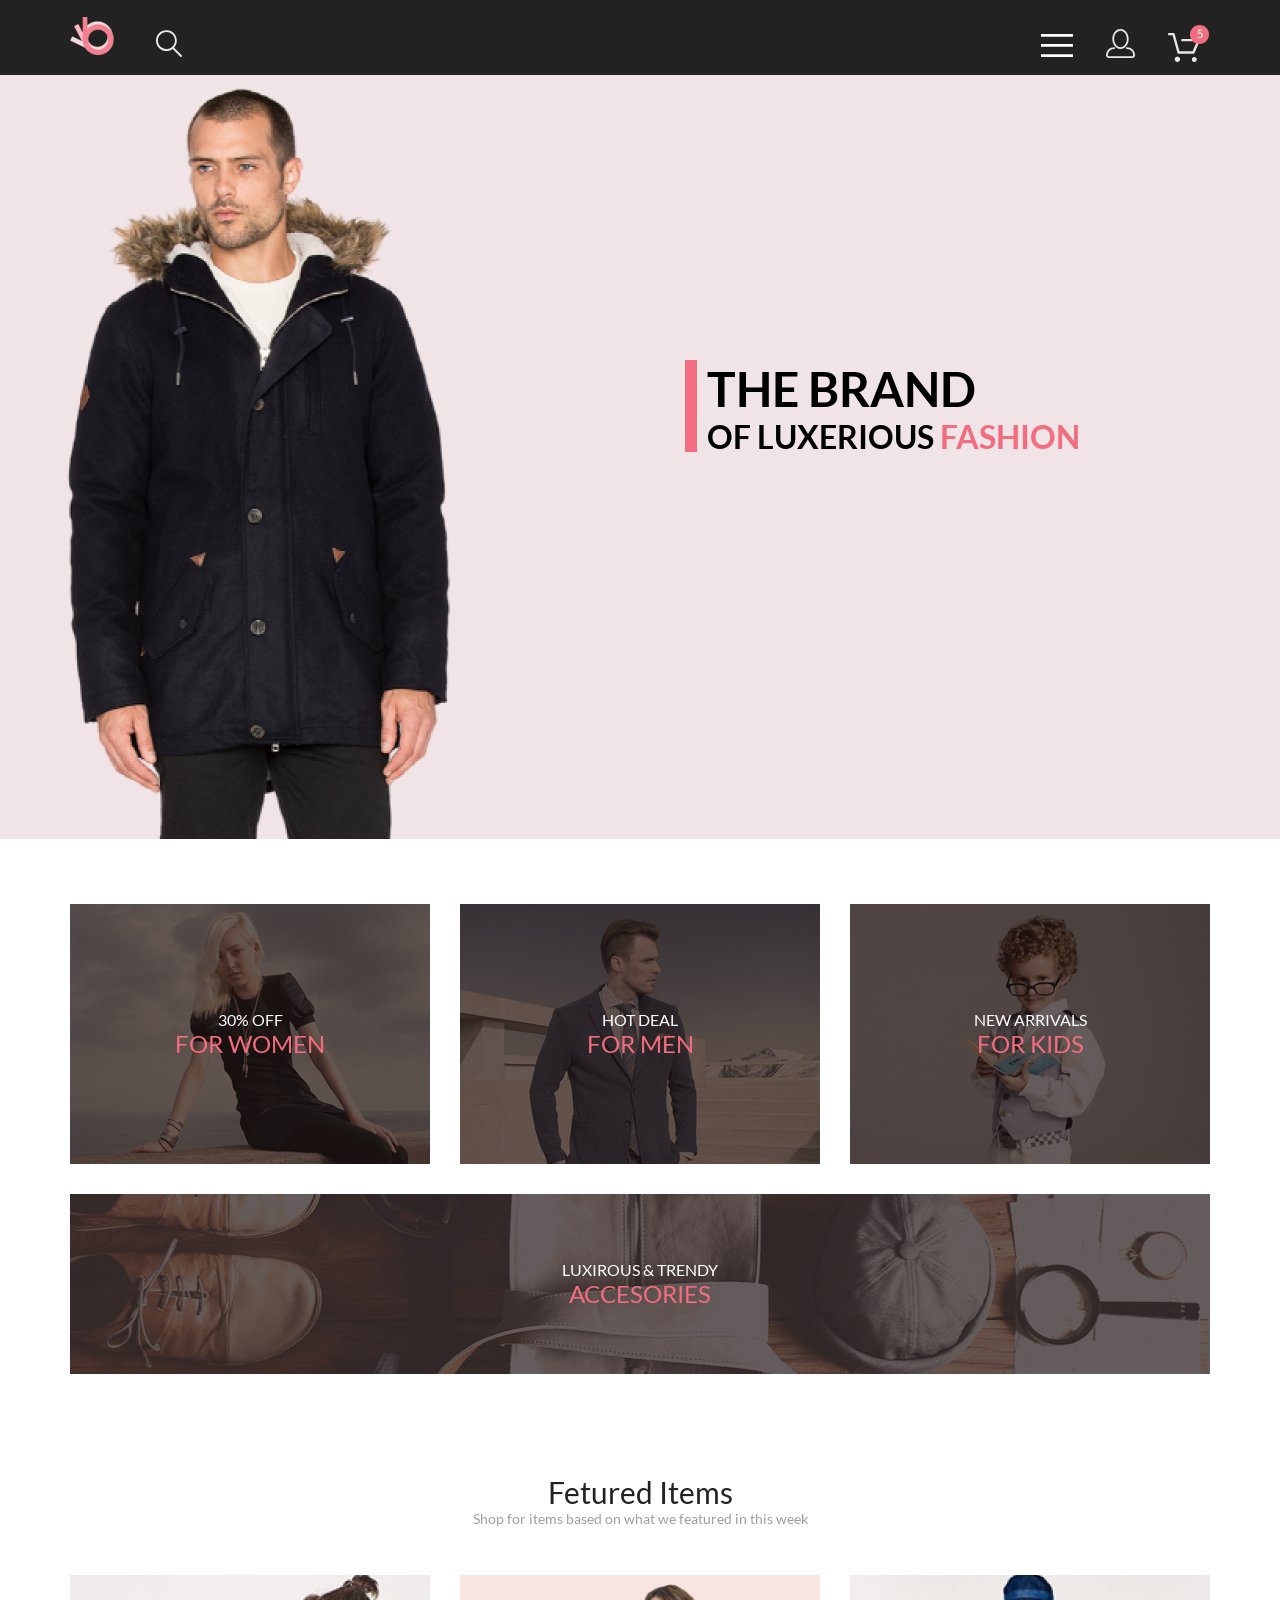
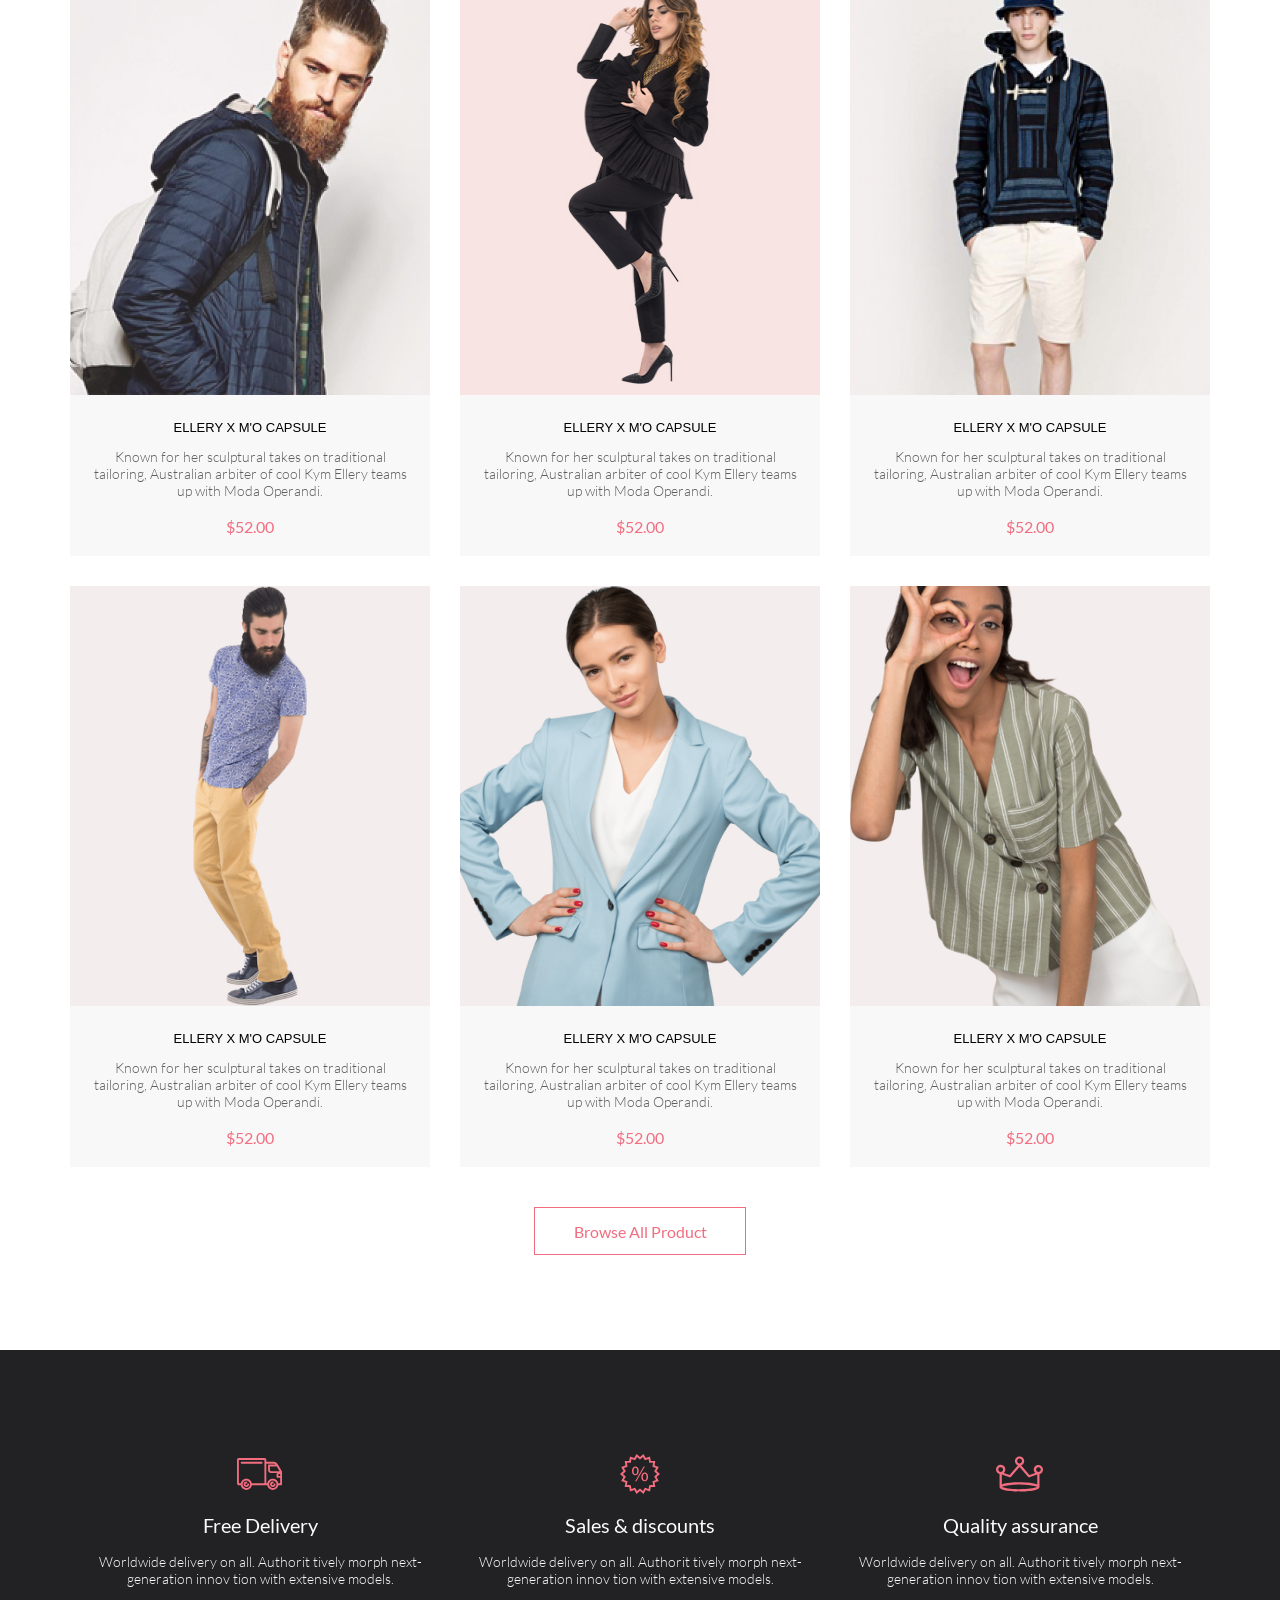
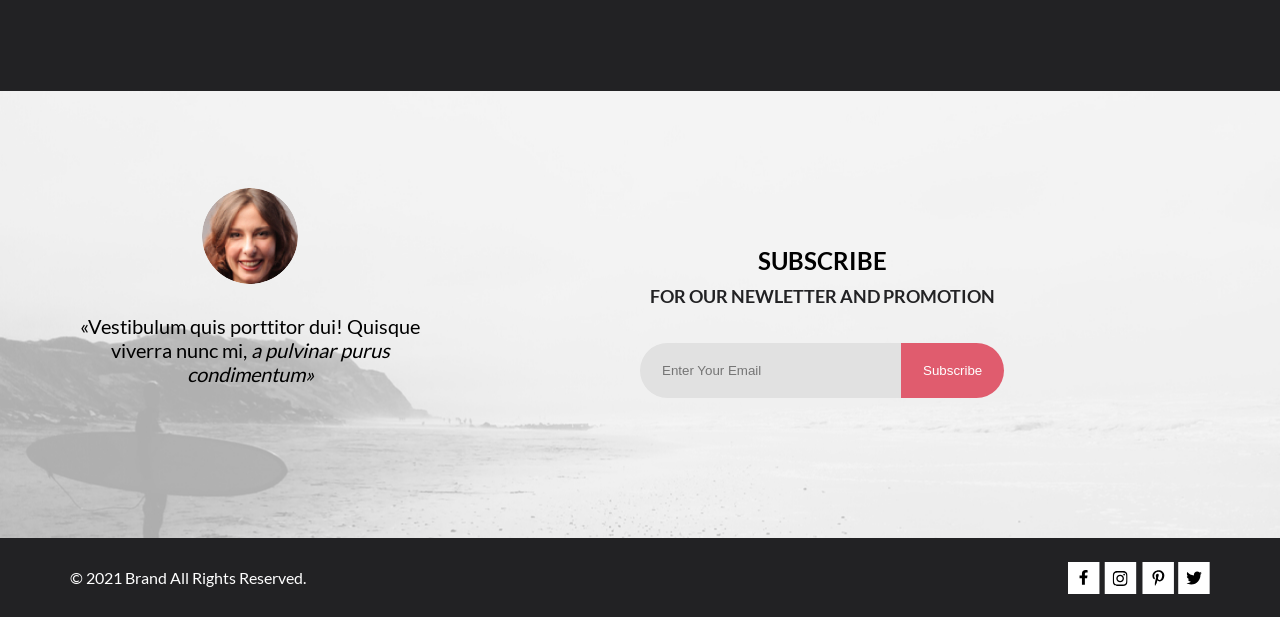
<file: lesson-1/index.html>
<!DOCTYPE html>
<html lang="en">

<head>
    <meta charset="UTF-8">
    <meta name="viewport" content="width=device-width, initial-scale=1.0">
    <title>Brand</title>
    <link rel="stylesheet" href="css/style.css">
</head>

<body>
    <header class="main__header">
        <div class="container">
            <div class="heading">
                <div class="heading__item">
                    <a class="logo" href="index.html">
                        <img src="img/header/Logo.png" alt="Logo" height="38">
                    </a>
                    <button class="search__btn">
                        <svg width="27" height="28" viewBox="0 0 27 28" xmlns="http://www.w3.org/2000/svg">
                            <path
                                d="M19.0596 17.6259C20.6713 15.8658 21.6282 13.6048 21.7698 11.2225C21.9113 8.84018 21.2288 6.48173 19.8369 4.54318C18.445 2.60463 16.4285 1.20404 14.126 0.576619C11.8234 -0.0508009 9.3751 0.13316 7.19217 1.09761C5.00923 2.06205 3.22463 3.74825 2.13804 5.87302C1.05145 7.9978 0.729054 10.4318 1.225 12.7661C1.72094 15.1005 3.00501 17.1932 4.86158 18.6927C6.71814 20.1922 9.03413 21.0072 11.4206 21.0009C13.673 21.004 15.8645 20.27 17.6606 18.9109L25.4086 26.7179C25.4941 26.807 25.5965 26.8781 25.7099 26.927C25.8232 26.9759 25.9452 27.0017 26.0686 27.0029C26.1923 27.0033 26.3148 26.9782 26.4283 26.9292C26.5419 26.8801 26.6441 26.8082 26.7286 26.7179C26.9025 26.537 26.9997 26.2958 26.9997 26.0449C26.9997 25.794 26.9025 25.5528 26.7286 25.3719L19.0596 17.6259ZM2.88662 10.5009C2.89946 8.81563 3.41094 7.17187 4.35659 5.77685C5.30224 4.38183 6.63972 3.29801 8.20044 2.662C9.76115 2.02599 11.4752 1.86627 13.1266 2.20298C14.7779 2.53969 16.2926 3.35775 17.4797 4.55404C18.6668 5.75033 19.4732 7.27129 19.7972 8.92519C20.1212 10.5791 19.9483 12.2919 19.3002 13.8476C18.6522 15.4034 17.5581 16.7325 16.1559 17.6674C14.7536 18.6023 13.1059 19.1011 11.4206 19.1009C9.14916 19.0901 6.97482 18.1784 5.37484 16.566C3.77486 14.9537 2.87998 12.7724 2.88662 10.5009Z" />
                        </svg>
                    </button>
                </div>
                <div class="heading__item">
                    <nav class="menu">
                        <label class="menu-btn" for="menu-switch"><svg width="32" height="23" viewBox="0 0 32 23"
                                xmlns="http://www.w3.org/2000/svg">
                                <path d="M0 23V20.31H32V23H0ZM0 12.76V10.07H32V12.76H0ZM0 2.69V0H32V2.69H0Z" />
                            </svg></label>
                        <input id="menu-switch" type="checkbox">
                        <ul class="menu-list">
                            <label for="menu-list-close-btn" class="menu-list-close-btn"></label>
                            <input type="checkbox" id="menu-list-close-btn">
                            <span class="menu-list-title">menu</span>
                            <li class="menu-list-item">
                                <a href="#">man</a>
                                <ul class="menu-sublist">
                                    <li class="menu-sublist-item">
                                        <a href="#">Accessories</a>
                                    </li>
                                    <li class="menu-sublist-item">
                                        <a href="#">Bags</a>
                                    </li>
                                    <li class="menu-sublist-item">
                                        <a href="#">Denim</a>
                                    </li>
                                    <li class="menu-sublist-item">
                                        <a href="#">T-Shirts</a>
                                    </li>
                                </ul>
                            </li>
                            <li class="menu-list-item">
                                <a href="#">woman</a>
                                <ul class="menu-sublist">
                                    <li class="menu-sublist-item">
                                        <a href="#">Accessories</a>
                                    </li>
                                    <li class="menu-sublist-item">
                                        <a href="#">Jackets &amp;&nbsp;Coats</a>
                                    </li>
                                    <li class="menu-sublist-item">
                                        <a href="#">Polos</a>
                                    </li>
                                    <li class="menu-sublist-item">
                                        <a href="#">T-Shirts</a>
                                    </li>
                                    <li class="menu-sublist-item">
                                        <a href="#">Shirts</a>
                                    </li>
                                </ul>
                            </li>
                            <li class="menu-list-item">
                                <a href="#">kids</a>
                                <ul class="menu-sublist">
                                    <li class="menu-sublist-item">
                                        <a href="#">Accessories</a>
                                    </li>
                                    <li class="menu-sublist-item">
                                        <a href="#">Jackets &amp;&nbsp;Coats</a>
                                    </li>
                                    <li class="menu-sublist-item">
                                        <a href="#">Polos</a>
                                    </li>
                                    <li class="menu-sublist-item">
                                        <a href="#">T-Shirts</a>
                                    </li>
                                    <li class="menu-sublist-item">
                                        <a href="#">Shirts</a>
                                    </li>
                                    <li class="menu-sublist-item">
                                        <a href="#">Bags</a>
                                    </li>
                                </ul>
                            </li>
                        </ul>
                    </nav>

                    <!-- ======================= -->

                    <button class="account__btn icon">
                        <svg width="29" height="29" viewBox="0 0 29 29" xmlns="http://www.w3.org/2000/svg">
                            <path
                                d="M14.5 19.937C19 19.937 22.656 15.464 22.656 9.968C22.656 4.472 19 0 14.5 0C13.3631 0.0217413 12.2463 0.303398 11.2351 0.823397C10.2239 1.34339 9.34507 2.08794 8.66602 3C7.12663 4.99573 6.30819 7.45381 6.34399 9.974C6.34399 15.465 10 19.937 14.5 19.937ZM14.5 1.813C18 1.813 20.844 5.472 20.844 9.969C20.844 14.466 17.998 18.125 14.5 18.125C11.002 18.125 8.15603 14.465 8.15503 9.969C8.15403 5.473 11 1.813 14.5 1.813ZM20.844 18.125C20.6036 18.125 20.373 18.2205 20.203 18.3905C20.033 18.5605 19.9375 18.7911 19.9375 19.0315C19.9375 19.2719 20.033 19.5025 20.203 19.6725C20.373 19.8425 20.6036 19.938 20.844 19.938C22.526 19.9399 24.1386 20.6088 25.3279 21.7982C26.5172 22.9875 27.1861 24.6 27.188 26.282C27.1875 26.5221 27.0918 26.7523 26.922 26.9221C26.7522 27.0918 26.5221 27.1875 26.282 27.188H2.71997C2.47985 27.1875 2.24975 27.0918 2.07996 26.9221C1.91016 26.7523 1.81449 26.5221 1.81396 26.282C1.81608 24.6001 2.48517 22.9877 3.67444 21.7985C4.86371 20.6092 6.47608 19.9401 8.15796 19.938C8.39824 19.938 8.62868 19.8425 8.79858 19.6726C8.96849 19.5027 9.06396 19.2723 9.06396 19.032C9.06396 18.7917 8.96849 18.5613 8.79858 18.3914C8.62868 18.2215 8.39824 18.126 8.15796 18.126C5.99541 18.1279 3.92201 18.9875 2.39258 20.5164C0.863144 22.0453 0.00264777 24.1185 0 26.281C0.000794067 27.0019 0.287502 27.693 0.797241 28.2027C1.30698 28.7125 1.99811 28.9992 2.71899 29H26.282C27.0027 28.9989 27.6936 28.7121 28.2031 28.2024C28.7126 27.6927 28.9992 27.0017 29 26.281C28.9974 24.1187 28.1372 22.0457 26.6083 20.5168C25.0793 18.9878 23.0063 18.1276 20.844 18.125Z" />
                        </svg>
                    </button>
                    <button class="cart__btn icon">
                        <svg width="42" height="37" viewBox="0 0 42 37" xmlns="http://www.w3.org/2000/svg">
                            <path
                                d="M26.2009 37C25.5532 36.9738 24.9415 36.6948 24.4972 36.2227C24.0529 35.7506 23.8114 35.1232 23.8245 34.475C23.8376 33.8269 24.1043 33.2097 24.5673 32.7559C25.0303 32.3022 25.6527 32.048 26.301 32.048C26.9493 32.048 27.5717 32.3022 28.0347 32.7559C28.4977 33.2097 28.7644 33.8269 28.7775 34.475C28.7906 35.1232 28.549 35.7506 28.1047 36.2227C27.6604 36.6948 27.0488 36.9738 26.401 37H26.2009ZM6.75293 34.32C6.75293 33.79 6.91011 33.2718 7.20459 32.8311C7.49907 32.3904 7.91764 32.0469 8.40735 31.844C8.89705 31.6412 9.43594 31.5881 9.95581 31.6915C10.4757 31.7949 10.9532 32.0502 11.328 32.425C11.7028 32.7998 11.9581 33.2773 12.0615 33.7972C12.1649 34.317 12.1118 34.8559 11.9089 35.3456C11.7061 35.8353 11.3626 36.2539 10.9219 36.5483C10.4812 36.8428 9.96304 37 9.43298 37C9.08087 37.0003 8.73212 36.9311 8.40674 36.7966C8.08136 36.662 7.78569 36.4646 7.53662 36.2158C7.28755 35.9669 7.09001 35.6713 6.9552 35.3461C6.82039 35.0208 6.75098 34.6721 6.75098 34.32H6.75293ZM10.553 28.686C10.2935 28.6868 10.0409 28.6024 9.83411 28.4457C9.62727 28.2891 9.47758 28.0689 9.40796 27.819L4.57495 10.364H1.18201C0.868521 10.364 0.567859 10.2395 0.346191 10.0178C0.124523 9.79614 0 9.49549 0 9.18201C0 8.86852 0.124523 8.56787 0.346191 8.3462C0.567859 8.12454 0.868521 8.00001 1.18201 8.00001H5.46301C5.7225 7.99919 5.97504 8.08372 6.18176 8.24057C6.38848 8.39742 6.53784 8.61788 6.60693 8.86801L11.4399 26.323H24.6179L29.001 16.275H14.401C14.2428 16.2796 14.0854 16.2524 13.9379 16.1951C13.7904 16.1377 13.6559 16.0513 13.5424 15.9411C13.4288 15.8308 13.3386 15.6989 13.277 15.5532C13.2154 15.4074 13.1836 15.2508 13.1836 15.0925C13.1836 14.9343 13.2154 14.7776 13.277 14.6319C13.3386 14.4861 13.4288 14.3542 13.5424 14.2439C13.6559 14.1337 13.7904 14.0473 13.9379 13.9899C14.0854 13.9326 14.2428 13.9054 14.401 13.91H30.814C31.0097 13.91 31.2022 13.9587 31.3744 14.0517C31.5465 14.1448 31.6928 14.2793 31.7999 14.443C31.9078 14.6073 31.9734 14.7957 31.9908 14.9914C32.0083 15.1872 31.9771 15.3842 31.9 15.565L26.495 27.977C26.4026 28.1876 26.251 28.3668 26.0585 28.4927C25.866 28.6186 25.641 28.6858 25.411 28.686H10.553Z" />
                            <path class="cart__btn__path-F16D7F"
                                d="M31.502 19C36.7487 19 41.002 14.7467 41.002 9.5C41.002 4.25329 36.7487 0 31.502 0C26.2552 0 22.002 4.25329 22.002 9.5C22.002 14.7467 26.2552 19 31.502 19Z" />
                            <path class="cart__btn__path-white"
                                d="M30.8146 7.648C31.2626 7.552 31.6746 7.504 32.0506 7.504C32.4986 7.504 32.8946 7.57 33.2386 7.702C33.5826 7.834 33.8686 8.016 34.0966 8.248C34.3286 8.48 34.5026 8.754 34.6186 9.07C34.7386 9.386 34.7986 9.73 34.7986 10.102C34.7986 10.558 34.7186 10.97 34.5586 11.338C34.4026 11.706 34.1846 12.022 33.9046 12.286C33.6286 12.546 33.3026 12.746 32.9266 12.886C32.5506 13.026 32.1446 13.096 31.7086 13.096C31.4566 13.096 31.2146 13.07 30.9826 13.018C30.7506 12.97 30.5326 12.904 30.3286 12.82C30.1286 12.736 29.9426 12.64 29.7706 12.532C29.5986 12.424 29.4466 12.31 29.3146 12.19L29.6446 11.734C29.7166 11.63 29.8106 11.578 29.9266 11.578C30.0066 11.578 30.0966 11.61 30.1966 11.674C30.2966 11.734 30.4186 11.802 30.5626 11.878C30.7066 11.954 30.8746 12.024 31.0666 12.088C31.2626 12.148 31.4946 12.178 31.7626 12.178C32.0626 12.178 32.3326 12.13 32.5726 12.034C32.8126 11.938 33.0186 11.802 33.1906 11.626C33.3626 11.446 33.4946 11.232 33.5866 10.984C33.6786 10.736 33.7246 10.458 33.7246 10.15C33.7246 9.882 33.6846 9.64 33.6046 9.424C33.5286 9.208 33.4106 9.024 33.2506 8.872C33.0946 8.72 32.8986 8.602 32.6626 8.518C32.4266 8.434 32.1506 8.392 31.8346 8.392C31.6186 8.392 31.3926 8.41 31.1566 8.446C30.9246 8.482 30.6866 8.54 30.4426 8.62L29.7706 8.422L30.4606 4.402H34.5346V4.87C34.5346 5.022 34.4866 5.148 34.3906 5.248C34.2986 5.344 34.1386 5.392 33.9106 5.392H31.2106L30.8146 7.648Z" />
                        </svg>
                    </button>
                </div>
            </div>
        </div>
    </header>
    <main>
        <div class="page__header__wrap">
            <div class="container">
                <div class="page__header">
                    <img class="page__header__photo" src="img/header/main_photo.jpg" alt="photo" height="764">
                    <div class="page__header__text">
                        <span class="page__header__text__h1">the brand</span>
                        <span class="page__header__text__p">of luxerious <span class="red">fashion</span> </span>
                    </div>
                </div>
            </div>
        </div>
        <div class="container">
            <section class="categories">
                <div class="categories__item categories__item__1">
                    <span class="categories__item__subtitle">30% off</span>
                    <span class="categories__item__title red">for women</span>
                </div>
                <div class="categories__item categories__item__2">
                    <span class="categories__item__subtitle">hot deal</span>
                    <span class="categories__item__title red">for men</span>
                </div>
                <div class="categories__item categories__item__3">
                    <span class="categories__item__subtitle">new arrivals</span>
                    <span class="categories__item__title red">for kids</span>
                </div>
                <div class="categories__item categories__item__4">
                    <span class="categories__item__subtitle">luxirous &amp;&nbsp;trendy</span>
                    <span class="categories__item__title red">accesories</span>
                </div>
            </section>
        </div>
        <div class="container">
            <section class="products">
                <header class="products__header">
                    <span class="products__title">Fetured Items</span>
                    <span class="products__subtitle">Shop for items based on what we featured in this week</span>
                </header>
                <a href="#" class="products__item">
                    <img class="products__item__photo" src="img/products/product-1.jpg" alt="photo" height="420">
                    <div class="products__item__txt__wrp">
                        <span class="products__item__title">ellery x m'o capsule</span>
                        <p class="products__item__txt">Known for her sculptural takes on traditional tailoring,
                            Australian
                            arbiter of cool Kym Ellery teams up with Moda Operandi.</p>
                        <span class="products__item__price red">$52.00</span>
                    </div>
                    <button class="products__item__btn">
                        <svg width="27" height="25" viewBox="0 0 27 25" xmlns="http://www.w3.org/2000/svg">
                            <path
                                d="M21.876 22.2662C21.921 22.2549 21.9423 22.2339 21.96 22.2129C21.9678 22.2037 21.9756 22.1946 21.9835 22.1855C22.02 22.1438 22.0233 22.0553 22.0224 22.0105C22.0092 21.9044 21.9185 21.8315 21.8412 21.8315C21.8375 21.8315 21.8336 21.8317 21.8312 21.8318C21.7531 21.8372 21.6653 21.9409 21.6719 22.0625C21.6813 22.1793 21.7675 22.2662 21.8392 22.2662H21.876ZM8.21954 22.2599C8.31873 22.2599 8.39935 22.1655 8.39935 22.0496C8.39935 21.9341 8.31873 21.8401 8.21954 21.8401C8.12042 21.8401 8.03973 21.9341 8.03973 22.0496C8.03973 22.1655 8.12042 22.2599 8.21954 22.2599ZM21.9995 24.2662C21.9517 24.2662 21.8878 24.2662 21.8392 24.2662C20.7017 24.2662 19.7567 23.3545 19.6765 22.198C19.5964 20.9929 20.4937 19.9183 21.6953 19.8364C21.7441 19.8331 21.7928 19.8315 21.8412 19.8315C22.9799 19.8315 23.9413 20.7324 24.019 21.8884C24.0505 22.4915 23.8741 23.0612 23.4898 23.5012C23.1055 23.9575 22.5764 24.2177 21.9995 24.2662ZM8.21954 24.2599C7.01532 24.2599 6.03973 23.2709 6.03973 22.0496C6.03973 20.8291 7.01532 19.8401 8.21954 19.8401C9.42371 19.8401 10.3994 20.8291 10.3994 22.0496C10.3994 23.2709 9.42371 24.2599 8.21954 24.2599ZM21.1984 17.3938H9.13306C8.70013 17.3938 8.31586 17.1005 8.20331 16.6775L4.27753 2.24768H1.52173C0.993408 2.24768 0.560547 1.80859 0.560547 1.27039C0.560547 0.733032 0.993408 0.292969 1.52173 0.292969H4.99933C5.43134 0.292969 5.81561 0.586304 5.9281 1.01025L9.85394 15.4391H20.5576L24.1144 7.13379H12.2578C11.7286 7.13379 11.2957 6.69373 11.2957 6.15649C11.2957 5.61914 11.7286 5.17908 12.2578 5.17908H25.5886C25.9091 5.17908 26.2141 5.34192 26.3896 5.61914C26.566 5.89539 26.5984 6.23743 26.4697 6.547L22.0795 16.807C21.9193 17.1653 21.5827 17.3938 21.1984 17.3938Z" />
                        </svg>
                        <span>Add to Cart</span>
                    </button>
                </a>
                <a href="#" class="products__item">
                    <img class="products__item__photo" src="img/products/product-2.jpg" alt="photo" height="420">
                    <div class="products__item__txt__wrp">
                        <span class="products__item__title">ellery x m'o capsule</span>
                        <p class="products__item__txt">Known for her sculptural takes on traditional tailoring,
                            Australian
                            arbiter of cool Kym Ellery teams up with Moda Operandi.</p>
                        <span class="products__item__price red">$52.00</span>
                    </div>
                    <button class="products__item__btn">
                        <svg width="27" height="25" viewBox="0 0 27 25" xmlns="http://www.w3.org/2000/svg">
                            <path
                                d="M21.876 22.2662C21.921 22.2549 21.9423 22.2339 21.96 22.2129C21.9678 22.2037 21.9756 22.1946 21.9835 22.1855C22.02 22.1438 22.0233 22.0553 22.0224 22.0105C22.0092 21.9044 21.9185 21.8315 21.8412 21.8315C21.8375 21.8315 21.8336 21.8317 21.8312 21.8318C21.7531 21.8372 21.6653 21.9409 21.6719 22.0625C21.6813 22.1793 21.7675 22.2662 21.8392 22.2662H21.876ZM8.21954 22.2599C8.31873 22.2599 8.39935 22.1655 8.39935 22.0496C8.39935 21.9341 8.31873 21.8401 8.21954 21.8401C8.12042 21.8401 8.03973 21.9341 8.03973 22.0496C8.03973 22.1655 8.12042 22.2599 8.21954 22.2599ZM21.9995 24.2662C21.9517 24.2662 21.8878 24.2662 21.8392 24.2662C20.7017 24.2662 19.7567 23.3545 19.6765 22.198C19.5964 20.9929 20.4937 19.9183 21.6953 19.8364C21.7441 19.8331 21.7928 19.8315 21.8412 19.8315C22.9799 19.8315 23.9413 20.7324 24.019 21.8884C24.0505 22.4915 23.8741 23.0612 23.4898 23.5012C23.1055 23.9575 22.5764 24.2177 21.9995 24.2662ZM8.21954 24.2599C7.01532 24.2599 6.03973 23.2709 6.03973 22.0496C6.03973 20.8291 7.01532 19.8401 8.21954 19.8401C9.42371 19.8401 10.3994 20.8291 10.3994 22.0496C10.3994 23.2709 9.42371 24.2599 8.21954 24.2599ZM21.1984 17.3938H9.13306C8.70013 17.3938 8.31586 17.1005 8.20331 16.6775L4.27753 2.24768H1.52173C0.993408 2.24768 0.560547 1.80859 0.560547 1.27039C0.560547 0.733032 0.993408 0.292969 1.52173 0.292969H4.99933C5.43134 0.292969 5.81561 0.586304 5.9281 1.01025L9.85394 15.4391H20.5576L24.1144 7.13379H12.2578C11.7286 7.13379 11.2957 6.69373 11.2957 6.15649C11.2957 5.61914 11.7286 5.17908 12.2578 5.17908H25.5886C25.9091 5.17908 26.2141 5.34192 26.3896 5.61914C26.566 5.89539 26.5984 6.23743 26.4697 6.547L22.0795 16.807C21.9193 17.1653 21.5827 17.3938 21.1984 17.3938Z" />
                        </svg>
                        <span>Add to Cart</span>
                    </button>
                </a>
                <a href="#" class="products__item">
                    <img class="products__item__photo" src="img/products/product-3.jpg" alt="photo" height="420">
                    <div class="products__item__txt__wrp">
                        <span class="products__item__title">ellery x m'o capsule</span>
                        <p class="products__item__txt">Known for her sculptural takes on traditional tailoring,
                            Australian
                            arbiter of cool Kym Ellery teams up with Moda Operandi.</p>
                        <span class="products__item__price red">$52.00</span>
                    </div>
                    <button class="products__item__btn">
                        <svg width="27" height="25" viewBox="0 0 27 25" xmlns="http://www.w3.org/2000/svg">
                            <path
                                d="M21.876 22.2662C21.921 22.2549 21.9423 22.2339 21.96 22.2129C21.9678 22.2037 21.9756 22.1946 21.9835 22.1855C22.02 22.1438 22.0233 22.0553 22.0224 22.0105C22.0092 21.9044 21.9185 21.8315 21.8412 21.8315C21.8375 21.8315 21.8336 21.8317 21.8312 21.8318C21.7531 21.8372 21.6653 21.9409 21.6719 22.0625C21.6813 22.1793 21.7675 22.2662 21.8392 22.2662H21.876ZM8.21954 22.2599C8.31873 22.2599 8.39935 22.1655 8.39935 22.0496C8.39935 21.9341 8.31873 21.8401 8.21954 21.8401C8.12042 21.8401 8.03973 21.9341 8.03973 22.0496C8.03973 22.1655 8.12042 22.2599 8.21954 22.2599ZM21.9995 24.2662C21.9517 24.2662 21.8878 24.2662 21.8392 24.2662C20.7017 24.2662 19.7567 23.3545 19.6765 22.198C19.5964 20.9929 20.4937 19.9183 21.6953 19.8364C21.7441 19.8331 21.7928 19.8315 21.8412 19.8315C22.9799 19.8315 23.9413 20.7324 24.019 21.8884C24.0505 22.4915 23.8741 23.0612 23.4898 23.5012C23.1055 23.9575 22.5764 24.2177 21.9995 24.2662ZM8.21954 24.2599C7.01532 24.2599 6.03973 23.2709 6.03973 22.0496C6.03973 20.8291 7.01532 19.8401 8.21954 19.8401C9.42371 19.8401 10.3994 20.8291 10.3994 22.0496C10.3994 23.2709 9.42371 24.2599 8.21954 24.2599ZM21.1984 17.3938H9.13306C8.70013 17.3938 8.31586 17.1005 8.20331 16.6775L4.27753 2.24768H1.52173C0.993408 2.24768 0.560547 1.80859 0.560547 1.27039C0.560547 0.733032 0.993408 0.292969 1.52173 0.292969H4.99933C5.43134 0.292969 5.81561 0.586304 5.9281 1.01025L9.85394 15.4391H20.5576L24.1144 7.13379H12.2578C11.7286 7.13379 11.2957 6.69373 11.2957 6.15649C11.2957 5.61914 11.7286 5.17908 12.2578 5.17908H25.5886C25.9091 5.17908 26.2141 5.34192 26.3896 5.61914C26.566 5.89539 26.5984 6.23743 26.4697 6.547L22.0795 16.807C21.9193 17.1653 21.5827 17.3938 21.1984 17.3938Z" />
                        </svg>
                        <span>Add to Cart</span>
                    </button>
                </a>
                <a href="#" class="products__item">
                    <img class="products__item__photo" src="img/products/product-4.jpg" alt="photo" height="420">
                    <div class="products__item__txt__wrp">
                        <span class="products__item__title">ellery x m'o capsule</span>
                        <p class="products__item__txt">Known for her sculptural takes on traditional tailoring,
                            Australian
                            arbiter of cool Kym Ellery teams up with Moda Operandi.</p>
                        <span class="products__item__price red">$52.00</span>
                    </div>
                    <button class="products__item__btn">
                        <svg width="27" height="25" viewBox="0 0 27 25" xmlns="http://www.w3.org/2000/svg">
                            <path
                                d="M21.876 22.2662C21.921 22.2549 21.9423 22.2339 21.96 22.2129C21.9678 22.2037 21.9756 22.1946 21.9835 22.1855C22.02 22.1438 22.0233 22.0553 22.0224 22.0105C22.0092 21.9044 21.9185 21.8315 21.8412 21.8315C21.8375 21.8315 21.8336 21.8317 21.8312 21.8318C21.7531 21.8372 21.6653 21.9409 21.6719 22.0625C21.6813 22.1793 21.7675 22.2662 21.8392 22.2662H21.876ZM8.21954 22.2599C8.31873 22.2599 8.39935 22.1655 8.39935 22.0496C8.39935 21.9341 8.31873 21.8401 8.21954 21.8401C8.12042 21.8401 8.03973 21.9341 8.03973 22.0496C8.03973 22.1655 8.12042 22.2599 8.21954 22.2599ZM21.9995 24.2662C21.9517 24.2662 21.8878 24.2662 21.8392 24.2662C20.7017 24.2662 19.7567 23.3545 19.6765 22.198C19.5964 20.9929 20.4937 19.9183 21.6953 19.8364C21.7441 19.8331 21.7928 19.8315 21.8412 19.8315C22.9799 19.8315 23.9413 20.7324 24.019 21.8884C24.0505 22.4915 23.8741 23.0612 23.4898 23.5012C23.1055 23.9575 22.5764 24.2177 21.9995 24.2662ZM8.21954 24.2599C7.01532 24.2599 6.03973 23.2709 6.03973 22.0496C6.03973 20.8291 7.01532 19.8401 8.21954 19.8401C9.42371 19.8401 10.3994 20.8291 10.3994 22.0496C10.3994 23.2709 9.42371 24.2599 8.21954 24.2599ZM21.1984 17.3938H9.13306C8.70013 17.3938 8.31586 17.1005 8.20331 16.6775L4.27753 2.24768H1.52173C0.993408 2.24768 0.560547 1.80859 0.560547 1.27039C0.560547 0.733032 0.993408 0.292969 1.52173 0.292969H4.99933C5.43134 0.292969 5.81561 0.586304 5.9281 1.01025L9.85394 15.4391H20.5576L24.1144 7.13379H12.2578C11.7286 7.13379 11.2957 6.69373 11.2957 6.15649C11.2957 5.61914 11.7286 5.17908 12.2578 5.17908H25.5886C25.9091 5.17908 26.2141 5.34192 26.3896 5.61914C26.566 5.89539 26.5984 6.23743 26.4697 6.547L22.0795 16.807C21.9193 17.1653 21.5827 17.3938 21.1984 17.3938Z" />
                        </svg>
                        <span>Add to Cart</span>
                    </button>
                </a>
                <a href="#" class="products__item">
                    <img class="products__item__photo" src="img/products/product-5.jpg" alt="photo" height="420">
                    <div class="products__item__txt__wrp">
                        <span class="products__item__title">ellery x m'o capsule</span>
                        <p class="products__item__txt">Known for her sculptural takes on traditional tailoring,
                            Australian
                            arbiter of cool Kym Ellery teams up with Moda Operandi.</p>
                        <span class="products__item__price red">$52.00</span>
                    </div>
                    <button class="products__item__btn">
                        <svg width="27" height="25" viewBox="0 0 27 25" xmlns="http://www.w3.org/2000/svg">
                            <path
                                d="M21.876 22.2662C21.921 22.2549 21.9423 22.2339 21.96 22.2129C21.9678 22.2037 21.9756 22.1946 21.9835 22.1855C22.02 22.1438 22.0233 22.0553 22.0224 22.0105C22.0092 21.9044 21.9185 21.8315 21.8412 21.8315C21.8375 21.8315 21.8336 21.8317 21.8312 21.8318C21.7531 21.8372 21.6653 21.9409 21.6719 22.0625C21.6813 22.1793 21.7675 22.2662 21.8392 22.2662H21.876ZM8.21954 22.2599C8.31873 22.2599 8.39935 22.1655 8.39935 22.0496C8.39935 21.9341 8.31873 21.8401 8.21954 21.8401C8.12042 21.8401 8.03973 21.9341 8.03973 22.0496C8.03973 22.1655 8.12042 22.2599 8.21954 22.2599ZM21.9995 24.2662C21.9517 24.2662 21.8878 24.2662 21.8392 24.2662C20.7017 24.2662 19.7567 23.3545 19.6765 22.198C19.5964 20.9929 20.4937 19.9183 21.6953 19.8364C21.7441 19.8331 21.7928 19.8315 21.8412 19.8315C22.9799 19.8315 23.9413 20.7324 24.019 21.8884C24.0505 22.4915 23.8741 23.0612 23.4898 23.5012C23.1055 23.9575 22.5764 24.2177 21.9995 24.2662ZM8.21954 24.2599C7.01532 24.2599 6.03973 23.2709 6.03973 22.0496C6.03973 20.8291 7.01532 19.8401 8.21954 19.8401C9.42371 19.8401 10.3994 20.8291 10.3994 22.0496C10.3994 23.2709 9.42371 24.2599 8.21954 24.2599ZM21.1984 17.3938H9.13306C8.70013 17.3938 8.31586 17.1005 8.20331 16.6775L4.27753 2.24768H1.52173C0.993408 2.24768 0.560547 1.80859 0.560547 1.27039C0.560547 0.733032 0.993408 0.292969 1.52173 0.292969H4.99933C5.43134 0.292969 5.81561 0.586304 5.9281 1.01025L9.85394 15.4391H20.5576L24.1144 7.13379H12.2578C11.7286 7.13379 11.2957 6.69373 11.2957 6.15649C11.2957 5.61914 11.7286 5.17908 12.2578 5.17908H25.5886C25.9091 5.17908 26.2141 5.34192 26.3896 5.61914C26.566 5.89539 26.5984 6.23743 26.4697 6.547L22.0795 16.807C21.9193 17.1653 21.5827 17.3938 21.1984 17.3938Z" />
                        </svg>
                        <span>Add to Cart</span>
                    </button>
                </a>
                <a href="#" class="products__item">
                    <img class="products__item__photo" src="img/products/product-6.jpg" alt="photo" height="420">
                    <div class="products__item__txt__wrp">
                        <span class="products__item__title">ellery x m'o capsule</span>
                        <p class="products__item__txt">Known for her sculptural takes on traditional tailoring,
                            Australian
                            arbiter of cool Kym Ellery teams up with Moda Operandi.</p>
                        <span class="products__item__price red">$52.00</span>
                    </div>
                    <button class="products__item__btn">
                        <svg width="27" height="25" viewBox="0 0 27 25" xmlns="http://www.w3.org/2000/svg">
                            <path
                                d="M21.876 22.2662C21.921 22.2549 21.9423 22.2339 21.96 22.2129C21.9678 22.2037 21.9756 22.1946 21.9835 22.1855C22.02 22.1438 22.0233 22.0553 22.0224 22.0105C22.0092 21.9044 21.9185 21.8315 21.8412 21.8315C21.8375 21.8315 21.8336 21.8317 21.8312 21.8318C21.7531 21.8372 21.6653 21.9409 21.6719 22.0625C21.6813 22.1793 21.7675 22.2662 21.8392 22.2662H21.876ZM8.21954 22.2599C8.31873 22.2599 8.39935 22.1655 8.39935 22.0496C8.39935 21.9341 8.31873 21.8401 8.21954 21.8401C8.12042 21.8401 8.03973 21.9341 8.03973 22.0496C8.03973 22.1655 8.12042 22.2599 8.21954 22.2599ZM21.9995 24.2662C21.9517 24.2662 21.8878 24.2662 21.8392 24.2662C20.7017 24.2662 19.7567 23.3545 19.6765 22.198C19.5964 20.9929 20.4937 19.9183 21.6953 19.8364C21.7441 19.8331 21.7928 19.8315 21.8412 19.8315C22.9799 19.8315 23.9413 20.7324 24.019 21.8884C24.0505 22.4915 23.8741 23.0612 23.4898 23.5012C23.1055 23.9575 22.5764 24.2177 21.9995 24.2662ZM8.21954 24.2599C7.01532 24.2599 6.03973 23.2709 6.03973 22.0496C6.03973 20.8291 7.01532 19.8401 8.21954 19.8401C9.42371 19.8401 10.3994 20.8291 10.3994 22.0496C10.3994 23.2709 9.42371 24.2599 8.21954 24.2599ZM21.1984 17.3938H9.13306C8.70013 17.3938 8.31586 17.1005 8.20331 16.6775L4.27753 2.24768H1.52173C0.993408 2.24768 0.560547 1.80859 0.560547 1.27039C0.560547 0.733032 0.993408 0.292969 1.52173 0.292969H4.99933C5.43134 0.292969 5.81561 0.586304 5.9281 1.01025L9.85394 15.4391H20.5576L24.1144 7.13379H12.2578C11.7286 7.13379 11.2957 6.69373 11.2957 6.15649C11.2957 5.61914 11.7286 5.17908 12.2578 5.17908H25.5886C25.9091 5.17908 26.2141 5.34192 26.3896 5.61914C26.566 5.89539 26.5984 6.23743 26.4697 6.547L22.0795 16.807C21.9193 17.1653 21.5827 17.3938 21.1984 17.3938Z" />
                        </svg>
                        <span>Add to Cart</span>
                    </button>
                </a>
                <div class="products__btn__wrap">
                    <button class="products__btn">Browse All Product</button>
                </div>

            </section>
        </div>
        <div class="features__wrap">
            <div class="container">
                <section class="features">
                    <div class="features__item">
                        <svg class="features__item__icon" width="46" height="40" viewBox="0 0 46 32"
                            xmlns="http://www.w3.org/2000/svg">
                            <path
                                d="M30.2873 27.2429H14.8103C14.6031 28.5509 13.936 29.742 12.929 30.6021C11.922 31.4621 10.6411 31.9346 9.31682 31.9346C7.99252 31.9346 6.71166 31.4621 5.70464 30.6021C4.69762 29.742 4.03052 28.5509 3.82332 27.2429H1.88631C1.39149 27.2397 0.918139 27.0404 0.570025 26.6887C0.221911 26.337 0.0274507 25.8618 0.0293142 25.3669V1.87695C0.0271852 1.38195 0.221516 0.906335 0.569658 0.554443C0.917801 0.202551 1.39131 0.00317363 1.88631 0H27.4373C27.9322 0.00317353 28.4056 0.202522 28.7536 0.554443C29.1016 0.906364 29.2957 1.38204 29.2933 1.87695V3.78198H36.4143C36.4947 3.78164 36.5747 3.79208 36.6523 3.81299C38.9523 4.01299 40.1093 5.2129 41.3293 7.2749L44.8883 13.3689C44.9732 13.5136 45.018 13.6782 45.0183 13.8459V26.304C45.0194 26.5515 44.9221 26.7892 44.7479 26.9651C44.5737 27.141 44.3369 27.2406 44.0893 27.2419H41.2753C41.0681 28.5499 40.401 29.741 39.394 30.6011C38.387 31.4611 37.1061 31.9336 35.7818 31.9336C34.4575 31.9336 33.1767 31.4611 32.1696 30.6011C31.1626 29.741 30.4955 28.5499 30.2883 27.2419L30.2873 27.2429ZM32.0653 26.304C32.0732 27.0369 32.2977 27.7511 32.7107 28.3567C33.1236 28.9623 33.7065 29.4322 34.3859 29.7073C35.0653 29.9824 35.811 30.0503 36.5289 29.9026C37.2469 29.7548 37.9051 29.398 38.4207 28.877C38.9363 28.3559 39.2862 27.6941 39.4265 26.9746C39.5667 26.2551 39.491 25.5103 39.2088 24.8337C38.9267 24.1572 38.4507 23.5794 37.8408 23.1729C37.2309 22.7663 36.5143 22.5491 35.7813 22.5488C34.791 22.5552 33.8436 22.9543 33.1469 23.6582C32.4503 24.3621 32.0613 25.3136 32.0653 26.304ZM5.60134 26.304C5.60923 27.0369 5.83376 27.7511 6.24669 28.3567C6.65962 28.9623 7.2425 29.4322 7.92192 29.7073C8.60135 29.9824 9.34697 30.0503 10.0649 29.9026C10.7829 29.7548 11.4411 29.398 11.9567 28.877C12.4723 28.3559 12.8222 27.6941 12.9625 26.9746C13.1027 26.2551 13.027 25.5103 12.7448 24.8337C12.4627 24.1572 11.9867 23.5794 11.3768 23.1729C10.7669 22.7663 10.0503 22.5491 9.31731 22.5488C8.32679 22.5549 7.37915 22.9537 6.6823 23.6577C5.98545 24.3617 5.59634 25.3134 5.60033 26.304H5.60134ZM41.2733 25.366H43.1593V19.7478H40.4233C40.3007 19.7473 40.1794 19.7227 40.0664 19.6753C39.9533 19.6279 39.8507 19.5585 39.7644 19.4714C39.6781 19.3843 39.6099 19.281 39.5635 19.1675C39.5172 19.054 39.4937 18.9324 39.4943 18.8098V16.9629C39.494 16.2423 39.7696 15.5488 40.2643 15.0249H33.8853C33.8081 15.0248 33.7312 15.015 33.6563 14.9958C32.9516 14.933 32.2961 14.6081 31.8194 14.0852C31.3428 13.5623 31.0798 12.8794 31.0823 12.1719V7.47192C31.0817 7.34927 31.1052 7.22758 31.1515 7.11401C31.1978 7.00044 31.2661 6.89725 31.3523 6.81006C31.4386 6.72286 31.5412 6.6535 31.6543 6.60596C31.7674 6.55841 31.8887 6.53361 32.0113 6.53296H38.4943C38.15 6.21428 37.7426 5.97123 37.2986 5.81982C36.8545 5.66842 36.3836 5.61187 35.9163 5.65381H29.2933V25.3618H30.2873C30.4945 24.0538 31.1616 22.8627 32.1687 22.0027C33.1757 21.1426 34.4565 20.6702 35.7808 20.6702C37.1051 20.6702 38.386 21.1426 39.393 22.0027C40.4 22.8627 41.0671 24.0538 41.2743 25.3618L41.2733 25.366ZM14.8093 25.366H27.4363V1.87598H1.88631V25.366H3.82332C4.03052 24.058 4.69762 22.8666 5.70464 22.0066C6.71166 21.1465 7.99252 20.6741 9.31682 20.6741C10.6411 20.6741 11.922 21.1465 12.929 22.0066C13.936 22.8666 14.6031 24.058 14.8103 25.366H14.8093ZM41.3513 16.9658V17.875H43.1593V16.0278H42.2803C42.0335 16.0294 41.7973 16.1288 41.6234 16.304C41.4495 16.4792 41.352 16.716 41.3523 16.9629L41.3513 16.9658ZM32.9383 12.1738C32.9372 12.4263 33.0363 12.6691 33.2139 12.8486C33.3914 13.0282 33.6328 13.13 33.8853 13.1318C33.9492 13.1316 34.0129 13.1384 34.0753 13.1519H42.6003L39.8343 8.41602H32.9343L32.9383 12.1738ZM33.0313 26.3059C33.0284 25.5734 33.3162 24.8695 33.8316 24.3489C34.3469 23.8283 35.0478 23.5333 35.7803 23.5288C36.0291 23.5288 36.2677 23.6278 36.4436 23.8037C36.6195 23.9796 36.7183 24.218 36.7183 24.4668C36.7183 24.7156 36.6195 24.9542 36.4436 25.1301C36.2677 25.306 36.0291 25.4048 35.7803 25.4048C35.602 25.4032 35.4272 25.4548 35.2782 25.5527C35.1291 25.6507 35.0125 25.7905 34.9432 25.9548C34.8738 26.1191 34.8548 26.3005 34.8887 26.4756C34.9225 26.6507 35.0076 26.8118 35.1331 26.9385C35.2586 27.0651 35.419 27.1516 35.5938 27.187C35.7686 27.2224 35.9499 27.2051 36.1149 27.1372C36.2798 27.0693 36.4208 26.9538 36.5201 26.8057C36.6193 26.6575 36.6723 26.4833 36.6723 26.3049C36.6723 26.0587 36.7701 25.8226 36.9443 25.6484C37.1184 25.4743 37.3546 25.3765 37.6008 25.3765C37.8471 25.3765 38.0832 25.4743 38.2574 25.6484C38.4315 25.8226 38.5293 26.0587 38.5293 26.3049C38.5293 27.0343 38.2396 27.7338 37.7239 28.2495C37.2081 28.7652 36.5087 29.0549 35.7793 29.0549C35.05 29.0549 34.3505 28.7652 33.8348 28.2495C33.319 27.7338 33.0293 27.0343 33.0293 26.3049L33.0313 26.3059ZM6.56731 26.3059C6.56438 25.5734 6.8522 24.8695 7.36757 24.3489C7.88294 23.8283 8.58378 23.5333 9.31633 23.5288C9.5651 23.5288 9.80369 23.6278 9.9796 23.8037C10.1555 23.9796 10.2543 24.218 10.2543 24.4668C10.2543 24.7156 10.1555 24.9542 9.9796 25.1301C9.80369 25.306 9.5651 25.4048 9.31633 25.4048C9.138 25.4032 8.96319 25.4548 8.81413 25.5527C8.66508 25.6507 8.54849 25.7905 8.47914 25.9548C8.4098 26.1191 8.39082 26.3005 8.42464 26.4756C8.45846 26.6507 8.54354 26.8118 8.66908 26.9385C8.79463 27.0651 8.95498 27.1516 9.12978 27.187C9.30458 27.2224 9.48595 27.2051 9.65087 27.1372C9.81579 27.0693 9.95683 26.9538 10.0561 26.8057C10.1553 26.6575 10.2083 26.4833 10.2083 26.3049C10.2083 26.0587 10.3061 25.8226 10.4803 25.6484C10.6544 25.4743 10.8906 25.3765 11.1368 25.3765C11.3831 25.3765 11.6193 25.4743 11.7934 25.6484C11.9675 25.8226 12.0653 26.0587 12.0653 26.3049C12.0653 27.0343 11.7756 27.7338 11.2599 28.2495C10.7441 28.7652 10.0447 29.0549 9.31532 29.0549C8.58598 29.0549 7.8865 28.7652 7.37078 28.2495C6.85505 27.7338 6.56532 27.0343 6.56532 26.3049L6.56731 26.3059ZM4.70934 5.65991C4.46056 5.65991 4.22198 5.56116 4.04607 5.38525C3.87016 5.20934 3.77132 4.9707 3.77132 4.72192C3.77132 4.47315 3.87016 4.2345 4.04607 4.05859C4.22198 3.88268 4.46056 3.78394 4.70934 3.78394H24.6093C24.8581 3.78394 25.0967 3.88268 25.2726 4.05859C25.4485 4.2345 25.5473 4.47315 25.5473 4.72192C25.5473 4.9707 25.4485 5.20934 25.2726 5.38525C25.0967 5.56116 24.8581 5.65991 24.6093 5.65991H4.70934Z" />
                        </svg>
                        <span class="features__item__title">Free Delivery</span>
                        <p class="features__item__txt">Worldwide delivery on&nbsp;all. Authorit tively morph
                            next-generation innov tion with extensive models.</p>
                    </div>
                    <div class="features__item">
                        <svg class="features__item__icon" width="40" height="40" viewBox="0 0 40 40"
                            xmlns="http://www.w3.org/2000/svg">
                            <path
                                d="M19.994 37.0239L16.523 39.9238L14.235 36.0039L9.995 37.5159L9.17297 33.0359L4.67999 32.991L5.41199 28.491L1.20398 26.8909L3.414 22.925L0 19.96L3.41199 16.9929L1.20203 13.0278L5.41101 11.428L4.67798 6.93286L9.172 6.88892L9.99402 2.40894L14.234 3.91992L16.522 0L19.993 2.8999L23.464 0L25.753 3.9209L29.993 2.40894L30.814 6.88989L35.308 6.93481L34.576 11.4299L38.784 13.03L36.574 16.9958L39.986 19.9609L36.574 22.928L38.783 26.894L34.574 28.4939L35.307 32.988L30.812 33.033L29.991 37.5139L25.753 36.0029L23.464 39.9229L19.994 37.0239ZM21.2 35.541L22.961 37.012L24.122 35.022L24.914 33.666L26.382 34.189L28.533 34.957L28.95 32.6838L29.235 31.1289L30.796 31.113L33.078 31.092L32.706 28.8098L32.452 27.25L33.911 26.696L36.045 25.8828L34.925 23.873L34.159 22.498L35.342 21.4709L37.076 19.9609L35.343 18.4609L34.16 17.4319L34.926 16.0559L36.047 14.0449L33.913 13.2339L32.454 12.6809L32.709 11.1208L33.081 8.83984L30.799 8.81689L29.239 8.80103L28.954 7.24683L28.538 4.97388L26.386 5.74097L24.918 6.26392L24.125 4.90698L22.963 2.91699L21.201 4.38794L19.996 5.39282L18.791 4.38794L17.03 2.91699L15.869 4.90601L15.077 6.26294L13.608 5.73999L11.458 4.97192L11.04 7.24585L10.755 8.80005L9.19501 8.81592L6.914 8.83789L7.28601 11.1199L7.53998 12.678L6.08099 13.2329L3.94598 14.0439L5.06702 16.0549L5.83301 17.4299L4.65002 18.459L2.91602 19.967L4.64899 21.4739L5.83197 22.5029L5.06598 23.8779L3.94501 25.8879L6.078 26.698L7.53802 27.2529L7.28302 28.812L6.91199 31.0959L9.19299 31.1189L10.753 31.135L11.038 32.6899L11.455 34.9619L13.607 34.1948L15.076 33.6719L15.868 35.0288L17.03 37.019L18.791 35.5479L19.996 34.543L21.2 35.541ZM21.318 23.02C21.318 20.093 22.883 18.4648 24.777 18.4648C26.783 18.4648 28.077 20.0279 28.077 22.7949C28.077 25.8539 26.492 27.3718 24.662 27.3718C22.883 27.3718 21.338 25.922 21.318 23.02ZM22.839 22.9319C22.816 24.7829 23.521 26.1899 24.711 26.1899C25.988 26.1899 26.561 24.8049 26.561 22.8899C26.561 21.1249 26.054 19.6528 24.711 19.6528C23.5 19.6488 22.839 21.1029 22.839 22.9309V22.9319ZM15.194 27.332L23.609 12.613H24.842L16.427 27.332H15.194ZM11.979 16.99C11.979 14.09 13.542 12.458 15.437 12.458C17.437 12.458 18.763 14.022 18.763 16.79C18.763 19.848 17.177 21.365 15.327 21.365C13.544 21.365 12 19.915 11.979 16.991V16.99ZM13.521 16.9238C13.477 18.7748 14.162 20.1809 15.371 20.1829C16.648 20.1829 17.221 18.7988 17.221 16.8828C17.221 15.1168 16.714 13.645 15.371 13.645C14.162 13.642 13.521 15.092 13.521 16.925V16.9238Z" />
                        </svg>
                        <span class="features__item__title">Sales &amp;&nbsp;discounts</span>
                        <p class="features__item__txt">Worldwide delivery on&nbsp;all. Authorit tively morph
                            next-generation innov tion with extensive models.</p>
                    </div>
                    <div class="features__item">
                        <svg class="features__item__icon" width="48" height="40" viewBox="0 0 48 35"
                            xmlns="http://www.w3.org/2000/svg">
                            <path
                                d="M42.3938 8.53564C41.1774 8.52335 40.0058 8.99349 39.1351 9.84302C38.2644 10.6925 37.7655 11.8522 37.7479 13.0686C37.751 13.7086 37.892 14.3405 38.1612 14.9211C38.4304 15.5018 38.8215 16.0176 39.3079 16.4336L33.4479 18.4888L25.1089 8.80566C26.0042 8.50693 26.784 7.93646 27.3396 7.17358C27.8953 6.41071 28.1992 5.49331 28.2089 4.54956C28.1837 3.33432 27.6832 2.17743 26.8149 1.3269C25.9465 0.476377 24.7794 0 23.5639 0C22.3484 0 21.1813 0.476377 20.3129 1.3269C19.4446 2.17743 18.9441 3.33432 18.9189 4.54956C18.9285 5.48395 19.2261 6.39274 19.771 7.15186C20.316 7.91097 21.0817 8.48368 21.9639 8.79175L13.6119 18.4917L7.75396 16.4368C8.24003 16.0206 8.63074 15.5045 8.89959 14.9238C9.16843 14.3432 9.30908 13.7116 9.31194 13.0718C9.33497 12.195 9.10937 11.3296 8.6613 10.5757C8.21324 9.82172 7.56095 9.2099 6.77983 8.81104C5.99872 8.41217 5.12072 8.2424 4.24724 8.32153C3.37376 8.40067 2.54051 8.72555 1.8438 9.2583C1.14709 9.79105 0.61538 10.5101 0.310108 11.3323C0.00483695 12.1545 -0.0615238 13.0462 0.118702 13.9045C0.298928 14.7629 0.718349 15.5526 1.32854 16.1826C1.93873 16.8126 2.7148 17.2571 3.56694 17.4646V29.7556C3.5743 29.8376 3.59101 29.9184 3.61687 29.9966C3.58394 30.1233 3.56721 30.2538 3.56694 30.3848C3.56694 34.7968 21.4859 34.9268 23.5289 34.9268C25.5719 34.9268 43.4909 34.7978 43.4909 30.3848C43.4902 30.2539 43.4733 30.1234 43.4408 29.9966C43.4685 29.9189 43.4853 29.8379 43.4909 29.7556V17.4646C44.5898 17.2244 45.5595 16.5828 46.2103 15.6653C46.861 14.7478 47.1458 13.6204 47.0091 12.5039C46.8724 11.3874 46.3239 10.3621 45.471 9.62866C44.6181 8.89526 43.5223 8.50653 42.3979 8.53857L42.3938 8.53564ZM21.1749 4.55176C21.1633 4.07755 21.2934 3.61062 21.5485 3.21069C21.8036 2.81076 22.172 2.49591 22.6069 2.3064C23.0417 2.11688 23.5232 2.06132 23.9898 2.14673C24.4564 2.23214 24.887 2.45463 25.2265 2.78589C25.566 3.11715 25.7991 3.542 25.8959 4.00635C25.9928 4.4707 25.9491 4.95345 25.7703 5.39282C25.5916 5.8322 25.2859 6.20831 24.8924 6.47314C24.4988 6.73798 24.0353 6.8795 23.561 6.87964C22.9362 6.88605 22.3343 6.64481 21.8871 6.2085C21.44 5.77218 21.1838 5.17647 21.1749 4.55176ZM13.5849 20.8276C13.8019 20.9026 14.0362 20.9113 14.2581 20.8525C14.48 20.7938 14.6794 20.6701 14.8309 20.4976L23.5309 10.3977L32.2309 20.4976C32.3821 20.6702 32.5813 20.7938 32.803 20.8528C33.0248 20.9117 33.2589 20.9033 33.4759 20.8286L41.2339 18.1038V28.0408C36.3489 25.9188 25.1249 25.8406 23.5339 25.8406C21.9429 25.8406 10.7149 25.9198 5.83391 28.0408V18.1038L13.5849 20.8276ZM23.5279 32.7166C14.8279 32.7166 9.27888 31.7057 6.97087 30.8547C6.6198 30.7373 6.28407 30.578 5.97087 30.3806C6.69287 29.8596 9.03194 29.1487 12.9369 28.6487C19.9723 27.844 27.0765 27.844 34.1119 28.6487C38.0119 29.1487 40.357 29.8596 41.077 30.3806C40.7663 30.5794 40.4321 30.7388 40.082 30.8547C37.78 31.7037 32.2359 32.7166 23.5279 32.7166ZM2.28093 13.0686C2.2698 12.5945 2.40025 12.1279 2.65557 11.7283C2.91089 11.3286 3.27952 11.0139 3.71441 10.8247C4.14929 10.6355 4.63063 10.5801 5.0971 10.6658C5.56356 10.7514 5.99399 10.9743 6.3333 11.3057C6.67261 11.637 6.90543 12.0618 7.00212 12.5261C7.09882 12.9904 7.05498 13.4731 6.87615 13.9124C6.69732 14.3516 6.39159 14.7277 5.9981 14.9924C5.6046 15.2572 5.14118 15.3986 4.66692 15.3987C4.04176 15.4054 3.43941 15.1638 2.99212 14.7271C2.54482 14.2903 2.28911 13.6937 2.28093 13.0686ZM42.3938 15.3987C41.9359 15.3875 41.4914 15.2414 41.116 14.9788C40.7406 14.7162 40.451 14.3487 40.2834 13.9224C40.1158 13.496 40.0776 13.0297 40.1738 12.5818C40.2699 12.1339 40.496 11.7241 40.8238 11.4041C41.1516 11.084 41.5664 10.8677 42.0165 10.7822C42.4666 10.6968 42.9319 10.7459 43.3542 10.9236C43.7765 11.1013 44.137 11.3997 44.3906 11.7812C44.6442 12.1628 44.7796 12.6105 44.78 13.0686C44.7713 13.6935 44.5153 14.2895 44.068 14.7261C43.6208 15.1626 43.0188 15.4041 42.3938 15.3977V15.3987Z" />
                        </svg>
                        <span class="features__item__title">Quality assurance</span>
                        <p class="features__item__txt">Worldwide delivery on&nbsp;all. Authorit tively morph
                            next-generation innov tion with extensive models.</p>
                    </div>
                </section>
            </div>
        </div>
        <div class="subscribe__wrap">
            <div class="container">
                <section class="subscribe">
                    <div class="subscribe__info__wrap">
                        <div class="subscribe__info">
                            <div class="subscribe__info__avatar"></div>
                            <p class="subscribe__info__txt">&laquo;Vestibulum quis porttitor dui! Quisque viverra
                                nunc&nbsp;mi,
                                <i>a&nbsp;pulvinar purus condimentum&raquo;</i>
                            </p>
                        </div>
                    </div>
                    <div class="subscribing">
                        <span class="subscribing__title">subscribe</span>
                        <span class="subscribing__subtitle">for our newletter and promotion</span>
                        <form action="#" class="subscribing__form">
                            <input class="subscribing__form__email" type="email" placeholder="Enter Your Email"
                                required>
                            <input class="subscribing__form__btn" type="submit" value="Subscribe">
                        </form>
                    </div>
                </section>
            </div>
        </div>
    </main>
    <footer class="page__footer">
        <div class="container">
            <div class="footer__wrap">
                <p class="page__footer__txt">&copy; 2021 Brand All Rights Reserved.</p>
                <div class="page__footer__socials">
                    <a href="#" class="page__footer__socials__item">
                        <svg width="32" height="32" viewBox="0 0 32 32" xmlns="http://www.w3.org/2000/svg">
                            <path d="M31.4506 0H0V32H31.4506V0Z" />
                            <path class="socials__logo"
                                d="M19.0884 16.28L19.5069 13.616H16.8902V11.8873C16.8902 11.1585 17.2557 10.4481 18.4277 10.4481H19.6172V8.17997C19.6172 8.17997 18.5377 8 17.5056 8C15.3507 8 13.9422 9.27593 13.9422 11.5857V13.616H11.5469V16.28H13.9422V22.72H16.8902V16.28H19.0884Z" />
                        </svg>
                    </a>
                    <a href="#" class="page__footer__socials__item">
                        <svg width="33" height="32" viewBox="0 0 33 32" xmlns="http://www.w3.org/2000/svg">
                            <path d="M32.1889 0H0.738281V32H32.1889V0Z" />
                            <g clip-path="url(#clip0)">
                                <path class="socials__logo"
                                    d="M16.139 12.6816C14.0238 12.6816 12.3177 14.3849 12.3177 16.4966C12.3177 18.6083 14.0238 20.3117 16.139 20.3117C18.2541 20.3117 19.9602 18.6083 19.9602 16.4966C19.9602 14.3849 18.2541 12.6816 16.139 12.6816ZM16.139 18.9769C14.7721 18.9769 13.6547 17.8646 13.6547 16.4966C13.6547 15.1287 14.7688 14.0164 16.139 14.0164C17.5092 14.0164 18.6233 15.1287 18.6233 16.4966C18.6233 17.8646 17.5058 18.9769 16.139 18.9769ZM21.0078 12.5255C21.0078 13.0203 20.6087 13.4154 20.1165 13.4154C19.621 13.4154 19.2252 13.0169 19.2252 12.5255C19.2252 12.0341 19.6243 11.6357 20.1165 11.6357C20.6087 11.6357 21.0078 12.0341 21.0078 12.5255ZM23.5386 13.4287C23.4821 12.2367 23.2094 11.1808 22.3347 10.3109C21.4634 9.44097 20.4058 9.1687 19.2119 9.10894C17.9814 9.03921 14.2932 9.03921 13.0627 9.10894C11.8721 9.16538 10.8145 9.43765 9.93987 10.3076C9.06522 11.1775 8.79584 12.2333 8.73597 13.4253C8.66613 14.6539 8.66613 18.3361 8.73597 19.5646C8.79251 20.7566 9.06522 21.8124 9.93987 22.6824C10.8145 23.5523 11.8688 23.8246 13.0627 23.8843C14.2932 23.9541 17.9814 23.9541 19.2119 23.8843C20.4058 23.8279 21.4634 23.5556 22.3347 22.6824C23.2061 21.8124 23.4788 20.7566 23.5386 19.5646C23.6085 18.3361 23.6085 14.6572 23.5386 13.4287ZM21.949 20.8828C21.6895 21.5335 21.1874 22.0349 20.5322 22.2972C19.5511 22.6857 17.2231 22.596 16.139 22.596C15.0548 22.596 12.7235 22.6824 11.7457 22.2972C11.0939 22.0382 10.5917 21.5369 10.329 20.8828C9.93987 19.9033 10.0297 17.5791 10.0297 16.4966C10.0297 15.4142 9.9432 13.0867 10.329 12.1105C10.5884 11.4597 11.0906 10.9583 11.7457 10.696C12.7268 10.3076 15.0548 10.3972 16.139 10.3972C17.2231 10.3972 19.5545 10.3109 20.5322 10.696C21.184 10.955 21.6862 11.4564 21.949 12.1105C22.3381 13.09 22.2483 15.4142 22.2483 16.4966C22.2483 17.5791 22.3381 19.9066 21.949 20.8828Z" />
                            </g>
                            <defs>
                                <clipPath id="clip0">
                                    <rect width="14.8991" height="17" transform="translate(8.68555 8)" />
                                </clipPath>
                            </defs>
                        </svg>
                    </a>
                    <a href="#" class="page__footer__socials__item">
                        <svg width="32" height="32" viewBox="0 0 32 32" xmlns="http://www.w3.org/2000/svg">
                            <path d="M31.9252 0H0.474609V32H31.9252V0Z" />
                            <g clip-path="url(#clip0)">
                                <path class="socials__logo"
                                    d="M16.7403 8.20312C13.5556 8.20312 10.4082 10.3406 10.4082 13.8C10.4082 16 11.6374 17.25 12.3823 17.25C12.6896 17.25 12.8666 16.3875 12.8666 16.1438C12.8666 15.8531 12.1309 15.2344 12.1309 14.025C12.1309 11.5125 14.0305 9.73125 16.4889 9.73125C18.6027 9.73125 20.1671 10.9406 20.1671 13.1625C20.1671 14.8219 19.506 17.9344 17.3642 17.9344C16.5913 17.9344 15.9302 17.3719 15.9302 16.5656C15.9302 15.3844 16.7496 14.2406 16.7496 13.0219C16.7496 10.9531 13.835 11.3281 13.835 13.8281C13.835 14.3531 13.9002 14.9344 14.133 15.4125C13.7046 17.2688 12.8293 20.0344 12.8293 21.9469C12.8293 22.5375 12.9131 23.1188 12.969 23.7094C13.0745 23.8281 13.0218 23.8156 13.1832 23.7563C14.7476 21.6 14.6917 21.1781 15.3994 18.3562C15.7812 19.0875 16.7683 19.4812 17.5505 19.4812C20.8469 19.4812 22.3275 16.2469 22.3275 13.3313C22.3275 10.2281 19.6643 8.20312 16.7403 8.20312Z" />
                            </g>
                            <defs>
                                <clipPath id="clip0">
                                    <rect width="11.9193" height="16" transform="translate(10.4082 8)" />
                                </clipPath>
                            </defs>
                        </svg>
                    </a>
                    <a href="#" class="page__footer__socials__item">
                        <svg width="32" height="32" viewBox="0 0 32 32" xmlns="http://www.w3.org/2000/svg">
                            <path d="M31.6635 0H0.212891V32H31.6635V0Z" />
                            <g clip-path="url(#clip0)">
                                <path class="socials__logo"
                                    d="M22.417 12.7405C22.427 12.8826 22.427 13.0248 22.427 13.1669C22.427 17.5019 19.1498 22.4969 13.1599 22.4969C11.3145 22.4969 9.60022 21.9588 8.1582 21.0248C8.4204 21.0552 8.67247 21.0654 8.94475 21.0654C10.4674 21.0654 11.8691 20.5476 12.9884 19.6644C11.5565 19.6339 10.3565 18.6898 9.94305 17.3903C10.1447 17.4207 10.3464 17.441 10.5582 17.441C10.8506 17.441 11.1431 17.4004 11.4153 17.3294C9.92291 17.0248 8.80355 15.705 8.80355 14.1111V14.0705C9.23715 14.3141 9.74139 14.4664 10.2758 14.4867C9.39849 13.8979 8.82373 12.8928 8.82373 11.7557C8.82373 11.1466 8.98504 10.5882 9.26741 10.1009C10.8708 12.0908 13.2809 13.3902 15.9833 13.5324C15.9329 13.2887 15.9027 13.035 15.9027 12.7811C15.9027 10.974 17.3548 9.50195 19.1598 9.50195C20.0976 9.50195 20.9446 9.89789 21.5396 10.5375C22.2757 10.3954 22.9816 10.1212 23.6068 9.74561C23.3648 10.507 22.8505 11.1466 22.1749 11.5527C22.8304 11.4817 23.4657 11.2989 24.0505 11.0451C23.6069 11.6948 23.0522 12.2735 22.417 12.7405Z" />
                            </g>
                            <defs>
                                <clipPath id="clip0">
                                    <rect width="15.8924" height="16" transform="translate(8.1582 8)" />
                                </clipPath>
                            </defs>
                        </svg>
                    </a>
                </div>
            </div>
        </div>
    </footer>
</body>

</html>
</file>
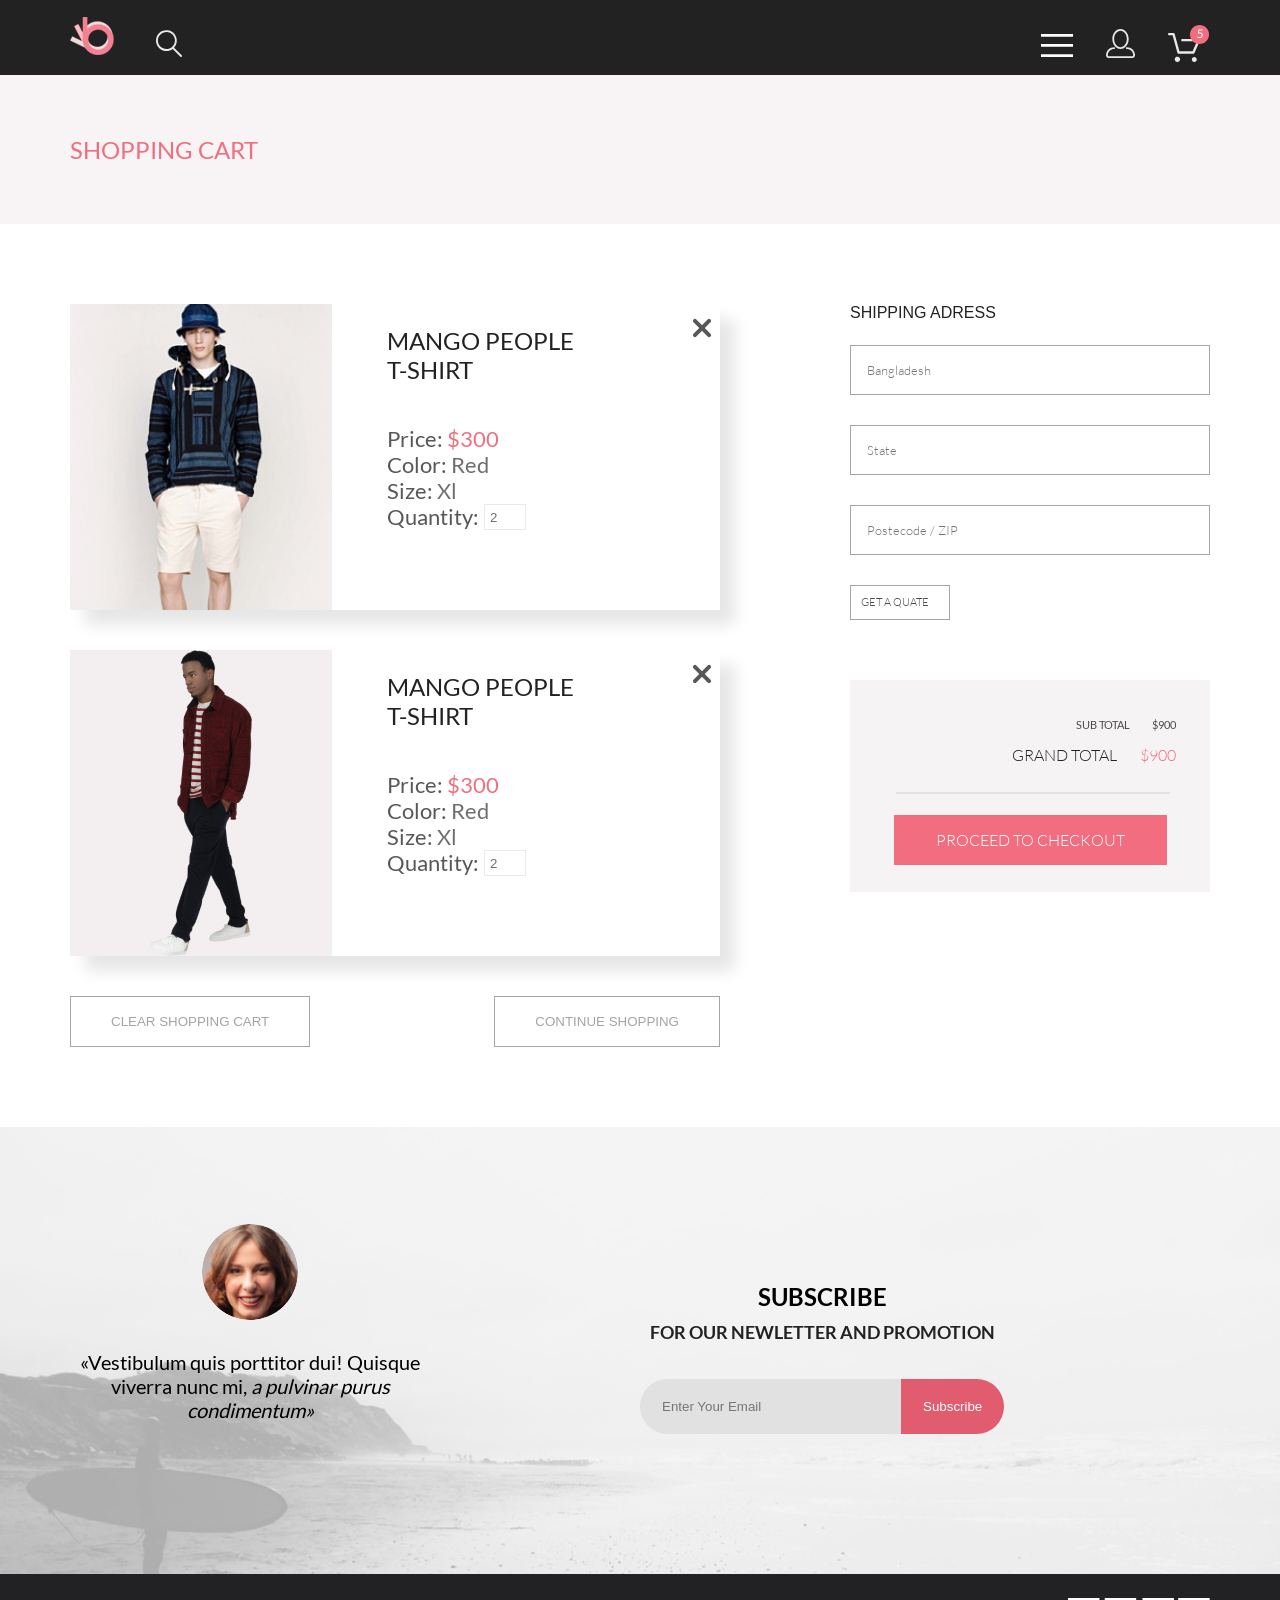
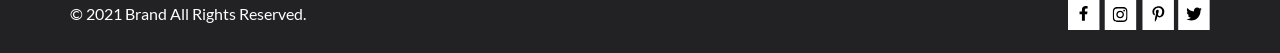
<file: cart.html>
<!DOCTYPE html>
<html lang="en">

<head>
    <meta charset="UTF-8">
    <meta name="viewport" content="width=device-width, initial-scale=1.0">
    <title>Cart</title>
    <link rel="stylesheet" href="css/style.css">
</head>

<body>
    <header class="main__header">
        <div class="container">
            <div class="heading">
                <div class="heading__item">
                    <a class="logo" href="index.html">
                        <img src="img/header/Logo.png" alt="Logo" height="38">
                    </a>
                    <button class="search__btn">
                        <svg width="27" height="28" viewBox="0 0 27 28" xmlns="http://www.w3.org/2000/svg">
                            <path
                                d="M19.0596 17.6259C20.6713 15.8658 21.6282 13.6048 21.7698 11.2225C21.9113 8.84018 21.2288 6.48173 19.8369 4.54318C18.445 2.60463 16.4285 1.20404 14.126 0.576619C11.8234 -0.0508009 9.3751 0.13316 7.19217 1.09761C5.00923 2.06205 3.22463 3.74825 2.13804 5.87302C1.05145 7.9978 0.729054 10.4318 1.225 12.7661C1.72094 15.1005 3.00501 17.1932 4.86158 18.6927C6.71814 20.1922 9.03413 21.0072 11.4206 21.0009C13.673 21.004 15.8645 20.27 17.6606 18.9109L25.4086 26.7179C25.4941 26.807 25.5965 26.8781 25.7099 26.927C25.8232 26.9759 25.9452 27.0017 26.0686 27.0029C26.1923 27.0033 26.3148 26.9782 26.4283 26.9292C26.5419 26.8801 26.6441 26.8082 26.7286 26.7179C26.9025 26.537 26.9997 26.2958 26.9997 26.0449C26.9997 25.794 26.9025 25.5528 26.7286 25.3719L19.0596 17.6259ZM2.88662 10.5009C2.89946 8.81563 3.41094 7.17187 4.35659 5.77685C5.30224 4.38183 6.63972 3.29801 8.20044 2.662C9.76115 2.02599 11.4752 1.86627 13.1266 2.20298C14.7779 2.53969 16.2926 3.35775 17.4797 4.55404C18.6668 5.75033 19.4732 7.27129 19.7972 8.92519C20.1212 10.5791 19.9483 12.2919 19.3002 13.8476C18.6522 15.4034 17.5581 16.7325 16.1559 17.6674C14.7536 18.6023 13.1059 19.1011 11.4206 19.1009C9.14916 19.0901 6.97482 18.1784 5.37484 16.566C3.77486 14.9537 2.87998 12.7724 2.88662 10.5009Z" />
                        </svg>
                    </button>
                </div>
                <div class="heading__item">
                    <nav class="menu">
                        <label class="menu-btn" for="menu-switch"><svg width="32" height="23" viewBox="0 0 32 23"
                                xmlns="http://www.w3.org/2000/svg">
                                <path d="M0 23V20.31H32V23H0ZM0 12.76V10.07H32V12.76H0ZM0 2.69V0H32V2.69H0Z" />
                            </svg></label>
                        <input id="menu-switch" type="checkbox">
                        <ul class="menu-list">
                            <label for="menu-list-close-btn" class="menu-list-close-btn"></label>
                            <input type="checkbox" id="menu-list-close-btn">
                            <span class="menu-list-title">menu</span>
                            <li class="menu-list-item">
                                <a href="#">man</a>
                                <ul class="menu-sublist">
                                    <li class="menu-sublist-item">
                                        <a href="#">Accessories</a>
                                    </li>
                                    <li class="menu-sublist-item">
                                        <a href="#">Bags</a>
                                    </li>
                                    <li class="menu-sublist-item">
                                        <a href="#">Denim</a>
                                    </li>
                                    <li class="menu-sublist-item">
                                        <a href="#">T-Shirts</a>
                                    </li>
                                </ul>
                            </li>
                            <li class="menu-list-item">
                                <a href="#">woman</a>
                                <ul class="menu-sublist">
                                    <li class="menu-sublist-item">
                                        <a href="#">Accessories</a>
                                    </li>
                                    <li class="menu-sublist-item">
                                        <a href="#">Jackets &amp;&nbsp;Coats</a>
                                    </li>
                                    <li class="menu-sublist-item">
                                        <a href="#">Polos</a>
                                    </li>
                                    <li class="menu-sublist-item">
                                        <a href="#">T-Shirts</a>
                                    </li>
                                    <li class="menu-sublist-item">
                                        <a href="#">Shirts</a>
                                    </li>
                                </ul>
                            </li>
                            <li class="menu-list-item">
                                <a href="#">kids</a>
                                <ul class="menu-sublist">
                                    <li class="menu-sublist-item">
                                        <a href="#">Accessories</a>
                                    </li>
                                    <li class="menu-sublist-item">
                                        <a href="#">Jackets &amp;&nbsp;Coats</a>
                                    </li>
                                    <li class="menu-sublist-item">
                                        <a href="#">Polos</a>
                                    </li>
                                    <li class="menu-sublist-item">
                                        <a href="#">T-Shirts</a>
                                    </li>
                                    <li class="menu-sublist-item">
                                        <a href="#">Shirts</a>
                                    </li>
                                    <li class="menu-sublist-item">
                                        <a href="#">Bags</a>
                                    </li>
                                </ul>
                            </li>
                        </ul>
                    </nav>
                    <button class="account__btn icon">
                        <svg width="29" height="29" viewBox="0 0 29 29" xmlns="http://www.w3.org/2000/svg">
                            <path
                                d="M14.5 19.937C19 19.937 22.656 15.464 22.656 9.968C22.656 4.472 19 0 14.5 0C13.3631 0.0217413 12.2463 0.303398 11.2351 0.823397C10.2239 1.34339 9.34507 2.08794 8.66602 3C7.12663 4.99573 6.30819 7.45381 6.34399 9.974C6.34399 15.465 10 19.937 14.5 19.937ZM14.5 1.813C18 1.813 20.844 5.472 20.844 9.969C20.844 14.466 17.998 18.125 14.5 18.125C11.002 18.125 8.15603 14.465 8.15503 9.969C8.15403 5.473 11 1.813 14.5 1.813ZM20.844 18.125C20.6036 18.125 20.373 18.2205 20.203 18.3905C20.033 18.5605 19.9375 18.7911 19.9375 19.0315C19.9375 19.2719 20.033 19.5025 20.203 19.6725C20.373 19.8425 20.6036 19.938 20.844 19.938C22.526 19.9399 24.1386 20.6088 25.3279 21.7982C26.5172 22.9875 27.1861 24.6 27.188 26.282C27.1875 26.5221 27.0918 26.7523 26.922 26.9221C26.7522 27.0918 26.5221 27.1875 26.282 27.188H2.71997C2.47985 27.1875 2.24975 27.0918 2.07996 26.9221C1.91016 26.7523 1.81449 26.5221 1.81396 26.282C1.81608 24.6001 2.48517 22.9877 3.67444 21.7985C4.86371 20.6092 6.47608 19.9401 8.15796 19.938C8.39824 19.938 8.62868 19.8425 8.79858 19.6726C8.96849 19.5027 9.06396 19.2723 9.06396 19.032C9.06396 18.7917 8.96849 18.5613 8.79858 18.3914C8.62868 18.2215 8.39824 18.126 8.15796 18.126C5.99541 18.1279 3.92201 18.9875 2.39258 20.5164C0.863144 22.0453 0.00264777 24.1185 0 26.281C0.000794067 27.0019 0.287502 27.693 0.797241 28.2027C1.30698 28.7125 1.99811 28.9992 2.71899 29H26.282C27.0027 28.9989 27.6936 28.7121 28.2031 28.2024C28.7126 27.6927 28.9992 27.0017 29 26.281C28.9974 24.1187 28.1372 22.0457 26.6083 20.5168C25.0793 18.9878 23.0063 18.1276 20.844 18.125Z" />
                        </svg>
                    </button>
                    <button class="cart__btn icon">
                        <svg width="42" height="37" viewBox="0 0 42 37" xmlns="http://www.w3.org/2000/svg">
                            <path
                                d="M26.2009 37C25.5532 36.9738 24.9415 36.6948 24.4972 36.2227C24.0529 35.7506 23.8114 35.1232 23.8245 34.475C23.8376 33.8269 24.1043 33.2097 24.5673 32.7559C25.0303 32.3022 25.6527 32.048 26.301 32.048C26.9493 32.048 27.5717 32.3022 28.0347 32.7559C28.4977 33.2097 28.7644 33.8269 28.7775 34.475C28.7906 35.1232 28.549 35.7506 28.1047 36.2227C27.6604 36.6948 27.0488 36.9738 26.401 37H26.2009ZM6.75293 34.32C6.75293 33.79 6.91011 33.2718 7.20459 32.8311C7.49907 32.3904 7.91764 32.0469 8.40735 31.844C8.89705 31.6412 9.43594 31.5881 9.95581 31.6915C10.4757 31.7949 10.9532 32.0502 11.328 32.425C11.7028 32.7998 11.9581 33.2773 12.0615 33.7972C12.1649 34.317 12.1118 34.8559 11.9089 35.3456C11.7061 35.8353 11.3626 36.2539 10.9219 36.5483C10.4812 36.8428 9.96304 37 9.43298 37C9.08087 37.0003 8.73212 36.9311 8.40674 36.7966C8.08136 36.662 7.78569 36.4646 7.53662 36.2158C7.28755 35.9669 7.09001 35.6713 6.9552 35.3461C6.82039 35.0208 6.75098 34.6721 6.75098 34.32H6.75293ZM10.553 28.686C10.2935 28.6868 10.0409 28.6024 9.83411 28.4457C9.62727 28.2891 9.47758 28.0689 9.40796 27.819L4.57495 10.364H1.18201C0.868521 10.364 0.567859 10.2395 0.346191 10.0178C0.124523 9.79614 0 9.49549 0 9.18201C0 8.86852 0.124523 8.56787 0.346191 8.3462C0.567859 8.12454 0.868521 8.00001 1.18201 8.00001H5.46301C5.7225 7.99919 5.97504 8.08372 6.18176 8.24057C6.38848 8.39742 6.53784 8.61788 6.60693 8.86801L11.4399 26.323H24.6179L29.001 16.275H14.401C14.2428 16.2796 14.0854 16.2524 13.9379 16.1951C13.7904 16.1377 13.6559 16.0513 13.5424 15.9411C13.4288 15.8308 13.3386 15.6989 13.277 15.5532C13.2154 15.4074 13.1836 15.2508 13.1836 15.0925C13.1836 14.9343 13.2154 14.7776 13.277 14.6319C13.3386 14.4861 13.4288 14.3542 13.5424 14.2439C13.6559 14.1337 13.7904 14.0473 13.9379 13.9899C14.0854 13.9326 14.2428 13.9054 14.401 13.91H30.814C31.0097 13.91 31.2022 13.9587 31.3744 14.0517C31.5465 14.1448 31.6928 14.2793 31.7999 14.443C31.9078 14.6073 31.9734 14.7957 31.9908 14.9914C32.0083 15.1872 31.9771 15.3842 31.9 15.565L26.495 27.977C26.4026 28.1876 26.251 28.3668 26.0585 28.4927C25.866 28.6186 25.641 28.6858 25.411 28.686H10.553Z" />
                            <path class="cart__btn__path-F16D7F"
                                d="M31.502 19C36.7487 19 41.002 14.7467 41.002 9.5C41.002 4.25329 36.7487 0 31.502 0C26.2552 0 22.002 4.25329 22.002 9.5C22.002 14.7467 26.2552 19 31.502 19Z" />
                            <path class="cart__btn__path-white"
                                d="M30.8146 7.648C31.2626 7.552 31.6746 7.504 32.0506 7.504C32.4986 7.504 32.8946 7.57 33.2386 7.702C33.5826 7.834 33.8686 8.016 34.0966 8.248C34.3286 8.48 34.5026 8.754 34.6186 9.07C34.7386 9.386 34.7986 9.73 34.7986 10.102C34.7986 10.558 34.7186 10.97 34.5586 11.338C34.4026 11.706 34.1846 12.022 33.9046 12.286C33.6286 12.546 33.3026 12.746 32.9266 12.886C32.5506 13.026 32.1446 13.096 31.7086 13.096C31.4566 13.096 31.2146 13.07 30.9826 13.018C30.7506 12.97 30.5326 12.904 30.3286 12.82C30.1286 12.736 29.9426 12.64 29.7706 12.532C29.5986 12.424 29.4466 12.31 29.3146 12.19L29.6446 11.734C29.7166 11.63 29.8106 11.578 29.9266 11.578C30.0066 11.578 30.0966 11.61 30.1966 11.674C30.2966 11.734 30.4186 11.802 30.5626 11.878C30.7066 11.954 30.8746 12.024 31.0666 12.088C31.2626 12.148 31.4946 12.178 31.7626 12.178C32.0626 12.178 32.3326 12.13 32.5726 12.034C32.8126 11.938 33.0186 11.802 33.1906 11.626C33.3626 11.446 33.4946 11.232 33.5866 10.984C33.6786 10.736 33.7246 10.458 33.7246 10.15C33.7246 9.882 33.6846 9.64 33.6046 9.424C33.5286 9.208 33.4106 9.024 33.2506 8.872C33.0946 8.72 32.8986 8.602 32.6626 8.518C32.4266 8.434 32.1506 8.392 31.8346 8.392C31.6186 8.392 31.3926 8.41 31.1566 8.446C30.9246 8.482 30.6866 8.54 30.4426 8.62L29.7706 8.422L30.4606 4.402H34.5346V4.87C34.5346 5.022 34.4866 5.148 34.3906 5.248C34.2986 5.344 34.1386 5.392 33.9106 5.392H31.2106L30.8146 7.648Z" />
                        </svg>
                    </button>
                </div>
            </div>
        </div>
    </header>

    <main>
        <div class="top__nav__wrap">
            <div class="container">
                <span class="top__nav__title top__nav__title__cart">shopping cart</span>
            </div>
        </div>
        <div class="container">
            <article class="cart">
                <div class="cart__products">
                    <div class="cart__products__item">
                        <img class="cart__products__item__img" src="img/cart/mini-cards_1.jpg" alt="photo" height="306">
                        <button class="cart__products__cross">
                            <span class="cart__products__cross-btn"></span>
                        </button>
                        <div class="cart__products__item__txt">
                            <span class="cart__products__item__title">mango people</span>
                            <span class="cart__products__item__title">t-shirt</span>
                            <span class="cart__products__item__filters">Price: <span class="red">$300</span>
                            </span>
                            <span class="cart__products__item__filters">Color:
                                <span class="cart__products__item__color">Red</span>
                            </span>
                            <span class="cart__products__item__filters">Size:
                                <span class="cart__products__item__color">Xl</span>
                            </span>
                            <div class="product__count__wrap">
                                <label for="product__count__first"
                                    class="cart__products__item__filters">Quantity:</label>
                                <input id="product__count__first" class="cart__products__item__quantity" type="number"
                                    value="2">
                            </div>
                        </div>
                    </div>
                    <div class="cart__products__item">
                        <img class="cart__products__item__img" src="img/cart/mini-cards_2.jpg" alt="photo" height="306">
                        <button class="cart__products__cross">
                            <span class="cart__products__cross-btn"></span>
                        </button>
                        <div class="cart__products__item__txt">
                            <span class="cart__products__item__title">mango people</span>
                            <span class="cart__products__item__title">t-shirt</span>
                            <span class="cart__products__item__filters">Price: <span class="red">$300</span></span>
                            <span class="cart__products__item__filters">Color:
                                <span class="cart__products__item__color">Red</span></span>
                            <span class="cart__products__item__filters">Size:
                                <span class="cart__products__item__color">Xl</span></span>
                            <div class="product__count__wrap">
                                <label for="product__count__second"
                                    class="cart__products__item__filters">Quantity:</label>
                                <input id="product__count__second" class="cart__products__item__quantity" type="number"
                                    value="2">
                            </div>
                        </div>
                    </div>
                    <div class="cart__products__btns">
                        <button class="cart__products__btn">clear shopping cart</button>
                        <button class="cart__products__btn">continue shopping</button>
                    </div>
                </div>


                <div class="cart__form__wrap">
                    <form class="cart__form" action="#">
                        <span class="cart__form__title">shipping adress</span>
                        <label for="city"></label>
                        <input class="cart__form__input" id="city" type="text" placeholder="Bangladesh">
                        <label for="state"></label>
                        <input class="cart__form__input" id="state" type="text" placeholder="State">
                        <label for="ZIP"></label>
                        <input class="cart__form__input" id="ZIP" type="text" placeholder="Postecode / ZIP">
                        <input class="cart__form__btn" type="submit" value="get a quate">
                    </form>
                    <div class="cart__checkout">
                        <div class="cart__checkout__top">
                            <div class="cart__checkout__subtotal">
                                <span class="cart__checkout__txt">sub total</span>
                                <span>$900</span>
                            </div>
                            <div class="cart__checkout__total">
                                <span class="cart__checkout__txt">grand total</span>
                                <span class="red">$900</span>
                            </div>
                        </div>

                        <button class="cart__checkout__btn">proceed to checkout</button>

                    </div>
                </div>
            </article>
        </div>
        <div class="subscribe__wrap">
            <div class="container">
                <section class="subscribe">
                    <div class="subscribe__info__wrap">
                        <div class="subscribe__info">
                            <div class="subscribe__info__avatar"></div>
                            <p class="subscribe__info__txt">&laquo;Vestibulum quis porttitor dui! Quisque viverra
                                nunc&nbsp;mi,
                                <i>a&nbsp;pulvinar purus condimentum&raquo;</i>
                            </p>
                        </div>
                    </div>
                    <div class="subscribing">
                        <span class="subscribing__title">subscribe</span>
                        <span class="subscribing__subtitle">for our newletter and promotion</span>
                        <form action="#" class="subscribing__form">
                            <input class="subscribing__form__email" type="email" placeholder="Enter Your Email"
                                required>
                            <input class="subscribing__form__btn" type="submit" value="Subscribe">
                        </form>
                    </div>
                </section>
            </div>
        </div>
    </main>
    <footer class="page__footer">
        <div class="container">
            <div class="footer__wrap">
                <p class="page__footer__txt">&copy; 2021 Brand All Rights Reserved.</p>
                <div class="page__footer__socials">
                    <a href="#" class="page__footer__socials__item">
                        <svg width="32" height="32" viewBox="0 0 32 32" xmlns="http://www.w3.org/2000/svg">
                            <path d="M31.4506 0H0V32H31.4506V0Z" />
                            <path class="socials__logo"
                                d="M19.0884 16.28L19.5069 13.616H16.8902V11.8873C16.8902 11.1585 17.2557 10.4481 18.4277 10.4481H19.6172V8.17997C19.6172 8.17997 18.5377 8 17.5056 8C15.3507 8 13.9422 9.27593 13.9422 11.5857V13.616H11.5469V16.28H13.9422V22.72H16.8902V16.28H19.0884Z" />
                        </svg>
                    </a>
                    <a href="#" class="page__footer__socials__item">
                        <svg width="33" height="32" viewBox="0 0 33 32" xmlns="http://www.w3.org/2000/svg">
                            <path d="M32.1889 0H0.738281V32H32.1889V0Z" />
                            <g clip-path="url(#clip0)">
                                <path class="socials__logo"
                                    d="M16.139 12.6816C14.0238 12.6816 12.3177 14.3849 12.3177 16.4966C12.3177 18.6083 14.0238 20.3117 16.139 20.3117C18.2541 20.3117 19.9602 18.6083 19.9602 16.4966C19.9602 14.3849 18.2541 12.6816 16.139 12.6816ZM16.139 18.9769C14.7721 18.9769 13.6547 17.8646 13.6547 16.4966C13.6547 15.1287 14.7688 14.0164 16.139 14.0164C17.5092 14.0164 18.6233 15.1287 18.6233 16.4966C18.6233 17.8646 17.5058 18.9769 16.139 18.9769ZM21.0078 12.5255C21.0078 13.0203 20.6087 13.4154 20.1165 13.4154C19.621 13.4154 19.2252 13.0169 19.2252 12.5255C19.2252 12.0341 19.6243 11.6357 20.1165 11.6357C20.6087 11.6357 21.0078 12.0341 21.0078 12.5255ZM23.5386 13.4287C23.4821 12.2367 23.2094 11.1808 22.3347 10.3109C21.4634 9.44097 20.4058 9.1687 19.2119 9.10894C17.9814 9.03921 14.2932 9.03921 13.0627 9.10894C11.8721 9.16538 10.8145 9.43765 9.93987 10.3076C9.06522 11.1775 8.79584 12.2333 8.73597 13.4253C8.66613 14.6539 8.66613 18.3361 8.73597 19.5646C8.79251 20.7566 9.06522 21.8124 9.93987 22.6824C10.8145 23.5523 11.8688 23.8246 13.0627 23.8843C14.2932 23.9541 17.9814 23.9541 19.2119 23.8843C20.4058 23.8279 21.4634 23.5556 22.3347 22.6824C23.2061 21.8124 23.4788 20.7566 23.5386 19.5646C23.6085 18.3361 23.6085 14.6572 23.5386 13.4287ZM21.949 20.8828C21.6895 21.5335 21.1874 22.0349 20.5322 22.2972C19.5511 22.6857 17.2231 22.596 16.139 22.596C15.0548 22.596 12.7235 22.6824 11.7457 22.2972C11.0939 22.0382 10.5917 21.5369 10.329 20.8828C9.93987 19.9033 10.0297 17.5791 10.0297 16.4966C10.0297 15.4142 9.9432 13.0867 10.329 12.1105C10.5884 11.4597 11.0906 10.9583 11.7457 10.696C12.7268 10.3076 15.0548 10.3972 16.139 10.3972C17.2231 10.3972 19.5545 10.3109 20.5322 10.696C21.184 10.955 21.6862 11.4564 21.949 12.1105C22.3381 13.09 22.2483 15.4142 22.2483 16.4966C22.2483 17.5791 22.3381 19.9066 21.949 20.8828Z" />
                            </g>
                            <defs>
                                <clipPath id="clip0">
                                    <rect width="14.8991" height="17" transform="translate(8.68555 8)" />
                                </clipPath>
                            </defs>
                        </svg>
                    </a>
                    <a href="#" class="page__footer__socials__item">
                        <svg width="32" height="32" viewBox="0 0 32 32" xmlns="http://www.w3.org/2000/svg">
                            <path d="M31.9252 0H0.474609V32H31.9252V0Z" />
                            <g clip-path="url(#clip0)">
                                <path class="socials__logo"
                                    d="M16.7403 8.20312C13.5556 8.20312 10.4082 10.3406 10.4082 13.8C10.4082 16 11.6374 17.25 12.3823 17.25C12.6896 17.25 12.8666 16.3875 12.8666 16.1438C12.8666 15.8531 12.1309 15.2344 12.1309 14.025C12.1309 11.5125 14.0305 9.73125 16.4889 9.73125C18.6027 9.73125 20.1671 10.9406 20.1671 13.1625C20.1671 14.8219 19.506 17.9344 17.3642 17.9344C16.5913 17.9344 15.9302 17.3719 15.9302 16.5656C15.9302 15.3844 16.7496 14.2406 16.7496 13.0219C16.7496 10.9531 13.835 11.3281 13.835 13.8281C13.835 14.3531 13.9002 14.9344 14.133 15.4125C13.7046 17.2688 12.8293 20.0344 12.8293 21.9469C12.8293 22.5375 12.9131 23.1188 12.969 23.7094C13.0745 23.8281 13.0218 23.8156 13.1832 23.7563C14.7476 21.6 14.6917 21.1781 15.3994 18.3562C15.7812 19.0875 16.7683 19.4812 17.5505 19.4812C20.8469 19.4812 22.3275 16.2469 22.3275 13.3313C22.3275 10.2281 19.6643 8.20312 16.7403 8.20312Z" />
                            </g>
                            <defs>
                                <clipPath id="clip0">
                                    <rect width="11.9193" height="16" transform="translate(10.4082 8)" />
                                </clipPath>
                            </defs>
                        </svg>
                    </a>
                    <a href="#" class="page__footer__socials__item">
                        <svg width="32" height="32" viewBox="0 0 32 32" xmlns="http://www.w3.org/2000/svg">
                            <path d="M31.6635 0H0.212891V32H31.6635V0Z" />
                            <g clip-path="url(#clip0)">
                                <path class="socials__logo"
                                    d="M22.417 12.7405C22.427 12.8826 22.427 13.0248 22.427 13.1669C22.427 17.5019 19.1498 22.4969 13.1599 22.4969C11.3145 22.4969 9.60022 21.9588 8.1582 21.0248C8.4204 21.0552 8.67247 21.0654 8.94475 21.0654C10.4674 21.0654 11.8691 20.5476 12.9884 19.6644C11.5565 19.6339 10.3565 18.6898 9.94305 17.3903C10.1447 17.4207 10.3464 17.441 10.5582 17.441C10.8506 17.441 11.1431 17.4004 11.4153 17.3294C9.92291 17.0248 8.80355 15.705 8.80355 14.1111V14.0705C9.23715 14.3141 9.74139 14.4664 10.2758 14.4867C9.39849 13.8979 8.82373 12.8928 8.82373 11.7557C8.82373 11.1466 8.98504 10.5882 9.26741 10.1009C10.8708 12.0908 13.2809 13.3902 15.9833 13.5324C15.9329 13.2887 15.9027 13.035 15.9027 12.7811C15.9027 10.974 17.3548 9.50195 19.1598 9.50195C20.0976 9.50195 20.9446 9.89789 21.5396 10.5375C22.2757 10.3954 22.9816 10.1212 23.6068 9.74561C23.3648 10.507 22.8505 11.1466 22.1749 11.5527C22.8304 11.4817 23.4657 11.2989 24.0505 11.0451C23.6069 11.6948 23.0522 12.2735 22.417 12.7405Z" />
                            </g>
                            <defs>
                                <clipPath id="clip0">
                                    <rect width="15.8924" height="16" transform="translate(8.1582 8)" />
                                </clipPath>
                            </defs>
                        </svg>
                    </a>
                </div>
            </div>
        </div>
    </footer>
</body>

</html>
</file>
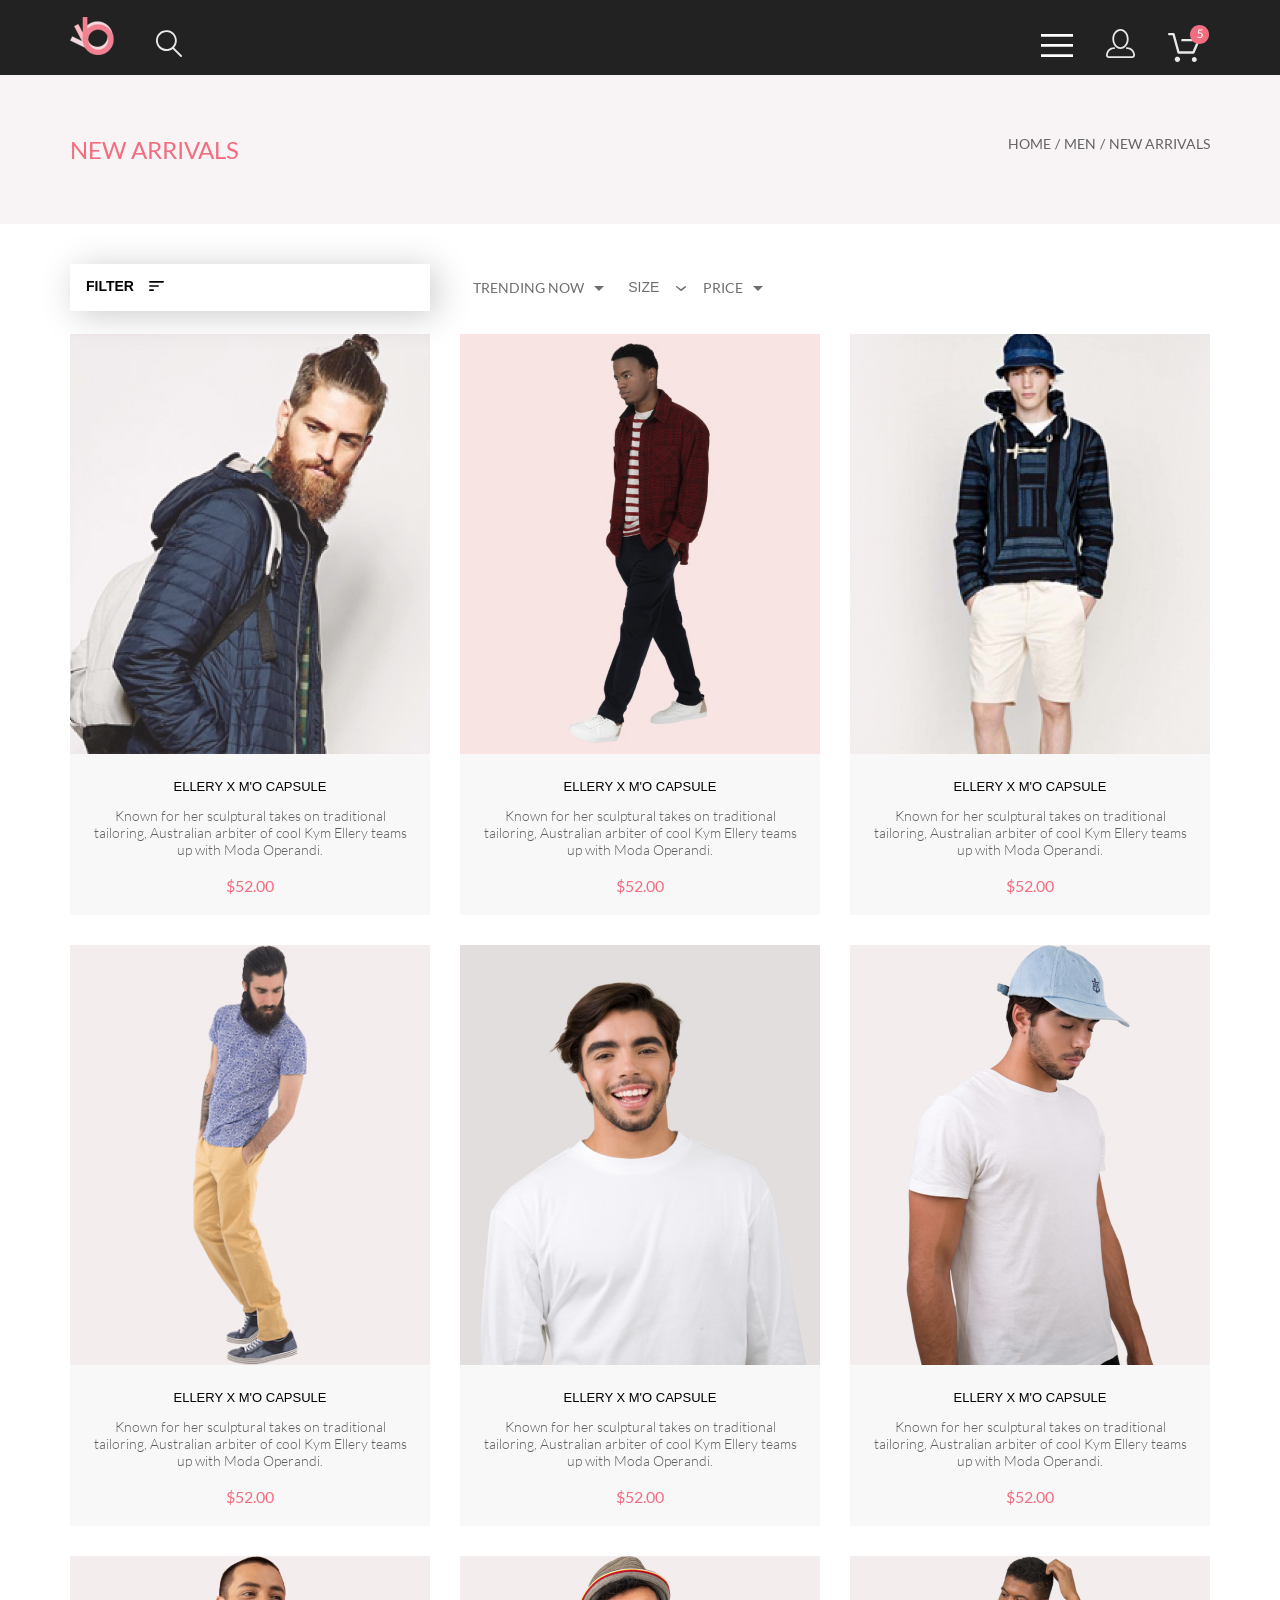
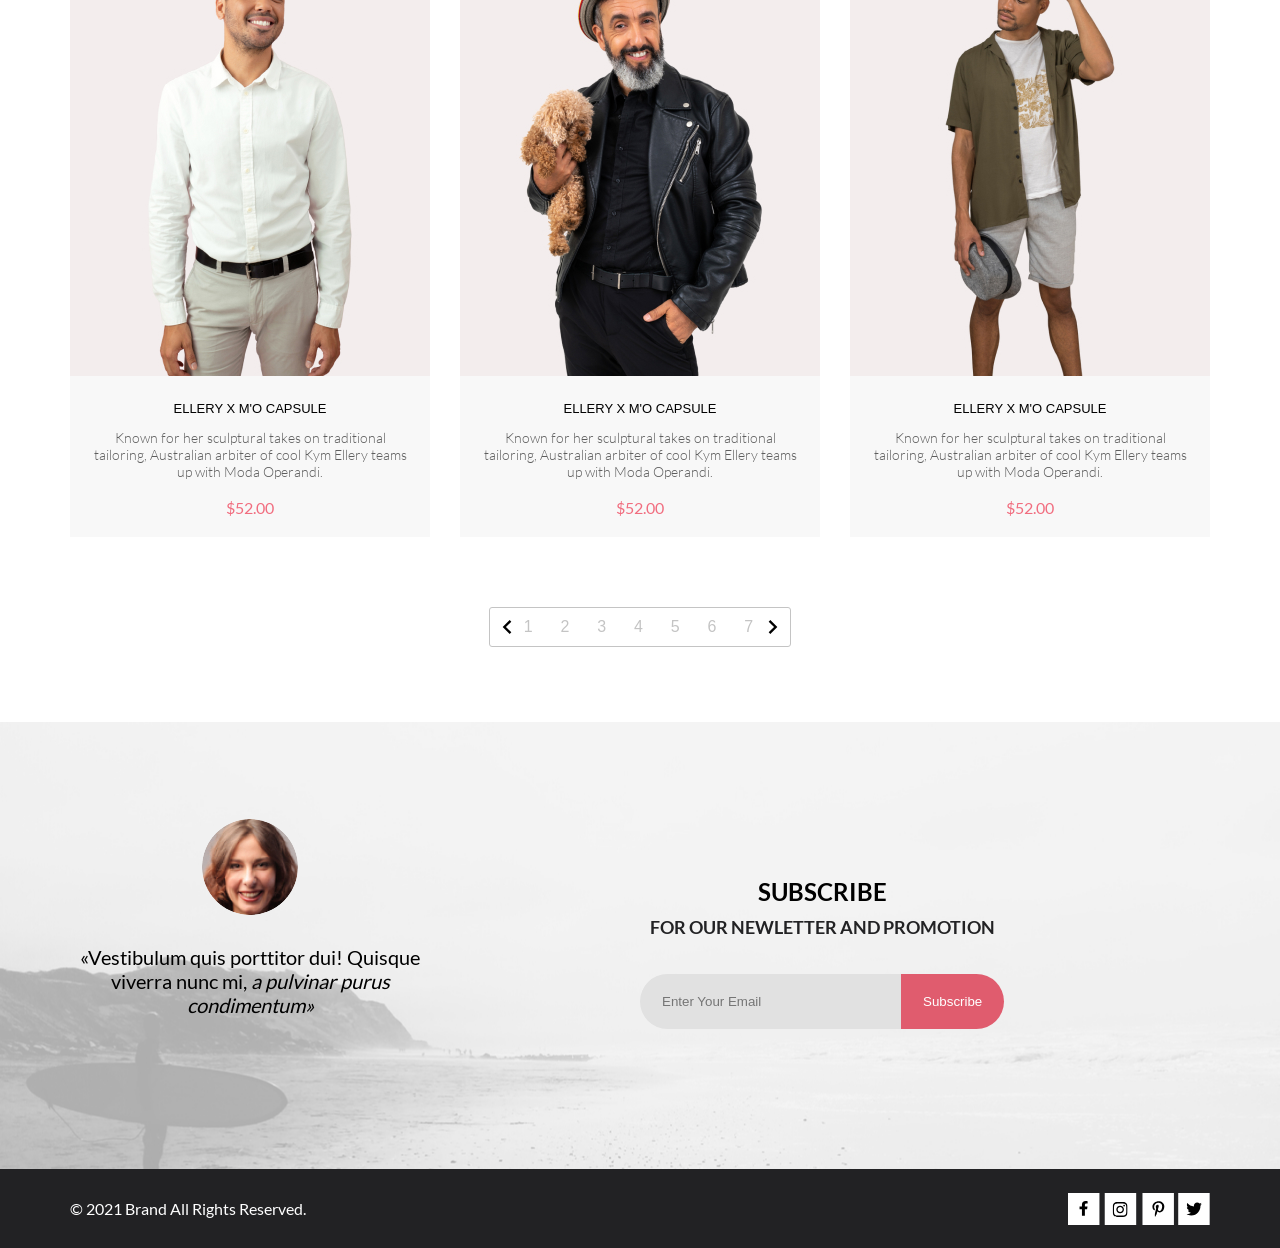
<file: catalog.html>
<!DOCTYPE html>
<html lang="en">

<head>
    <meta charset="UTF-8">
    <meta name="viewport" content="width=device-width, initial-scale=1.0">
    <title>Catalog</title>
    <link rel="stylesheet" href="css/style.css">
</head>

<body>
    <header class="main__header">
        <div class="container">
            <div class="heading">
                <div class="heading__item">
                    <a class="logo" href="index.html">
                        <img src="img/header/Logo.png" alt="Logo" height="38">
                    </a>
                    <button class="search__btn">
                        <svg width="27" height="28" viewBox="0 0 27 28" xmlns="http://www.w3.org/2000/svg">
                            <path
                                d="M19.0596 17.6259C20.6713 15.8658 21.6282 13.6048 21.7698 11.2225C21.9113 8.84018 21.2288 6.48173 19.8369 4.54318C18.445 2.60463 16.4285 1.20404 14.126 0.576619C11.8234 -0.0508009 9.3751 0.13316 7.19217 1.09761C5.00923 2.06205 3.22463 3.74825 2.13804 5.87302C1.05145 7.9978 0.729054 10.4318 1.225 12.7661C1.72094 15.1005 3.00501 17.1932 4.86158 18.6927C6.71814 20.1922 9.03413 21.0072 11.4206 21.0009C13.673 21.004 15.8645 20.27 17.6606 18.9109L25.4086 26.7179C25.4941 26.807 25.5965 26.8781 25.7099 26.927C25.8232 26.9759 25.9452 27.0017 26.0686 27.0029C26.1923 27.0033 26.3148 26.9782 26.4283 26.9292C26.5419 26.8801 26.6441 26.8082 26.7286 26.7179C26.9025 26.537 26.9997 26.2958 26.9997 26.0449C26.9997 25.794 26.9025 25.5528 26.7286 25.3719L19.0596 17.6259ZM2.88662 10.5009C2.89946 8.81563 3.41094 7.17187 4.35659 5.77685C5.30224 4.38183 6.63972 3.29801 8.20044 2.662C9.76115 2.02599 11.4752 1.86627 13.1266 2.20298C14.7779 2.53969 16.2926 3.35775 17.4797 4.55404C18.6668 5.75033 19.4732 7.27129 19.7972 8.92519C20.1212 10.5791 19.9483 12.2919 19.3002 13.8476C18.6522 15.4034 17.5581 16.7325 16.1559 17.6674C14.7536 18.6023 13.1059 19.1011 11.4206 19.1009C9.14916 19.0901 6.97482 18.1784 5.37484 16.566C3.77486 14.9537 2.87998 12.7724 2.88662 10.5009Z" />
                        </svg>
                    </button>
                </div>
                <div class="heading__item">
                    <nav class="menu">
                        <label class="menu-btn" for="menu-switch"><svg width="32" height="23" viewBox="0 0 32 23"
                                xmlns="http://www.w3.org/2000/svg">
                                <path d="M0 23V20.31H32V23H0ZM0 12.76V10.07H32V12.76H0ZM0 2.69V0H32V2.69H0Z" />
                            </svg></label>
                        <input id="menu-switch" type="checkbox">
                        <ul class="menu-list">
                            <label for="menu-list-close-btn" class="menu-list-close-btn"></label>
                            <input type="checkbox" id="menu-list-close-btn">
                            <span class="menu-list-title">menu</span>
                            <li class="menu-list-item">
                                <a href="#">man</a>
                                <ul class="menu-sublist">
                                    <li class="menu-sublist-item">
                                        <a href="#">Accessories</a>
                                    </li>
                                    <li class="menu-sublist-item">
                                        <a href="#">Bags</a>
                                    </li>
                                    <li class="menu-sublist-item">
                                        <a href="#">Denim</a>
                                    </li>
                                    <li class="menu-sublist-item">
                                        <a href="#">T-Shirts</a>
                                    </li>
                                </ul>
                            </li>
                            <li class="menu-list-item">
                                <a href="#">woman</a>
                                <ul class="menu-sublist">
                                    <li class="menu-sublist-item">
                                        <a href="#">Accessories</a>
                                    </li>
                                    <li class="menu-sublist-item">
                                        <a href="#">Jackets &amp;&nbsp;Coats</a>
                                    </li>
                                    <li class="menu-sublist-item">
                                        <a href="#">Polos</a>
                                    </li>
                                    <li class="menu-sublist-item">
                                        <a href="#">T-Shirts</a>
                                    </li>
                                    <li class="menu-sublist-item">
                                        <a href="#">Shirts</a>
                                    </li>
                                </ul>
                            </li>
                            <li class="menu-list-item">
                                <a href="#">kids</a>
                                <ul class="menu-sublist">
                                    <li class="menu-sublist-item">
                                        <a href="#">Accessories</a>
                                    </li>
                                    <li class="menu-sublist-item">
                                        <a href="#">Jackets &amp;&nbsp;Coats</a>
                                    </li>
                                    <li class="menu-sublist-item">
                                        <a href="#">Polos</a>
                                    </li>
                                    <li class="menu-sublist-item">
                                        <a href="#">T-Shirts</a>
                                    </li>
                                    <li class="menu-sublist-item">
                                        <a href="#">Shirts</a>
                                    </li>
                                    <li class="menu-sublist-item">
                                        <a href="#">Bags</a>
                                    </li>
                                </ul>
                            </li>
                        </ul>
                    </nav>
                    <button class="account__btn icon">
                        <svg width="29" height="29" viewBox="0 0 29 29" xmlns="http://www.w3.org/2000/svg">
                            <path
                                d="M14.5 19.937C19 19.937 22.656 15.464 22.656 9.968C22.656 4.472 19 0 14.5 0C13.3631 0.0217413 12.2463 0.303398 11.2351 0.823397C10.2239 1.34339 9.34507 2.08794 8.66602 3C7.12663 4.99573 6.30819 7.45381 6.34399 9.974C6.34399 15.465 10 19.937 14.5 19.937ZM14.5 1.813C18 1.813 20.844 5.472 20.844 9.969C20.844 14.466 17.998 18.125 14.5 18.125C11.002 18.125 8.15603 14.465 8.15503 9.969C8.15403 5.473 11 1.813 14.5 1.813ZM20.844 18.125C20.6036 18.125 20.373 18.2205 20.203 18.3905C20.033 18.5605 19.9375 18.7911 19.9375 19.0315C19.9375 19.2719 20.033 19.5025 20.203 19.6725C20.373 19.8425 20.6036 19.938 20.844 19.938C22.526 19.9399 24.1386 20.6088 25.3279 21.7982C26.5172 22.9875 27.1861 24.6 27.188 26.282C27.1875 26.5221 27.0918 26.7523 26.922 26.9221C26.7522 27.0918 26.5221 27.1875 26.282 27.188H2.71997C2.47985 27.1875 2.24975 27.0918 2.07996 26.9221C1.91016 26.7523 1.81449 26.5221 1.81396 26.282C1.81608 24.6001 2.48517 22.9877 3.67444 21.7985C4.86371 20.6092 6.47608 19.9401 8.15796 19.938C8.39824 19.938 8.62868 19.8425 8.79858 19.6726C8.96849 19.5027 9.06396 19.2723 9.06396 19.032C9.06396 18.7917 8.96849 18.5613 8.79858 18.3914C8.62868 18.2215 8.39824 18.126 8.15796 18.126C5.99541 18.1279 3.92201 18.9875 2.39258 20.5164C0.863144 22.0453 0.00264777 24.1185 0 26.281C0.000794067 27.0019 0.287502 27.693 0.797241 28.2027C1.30698 28.7125 1.99811 28.9992 2.71899 29H26.282C27.0027 28.9989 27.6936 28.7121 28.2031 28.2024C28.7126 27.6927 28.9992 27.0017 29 26.281C28.9974 24.1187 28.1372 22.0457 26.6083 20.5168C25.0793 18.9878 23.0063 18.1276 20.844 18.125Z" />
                        </svg>
                    </button>
                    <button class="cart__btn icon">
                        <svg width="42" height="37" viewBox="0 0 42 37" xmlns="http://www.w3.org/2000/svg">
                            <path
                                d="M26.2009 37C25.5532 36.9738 24.9415 36.6948 24.4972 36.2227C24.0529 35.7506 23.8114 35.1232 23.8245 34.475C23.8376 33.8269 24.1043 33.2097 24.5673 32.7559C25.0303 32.3022 25.6527 32.048 26.301 32.048C26.9493 32.048 27.5717 32.3022 28.0347 32.7559C28.4977 33.2097 28.7644 33.8269 28.7775 34.475C28.7906 35.1232 28.549 35.7506 28.1047 36.2227C27.6604 36.6948 27.0488 36.9738 26.401 37H26.2009ZM6.75293 34.32C6.75293 33.79 6.91011 33.2718 7.20459 32.8311C7.49907 32.3904 7.91764 32.0469 8.40735 31.844C8.89705 31.6412 9.43594 31.5881 9.95581 31.6915C10.4757 31.7949 10.9532 32.0502 11.328 32.425C11.7028 32.7998 11.9581 33.2773 12.0615 33.7972C12.1649 34.317 12.1118 34.8559 11.9089 35.3456C11.7061 35.8353 11.3626 36.2539 10.9219 36.5483C10.4812 36.8428 9.96304 37 9.43298 37C9.08087 37.0003 8.73212 36.9311 8.40674 36.7966C8.08136 36.662 7.78569 36.4646 7.53662 36.2158C7.28755 35.9669 7.09001 35.6713 6.9552 35.3461C6.82039 35.0208 6.75098 34.6721 6.75098 34.32H6.75293ZM10.553 28.686C10.2935 28.6868 10.0409 28.6024 9.83411 28.4457C9.62727 28.2891 9.47758 28.0689 9.40796 27.819L4.57495 10.364H1.18201C0.868521 10.364 0.567859 10.2395 0.346191 10.0178C0.124523 9.79614 0 9.49549 0 9.18201C0 8.86852 0.124523 8.56787 0.346191 8.3462C0.567859 8.12454 0.868521 8.00001 1.18201 8.00001H5.46301C5.7225 7.99919 5.97504 8.08372 6.18176 8.24057C6.38848 8.39742 6.53784 8.61788 6.60693 8.86801L11.4399 26.323H24.6179L29.001 16.275H14.401C14.2428 16.2796 14.0854 16.2524 13.9379 16.1951C13.7904 16.1377 13.6559 16.0513 13.5424 15.9411C13.4288 15.8308 13.3386 15.6989 13.277 15.5532C13.2154 15.4074 13.1836 15.2508 13.1836 15.0925C13.1836 14.9343 13.2154 14.7776 13.277 14.6319C13.3386 14.4861 13.4288 14.3542 13.5424 14.2439C13.6559 14.1337 13.7904 14.0473 13.9379 13.9899C14.0854 13.9326 14.2428 13.9054 14.401 13.91H30.814C31.0097 13.91 31.2022 13.9587 31.3744 14.0517C31.5465 14.1448 31.6928 14.2793 31.7999 14.443C31.9078 14.6073 31.9734 14.7957 31.9908 14.9914C32.0083 15.1872 31.9771 15.3842 31.9 15.565L26.495 27.977C26.4026 28.1876 26.251 28.3668 26.0585 28.4927C25.866 28.6186 25.641 28.6858 25.411 28.686H10.553Z" />
                            <path class="cart__btn__path-F16D7F"
                                d="M31.502 19C36.7487 19 41.002 14.7467 41.002 9.5C41.002 4.25329 36.7487 0 31.502 0C26.2552 0 22.002 4.25329 22.002 9.5C22.002 14.7467 26.2552 19 31.502 19Z" />
                            <path class="cart__btn__path-white"
                                d="M30.8146 7.648C31.2626 7.552 31.6746 7.504 32.0506 7.504C32.4986 7.504 32.8946 7.57 33.2386 7.702C33.5826 7.834 33.8686 8.016 34.0966 8.248C34.3286 8.48 34.5026 8.754 34.6186 9.07C34.7386 9.386 34.7986 9.73 34.7986 10.102C34.7986 10.558 34.7186 10.97 34.5586 11.338C34.4026 11.706 34.1846 12.022 33.9046 12.286C33.6286 12.546 33.3026 12.746 32.9266 12.886C32.5506 13.026 32.1446 13.096 31.7086 13.096C31.4566 13.096 31.2146 13.07 30.9826 13.018C30.7506 12.97 30.5326 12.904 30.3286 12.82C30.1286 12.736 29.9426 12.64 29.7706 12.532C29.5986 12.424 29.4466 12.31 29.3146 12.19L29.6446 11.734C29.7166 11.63 29.8106 11.578 29.9266 11.578C30.0066 11.578 30.0966 11.61 30.1966 11.674C30.2966 11.734 30.4186 11.802 30.5626 11.878C30.7066 11.954 30.8746 12.024 31.0666 12.088C31.2626 12.148 31.4946 12.178 31.7626 12.178C32.0626 12.178 32.3326 12.13 32.5726 12.034C32.8126 11.938 33.0186 11.802 33.1906 11.626C33.3626 11.446 33.4946 11.232 33.5866 10.984C33.6786 10.736 33.7246 10.458 33.7246 10.15C33.7246 9.882 33.6846 9.64 33.6046 9.424C33.5286 9.208 33.4106 9.024 33.2506 8.872C33.0946 8.72 32.8986 8.602 32.6626 8.518C32.4266 8.434 32.1506 8.392 31.8346 8.392C31.6186 8.392 31.3926 8.41 31.1566 8.446C30.9246 8.482 30.6866 8.54 30.4426 8.62L29.7706 8.422L30.4606 4.402H34.5346V4.87C34.5346 5.022 34.4866 5.148 34.3906 5.248C34.2986 5.344 34.1386 5.392 33.9106 5.392H31.2106L30.8146 7.648Z" />
                        </svg>
                    </button>
                </div>
            </div>
        </div>
    </header>

    <main>
        <div class="top__nav__wrap">
            <div class="container">
                <div class="top__nav">
                    <span class="top__nav__title">new arrivals</span>
                    <nav class="top__nav__nav">
                        <ul class="top__nav__list">
                            <li><a href="#" class="top__nav__list__item">home<span class="top__nav__line">/</span></a>
                            </li>
                            <li><a href="#" class="top__nav__list__item">men<span class="top__nav__line">/</span></a>
                            </li>
                            <li><a href="#" class="top__nav__list__item">new arrivals</a></li>
                        </ul>
                    </nav>
                </div>
            </div>
        </div>
        <div class="container">
            <div class="filter__wrap">
                <div class="filter">
                    <input type="checkbox" id="switch-filter">
                    <label class="filter-btn" for="switch-filter">
                        <span>filter</span>
                        <svg width="15" height="10" viewBox="0 0 15 10" xmlns="http://www.w3.org/2000/svg">
                            <path
                                d="M0.833333 10H4.16667C4.625 10 5 9.625 5 9.16667C5 8.70833 4.625 8.33333 4.16667 8.33333H0.833333C0.375 8.33333 0 8.70833 0 9.16667C0 9.625 0.375 10 0.833333 10ZM0 0.833333C0 1.29167 0.375 1.66667 0.833333 1.66667H14.1667C14.625 1.66667 15 1.29167 15 0.833333C15 0.375 14.625 0 14.1667 0H0.833333C0.375 0 0 0.375 0 0.833333ZM0.833333 5.83333H9.16667C9.625 5.83333 10 5.45833 10 5C10 4.54167 9.625 4.16667 9.16667 4.16667H0.833333C0.375 4.16667 0 4.54167 0 5C0 5.45833 0.375 5.83333 0.833333 5.83333Z" />
                        </svg>
                    </label>

                    <ul class="filter-list">
                        <li class="filter-list-item">
                            <a href="#">category</a>
                        </li>
                        <ul class="filter-sublist">
                            <li class="filter-sublist-item">
                                <a href="#">Accessories</a>
                            </li>
                            <li class="filter-sublist-item">
                                <a href="#">Bags</a>
                            </li>
                            <li class="filter-sublist-item">
                                <a href="#">Denim</a>
                            </li>
                            <li class="filter-sublist-item">
                                <a href="#">Hoodies &amp;&nbsp;Sweatshirts</a>
                            </li>
                            <li class="filter-sublist-item">
                                <a href="#">Jackets &amp;&nbsp;Coats</a>
                            </li>
                            <li class="filter-sublist-item">
                                <a href="#">Polos</a>
                            </li>
                            <li class="filter-sublist-item">
                                <a href="#">Shirts</a>
                            </li>
                            <li class="filter-sublist-item">
                                <a href="#">Shoes</a>
                            </li>
                            <li class="filter-sublist-item">
                                <a href="#">Sweaters &amp;&nbsp;Knits</a>
                            </li>
                            <li class="filter-sublist-item">
                                <a href="#">T-Shirts</a>
                            </li>
                            <li class="filter-sublist-item">
                                <a href="#">Tanks</a>
                            </li>
                        </ul>
                        <li class="filter-list-item">
                            <a href="#">brand</a>
                        </li>
                        <li class="filter-list-item">
                            <a href="#">designer</a>
                        </li>
                    </ul>
                </div>
                <ul class="filter__sort">
                    <li class="sort__item">
                        <span class="sort__txt">trending now</span>
                    </li>
                    <li class="sort__item">
                        <form class="list-size">
                            <input type="checkbox" id="switch">
                            <label class="list-size-btn-title" for="switch">
                                <span>size</span>
                                <svg width="11" height="6" viewBox="0 0 11 6" xmlns="http://www.w3.org/2000/svg">
                                    <path
                                        d="M5.00214 5.00214C4.83521 5.00247 4.67343 4.94433 4.54488 4.83782L0.258102 1.2655C0.112196 1.14422 0.0204417 0.969958 0.00302325 0.781035C-0.0143952 0.592112 0.0439493 0.404007 0.165221 0.258101C0.286493 0.112196 0.460759 0.0204417 0.649682 0.00302327C0.838605 -0.0143952 1.02671 0.043949 1.17262 0.165221L5.00214 3.36602L8.83167 0.279536C8.90475 0.220188 8.98884 0.175869 9.0791 0.149125C9.16937 0.122382 9.26403 0.113741 9.35764 0.1237C9.45126 0.133659 9.54198 0.162021 9.6246 0.207156C9.70722 0.252292 9.7801 0.313311 9.83906 0.386705C9.90449 0.460167 9.95405 0.546351 9.98462 0.639855C10.0152 0.733359 10.0261 0.83217 10.0167 0.930097C10.0073 1.02802 9.97784 1.12296 9.93005 1.20895C9.88227 1.29494 9.81723 1.37013 9.73904 1.42982L5.45225 4.88068C5.32002 4.97036 5.16154 5.01312 5.00214 5.00214Z" />
                                </svg>
                            </label>

                            <div class="list-size-wrp">
                                <input class="list-size-item" id="select-xsmall" type="checkbox" value="xsmall"
                                    name="selectName">
                                <label class="list-size-item-title" for="select-xsmall">xs</label>

                                <input class="list-size-item" id="select-small" type="checkbox" value="small"
                                    name="selectName">
                                <label class="list-size-item-title" for="select-small">s</label>

                                <input class="list-size-item" id="select-medium" type="checkbox" value="medium"
                                    name="selectName">
                                <label class="list-size-item-title" for="select-medium">m</label>

                                <input class="list-size-item" id="select-large" type="checkbox" value="large"
                                    name="selectName">
                                <label class="list-size-item-title" for="select-large">l</label>
                            </div>
                        </form>
                    </li>
                    <li class="sort__item">
                        <span class="sort__txt">price</span>
                    </li>
                </ul>
            </div>
        </div>
        <div class="container">
            <section class="products">
                <a href="#" class="products__item">
                    <img class="products__item__photo" src="img/products/product-1.jpg" alt="photo" height="420">
                    <div class="products__item__txt__wrp">
                        <span class="products__item__title">ellery x m'o capsule</span>
                        <p class="products__item__txt">Known for her sculptural takes on traditional tailoring,
                            Australian
                            arbiter of cool Kym Ellery teams up with Moda Operandi.</p>
                        <span class="products__item__price red">$52.00</span>
                    </div>
                    <button class="products__item__btn">
                        <svg width="27" height="25" viewBox="0 0 27 25" xmlns="http://www.w3.org/2000/svg">
                            <path
                                d="M21.876 22.2662C21.921 22.2549 21.9423 22.2339 21.96 22.2129C21.9678 22.2037 21.9756 22.1946 21.9835 22.1855C22.02 22.1438 22.0233 22.0553 22.0224 22.0105C22.0092 21.9044 21.9185 21.8315 21.8412 21.8315C21.8375 21.8315 21.8336 21.8317 21.8312 21.8318C21.7531 21.8372 21.6653 21.9409 21.6719 22.0625C21.6813 22.1793 21.7675 22.2662 21.8392 22.2662H21.876ZM8.21954 22.2599C8.31873 22.2599 8.39935 22.1655 8.39935 22.0496C8.39935 21.9341 8.31873 21.8401 8.21954 21.8401C8.12042 21.8401 8.03973 21.9341 8.03973 22.0496C8.03973 22.1655 8.12042 22.2599 8.21954 22.2599ZM21.9995 24.2662C21.9517 24.2662 21.8878 24.2662 21.8392 24.2662C20.7017 24.2662 19.7567 23.3545 19.6765 22.198C19.5964 20.9929 20.4937 19.9183 21.6953 19.8364C21.7441 19.8331 21.7928 19.8315 21.8412 19.8315C22.9799 19.8315 23.9413 20.7324 24.019 21.8884C24.0505 22.4915 23.8741 23.0612 23.4898 23.5012C23.1055 23.9575 22.5764 24.2177 21.9995 24.2662ZM8.21954 24.2599C7.01532 24.2599 6.03973 23.2709 6.03973 22.0496C6.03973 20.8291 7.01532 19.8401 8.21954 19.8401C9.42371 19.8401 10.3994 20.8291 10.3994 22.0496C10.3994 23.2709 9.42371 24.2599 8.21954 24.2599ZM21.1984 17.3938H9.13306C8.70013 17.3938 8.31586 17.1005 8.20331 16.6775L4.27753 2.24768H1.52173C0.993408 2.24768 0.560547 1.80859 0.560547 1.27039C0.560547 0.733032 0.993408 0.292969 1.52173 0.292969H4.99933C5.43134 0.292969 5.81561 0.586304 5.9281 1.01025L9.85394 15.4391H20.5576L24.1144 7.13379H12.2578C11.7286 7.13379 11.2957 6.69373 11.2957 6.15649C11.2957 5.61914 11.7286 5.17908 12.2578 5.17908H25.5886C25.9091 5.17908 26.2141 5.34192 26.3896 5.61914C26.566 5.89539 26.5984 6.23743 26.4697 6.547L22.0795 16.807C21.9193 17.1653 21.5827 17.3938 21.1984 17.3938Z" />
                        </svg>
                        <span>Add to Cart</span>
                    </button>
                </a>
                <a href="#" class="products__item">
                    <img class="products__item__photo" src="img/products/product-7.jpg" alt="photo" height="420">
                    <div class="products__item__txt__wrp">
                        <span class="products__item__title">ellery x m'o capsule</span>
                        <p class="products__item__txt">Known for her sculptural takes on traditional tailoring,
                            Australian
                            arbiter of cool Kym Ellery teams up with Moda Operandi.</p>
                        <span class="products__item__price red">$52.00</span>
                    </div>
                    <button class="products__item__btn">
                        <svg width="27" height="25" viewBox="0 0 27 25" xmlns="http://www.w3.org/2000/svg">
                            <path
                                d="M21.876 22.2662C21.921 22.2549 21.9423 22.2339 21.96 22.2129C21.9678 22.2037 21.9756 22.1946 21.9835 22.1855C22.02 22.1438 22.0233 22.0553 22.0224 22.0105C22.0092 21.9044 21.9185 21.8315 21.8412 21.8315C21.8375 21.8315 21.8336 21.8317 21.8312 21.8318C21.7531 21.8372 21.6653 21.9409 21.6719 22.0625C21.6813 22.1793 21.7675 22.2662 21.8392 22.2662H21.876ZM8.21954 22.2599C8.31873 22.2599 8.39935 22.1655 8.39935 22.0496C8.39935 21.9341 8.31873 21.8401 8.21954 21.8401C8.12042 21.8401 8.03973 21.9341 8.03973 22.0496C8.03973 22.1655 8.12042 22.2599 8.21954 22.2599ZM21.9995 24.2662C21.9517 24.2662 21.8878 24.2662 21.8392 24.2662C20.7017 24.2662 19.7567 23.3545 19.6765 22.198C19.5964 20.9929 20.4937 19.9183 21.6953 19.8364C21.7441 19.8331 21.7928 19.8315 21.8412 19.8315C22.9799 19.8315 23.9413 20.7324 24.019 21.8884C24.0505 22.4915 23.8741 23.0612 23.4898 23.5012C23.1055 23.9575 22.5764 24.2177 21.9995 24.2662ZM8.21954 24.2599C7.01532 24.2599 6.03973 23.2709 6.03973 22.0496C6.03973 20.8291 7.01532 19.8401 8.21954 19.8401C9.42371 19.8401 10.3994 20.8291 10.3994 22.0496C10.3994 23.2709 9.42371 24.2599 8.21954 24.2599ZM21.1984 17.3938H9.13306C8.70013 17.3938 8.31586 17.1005 8.20331 16.6775L4.27753 2.24768H1.52173C0.993408 2.24768 0.560547 1.80859 0.560547 1.27039C0.560547 0.733032 0.993408 0.292969 1.52173 0.292969H4.99933C5.43134 0.292969 5.81561 0.586304 5.9281 1.01025L9.85394 15.4391H20.5576L24.1144 7.13379H12.2578C11.7286 7.13379 11.2957 6.69373 11.2957 6.15649C11.2957 5.61914 11.7286 5.17908 12.2578 5.17908H25.5886C25.9091 5.17908 26.2141 5.34192 26.3896 5.61914C26.566 5.89539 26.5984 6.23743 26.4697 6.547L22.0795 16.807C21.9193 17.1653 21.5827 17.3938 21.1984 17.3938Z" />
                        </svg>
                        <span>Add to Cart</span>
                    </button>
                </a>
                <a href="#" class="products__item">
                    <img class="products__item__photo" src="img/products/product-3.jpg" alt="photo" height="420">
                    <div class="products__item__txt__wrp">
                        <span class="products__item__title">ellery x m'o capsule</span>
                        <p class="products__item__txt">Known for her sculptural takes on traditional tailoring,
                            Australian
                            arbiter of cool Kym Ellery teams up with Moda Operandi.</p>
                        <span class="products__item__price red">$52.00</span>
                    </div>
                    <button class="products__item__btn">
                        <svg width="27" height="25" viewBox="0 0 27 25" xmlns="http://www.w3.org/2000/svg">
                            <path
                                d="M21.876 22.2662C21.921 22.2549 21.9423 22.2339 21.96 22.2129C21.9678 22.2037 21.9756 22.1946 21.9835 22.1855C22.02 22.1438 22.0233 22.0553 22.0224 22.0105C22.0092 21.9044 21.9185 21.8315 21.8412 21.8315C21.8375 21.8315 21.8336 21.8317 21.8312 21.8318C21.7531 21.8372 21.6653 21.9409 21.6719 22.0625C21.6813 22.1793 21.7675 22.2662 21.8392 22.2662H21.876ZM8.21954 22.2599C8.31873 22.2599 8.39935 22.1655 8.39935 22.0496C8.39935 21.9341 8.31873 21.8401 8.21954 21.8401C8.12042 21.8401 8.03973 21.9341 8.03973 22.0496C8.03973 22.1655 8.12042 22.2599 8.21954 22.2599ZM21.9995 24.2662C21.9517 24.2662 21.8878 24.2662 21.8392 24.2662C20.7017 24.2662 19.7567 23.3545 19.6765 22.198C19.5964 20.9929 20.4937 19.9183 21.6953 19.8364C21.7441 19.8331 21.7928 19.8315 21.8412 19.8315C22.9799 19.8315 23.9413 20.7324 24.019 21.8884C24.0505 22.4915 23.8741 23.0612 23.4898 23.5012C23.1055 23.9575 22.5764 24.2177 21.9995 24.2662ZM8.21954 24.2599C7.01532 24.2599 6.03973 23.2709 6.03973 22.0496C6.03973 20.8291 7.01532 19.8401 8.21954 19.8401C9.42371 19.8401 10.3994 20.8291 10.3994 22.0496C10.3994 23.2709 9.42371 24.2599 8.21954 24.2599ZM21.1984 17.3938H9.13306C8.70013 17.3938 8.31586 17.1005 8.20331 16.6775L4.27753 2.24768H1.52173C0.993408 2.24768 0.560547 1.80859 0.560547 1.27039C0.560547 0.733032 0.993408 0.292969 1.52173 0.292969H4.99933C5.43134 0.292969 5.81561 0.586304 5.9281 1.01025L9.85394 15.4391H20.5576L24.1144 7.13379H12.2578C11.7286 7.13379 11.2957 6.69373 11.2957 6.15649C11.2957 5.61914 11.7286 5.17908 12.2578 5.17908H25.5886C25.9091 5.17908 26.2141 5.34192 26.3896 5.61914C26.566 5.89539 26.5984 6.23743 26.4697 6.547L22.0795 16.807C21.9193 17.1653 21.5827 17.3938 21.1984 17.3938Z" />
                        </svg>
                        <span>Add to Cart</span>
                    </button>
                </a>
                <a href="#" class="products__item">
                    <img class="products__item__photo" src="img/products/product-4.jpg" alt="photo" height="420">
                    <div class="products__item__txt__wrp">
                        <span class="products__item__title">ellery x m'o capsule</span>
                        <p class="products__item__txt">Known for her sculptural takes on traditional tailoring,
                            Australian
                            arbiter of cool Kym Ellery teams up with Moda Operandi.</p>
                        <span class="products__item__price red">$52.00</span>
                    </div>
                    <button class="products__item__btn">
                        <svg width="27" height="25" viewBox="0 0 27 25" xmlns="http://www.w3.org/2000/svg">
                            <path
                                d="M21.876 22.2662C21.921 22.2549 21.9423 22.2339 21.96 22.2129C21.9678 22.2037 21.9756 22.1946 21.9835 22.1855C22.02 22.1438 22.0233 22.0553 22.0224 22.0105C22.0092 21.9044 21.9185 21.8315 21.8412 21.8315C21.8375 21.8315 21.8336 21.8317 21.8312 21.8318C21.7531 21.8372 21.6653 21.9409 21.6719 22.0625C21.6813 22.1793 21.7675 22.2662 21.8392 22.2662H21.876ZM8.21954 22.2599C8.31873 22.2599 8.39935 22.1655 8.39935 22.0496C8.39935 21.9341 8.31873 21.8401 8.21954 21.8401C8.12042 21.8401 8.03973 21.9341 8.03973 22.0496C8.03973 22.1655 8.12042 22.2599 8.21954 22.2599ZM21.9995 24.2662C21.9517 24.2662 21.8878 24.2662 21.8392 24.2662C20.7017 24.2662 19.7567 23.3545 19.6765 22.198C19.5964 20.9929 20.4937 19.9183 21.6953 19.8364C21.7441 19.8331 21.7928 19.8315 21.8412 19.8315C22.9799 19.8315 23.9413 20.7324 24.019 21.8884C24.0505 22.4915 23.8741 23.0612 23.4898 23.5012C23.1055 23.9575 22.5764 24.2177 21.9995 24.2662ZM8.21954 24.2599C7.01532 24.2599 6.03973 23.2709 6.03973 22.0496C6.03973 20.8291 7.01532 19.8401 8.21954 19.8401C9.42371 19.8401 10.3994 20.8291 10.3994 22.0496C10.3994 23.2709 9.42371 24.2599 8.21954 24.2599ZM21.1984 17.3938H9.13306C8.70013 17.3938 8.31586 17.1005 8.20331 16.6775L4.27753 2.24768H1.52173C0.993408 2.24768 0.560547 1.80859 0.560547 1.27039C0.560547 0.733032 0.993408 0.292969 1.52173 0.292969H4.99933C5.43134 0.292969 5.81561 0.586304 5.9281 1.01025L9.85394 15.4391H20.5576L24.1144 7.13379H12.2578C11.7286 7.13379 11.2957 6.69373 11.2957 6.15649C11.2957 5.61914 11.7286 5.17908 12.2578 5.17908H25.5886C25.9091 5.17908 26.2141 5.34192 26.3896 5.61914C26.566 5.89539 26.5984 6.23743 26.4697 6.547L22.0795 16.807C21.9193 17.1653 21.5827 17.3938 21.1984 17.3938Z" />
                        </svg>
                        <span>Add to Cart</span>
                    </button>
                </a>
                <a href="#" class="products__item">
                    <img class="products__item__photo" src="img/products/product-8.jpg" alt="photo" height="420">
                    <div class="products__item__txt__wrp">
                        <span class="products__item__title">ellery x m'o capsule</span>
                        <p class="products__item__txt">Known for her sculptural takes on traditional tailoring,
                            Australian
                            arbiter of cool Kym Ellery teams up with Moda Operandi.</p>
                        <span class="products__item__price red">$52.00</span>
                    </div>
                    <button class="products__item__btn">
                        <svg width="27" height="25" viewBox="0 0 27 25" xmlns="http://www.w3.org/2000/svg">
                            <path
                                d="M21.876 22.2662C21.921 22.2549 21.9423 22.2339 21.96 22.2129C21.9678 22.2037 21.9756 22.1946 21.9835 22.1855C22.02 22.1438 22.0233 22.0553 22.0224 22.0105C22.0092 21.9044 21.9185 21.8315 21.8412 21.8315C21.8375 21.8315 21.8336 21.8317 21.8312 21.8318C21.7531 21.8372 21.6653 21.9409 21.6719 22.0625C21.6813 22.1793 21.7675 22.2662 21.8392 22.2662H21.876ZM8.21954 22.2599C8.31873 22.2599 8.39935 22.1655 8.39935 22.0496C8.39935 21.9341 8.31873 21.8401 8.21954 21.8401C8.12042 21.8401 8.03973 21.9341 8.03973 22.0496C8.03973 22.1655 8.12042 22.2599 8.21954 22.2599ZM21.9995 24.2662C21.9517 24.2662 21.8878 24.2662 21.8392 24.2662C20.7017 24.2662 19.7567 23.3545 19.6765 22.198C19.5964 20.9929 20.4937 19.9183 21.6953 19.8364C21.7441 19.8331 21.7928 19.8315 21.8412 19.8315C22.9799 19.8315 23.9413 20.7324 24.019 21.8884C24.0505 22.4915 23.8741 23.0612 23.4898 23.5012C23.1055 23.9575 22.5764 24.2177 21.9995 24.2662ZM8.21954 24.2599C7.01532 24.2599 6.03973 23.2709 6.03973 22.0496C6.03973 20.8291 7.01532 19.8401 8.21954 19.8401C9.42371 19.8401 10.3994 20.8291 10.3994 22.0496C10.3994 23.2709 9.42371 24.2599 8.21954 24.2599ZM21.1984 17.3938H9.13306C8.70013 17.3938 8.31586 17.1005 8.20331 16.6775L4.27753 2.24768H1.52173C0.993408 2.24768 0.560547 1.80859 0.560547 1.27039C0.560547 0.733032 0.993408 0.292969 1.52173 0.292969H4.99933C5.43134 0.292969 5.81561 0.586304 5.9281 1.01025L9.85394 15.4391H20.5576L24.1144 7.13379H12.2578C11.7286 7.13379 11.2957 6.69373 11.2957 6.15649C11.2957 5.61914 11.7286 5.17908 12.2578 5.17908H25.5886C25.9091 5.17908 26.2141 5.34192 26.3896 5.61914C26.566 5.89539 26.5984 6.23743 26.4697 6.547L22.0795 16.807C21.9193 17.1653 21.5827 17.3938 21.1984 17.3938Z" />
                        </svg>
                        <span>Add to Cart</span>
                    </button>
                </a>
                <a href="#" class="products__item">
                    <img class="products__item__photo" src="img/products/product-9.jpg" alt="photo" height="420">
                    <div class="products__item__txt__wrp">
                        <span class="products__item__title">ellery x m'o capsule</span>
                        <p class="products__item__txt">Known for her sculptural takes on traditional tailoring,
                            Australian
                            arbiter of cool Kym Ellery teams up with Moda Operandi.</p>
                        <span class="products__item__price red">$52.00</span>
                    </div>
                    <button class="products__item__btn">
                        <svg width="27" height="25" viewBox="0 0 27 25" xmlns="http://www.w3.org/2000/svg">
                            <path
                                d="M21.876 22.2662C21.921 22.2549 21.9423 22.2339 21.96 22.2129C21.9678 22.2037 21.9756 22.1946 21.9835 22.1855C22.02 22.1438 22.0233 22.0553 22.0224 22.0105C22.0092 21.9044 21.9185 21.8315 21.8412 21.8315C21.8375 21.8315 21.8336 21.8317 21.8312 21.8318C21.7531 21.8372 21.6653 21.9409 21.6719 22.0625C21.6813 22.1793 21.7675 22.2662 21.8392 22.2662H21.876ZM8.21954 22.2599C8.31873 22.2599 8.39935 22.1655 8.39935 22.0496C8.39935 21.9341 8.31873 21.8401 8.21954 21.8401C8.12042 21.8401 8.03973 21.9341 8.03973 22.0496C8.03973 22.1655 8.12042 22.2599 8.21954 22.2599ZM21.9995 24.2662C21.9517 24.2662 21.8878 24.2662 21.8392 24.2662C20.7017 24.2662 19.7567 23.3545 19.6765 22.198C19.5964 20.9929 20.4937 19.9183 21.6953 19.8364C21.7441 19.8331 21.7928 19.8315 21.8412 19.8315C22.9799 19.8315 23.9413 20.7324 24.019 21.8884C24.0505 22.4915 23.8741 23.0612 23.4898 23.5012C23.1055 23.9575 22.5764 24.2177 21.9995 24.2662ZM8.21954 24.2599C7.01532 24.2599 6.03973 23.2709 6.03973 22.0496C6.03973 20.8291 7.01532 19.8401 8.21954 19.8401C9.42371 19.8401 10.3994 20.8291 10.3994 22.0496C10.3994 23.2709 9.42371 24.2599 8.21954 24.2599ZM21.1984 17.3938H9.13306C8.70013 17.3938 8.31586 17.1005 8.20331 16.6775L4.27753 2.24768H1.52173C0.993408 2.24768 0.560547 1.80859 0.560547 1.27039C0.560547 0.733032 0.993408 0.292969 1.52173 0.292969H4.99933C5.43134 0.292969 5.81561 0.586304 5.9281 1.01025L9.85394 15.4391H20.5576L24.1144 7.13379H12.2578C11.7286 7.13379 11.2957 6.69373 11.2957 6.15649C11.2957 5.61914 11.7286 5.17908 12.2578 5.17908H25.5886C25.9091 5.17908 26.2141 5.34192 26.3896 5.61914C26.566 5.89539 26.5984 6.23743 26.4697 6.547L22.0795 16.807C21.9193 17.1653 21.5827 17.3938 21.1984 17.3938Z" />
                        </svg>
                        <span>Add to Cart</span>
                    </button>
                </a>
                <a href="#" class="products__item">
                    <img class="products__item__photo" src="img/products/product-10.jpg" alt="photo" height="420">
                    <div class="products__item__txt__wrp">
                        <span class="products__item__title">ellery x m'o capsule</span>
                        <p class="products__item__txt">Known for her sculptural takes on traditional tailoring,
                            Australian
                            arbiter of cool Kym Ellery teams up with Moda Operandi.</p>
                        <span class="products__item__price red">$52.00</span>
                    </div>
                    <button class="products__item__btn">
                        <svg width="27" height="25" viewBox="0 0 27 25" xmlns="http://www.w3.org/2000/svg">
                            <path
                                d="M21.876 22.2662C21.921 22.2549 21.9423 22.2339 21.96 22.2129C21.9678 22.2037 21.9756 22.1946 21.9835 22.1855C22.02 22.1438 22.0233 22.0553 22.0224 22.0105C22.0092 21.9044 21.9185 21.8315 21.8412 21.8315C21.8375 21.8315 21.8336 21.8317 21.8312 21.8318C21.7531 21.8372 21.6653 21.9409 21.6719 22.0625C21.6813 22.1793 21.7675 22.2662 21.8392 22.2662H21.876ZM8.21954 22.2599C8.31873 22.2599 8.39935 22.1655 8.39935 22.0496C8.39935 21.9341 8.31873 21.8401 8.21954 21.8401C8.12042 21.8401 8.03973 21.9341 8.03973 22.0496C8.03973 22.1655 8.12042 22.2599 8.21954 22.2599ZM21.9995 24.2662C21.9517 24.2662 21.8878 24.2662 21.8392 24.2662C20.7017 24.2662 19.7567 23.3545 19.6765 22.198C19.5964 20.9929 20.4937 19.9183 21.6953 19.8364C21.7441 19.8331 21.7928 19.8315 21.8412 19.8315C22.9799 19.8315 23.9413 20.7324 24.019 21.8884C24.0505 22.4915 23.8741 23.0612 23.4898 23.5012C23.1055 23.9575 22.5764 24.2177 21.9995 24.2662ZM8.21954 24.2599C7.01532 24.2599 6.03973 23.2709 6.03973 22.0496C6.03973 20.8291 7.01532 19.8401 8.21954 19.8401C9.42371 19.8401 10.3994 20.8291 10.3994 22.0496C10.3994 23.2709 9.42371 24.2599 8.21954 24.2599ZM21.1984 17.3938H9.13306C8.70013 17.3938 8.31586 17.1005 8.20331 16.6775L4.27753 2.24768H1.52173C0.993408 2.24768 0.560547 1.80859 0.560547 1.27039C0.560547 0.733032 0.993408 0.292969 1.52173 0.292969H4.99933C5.43134 0.292969 5.81561 0.586304 5.9281 1.01025L9.85394 15.4391H20.5576L24.1144 7.13379H12.2578C11.7286 7.13379 11.2957 6.69373 11.2957 6.15649C11.2957 5.61914 11.7286 5.17908 12.2578 5.17908H25.5886C25.9091 5.17908 26.2141 5.34192 26.3896 5.61914C26.566 5.89539 26.5984 6.23743 26.4697 6.547L22.0795 16.807C21.9193 17.1653 21.5827 17.3938 21.1984 17.3938Z" />
                        </svg>
                        <span>Add to Cart</span>
                    </button>
                </a>
                <a href="#" class="products__item">
                    <img class="products__item__photo" src="img/products/product-11.jpg" alt="photo" height="420">
                    <div class="products__item__txt__wrp">
                        <span class="products__item__title">ellery x m'o capsule</span>
                        <p class="products__item__txt">Known for her sculptural takes on traditional tailoring,
                            Australian
                            arbiter of cool Kym Ellery teams up with Moda Operandi.</p>
                        <span class="products__item__price red">$52.00</span>
                    </div>
                    <button class="products__item__btn">
                        <svg width="27" height="25" viewBox="0 0 27 25" xmlns="http://www.w3.org/2000/svg">
                            <path
                                d="M21.876 22.2662C21.921 22.2549 21.9423 22.2339 21.96 22.2129C21.9678 22.2037 21.9756 22.1946 21.9835 22.1855C22.02 22.1438 22.0233 22.0553 22.0224 22.0105C22.0092 21.9044 21.9185 21.8315 21.8412 21.8315C21.8375 21.8315 21.8336 21.8317 21.8312 21.8318C21.7531 21.8372 21.6653 21.9409 21.6719 22.0625C21.6813 22.1793 21.7675 22.2662 21.8392 22.2662H21.876ZM8.21954 22.2599C8.31873 22.2599 8.39935 22.1655 8.39935 22.0496C8.39935 21.9341 8.31873 21.8401 8.21954 21.8401C8.12042 21.8401 8.03973 21.9341 8.03973 22.0496C8.03973 22.1655 8.12042 22.2599 8.21954 22.2599ZM21.9995 24.2662C21.9517 24.2662 21.8878 24.2662 21.8392 24.2662C20.7017 24.2662 19.7567 23.3545 19.6765 22.198C19.5964 20.9929 20.4937 19.9183 21.6953 19.8364C21.7441 19.8331 21.7928 19.8315 21.8412 19.8315C22.9799 19.8315 23.9413 20.7324 24.019 21.8884C24.0505 22.4915 23.8741 23.0612 23.4898 23.5012C23.1055 23.9575 22.5764 24.2177 21.9995 24.2662ZM8.21954 24.2599C7.01532 24.2599 6.03973 23.2709 6.03973 22.0496C6.03973 20.8291 7.01532 19.8401 8.21954 19.8401C9.42371 19.8401 10.3994 20.8291 10.3994 22.0496C10.3994 23.2709 9.42371 24.2599 8.21954 24.2599ZM21.1984 17.3938H9.13306C8.70013 17.3938 8.31586 17.1005 8.20331 16.6775L4.27753 2.24768H1.52173C0.993408 2.24768 0.560547 1.80859 0.560547 1.27039C0.560547 0.733032 0.993408 0.292969 1.52173 0.292969H4.99933C5.43134 0.292969 5.81561 0.586304 5.9281 1.01025L9.85394 15.4391H20.5576L24.1144 7.13379H12.2578C11.7286 7.13379 11.2957 6.69373 11.2957 6.15649C11.2957 5.61914 11.7286 5.17908 12.2578 5.17908H25.5886C25.9091 5.17908 26.2141 5.34192 26.3896 5.61914C26.566 5.89539 26.5984 6.23743 26.4697 6.547L22.0795 16.807C21.9193 17.1653 21.5827 17.3938 21.1984 17.3938Z" />
                        </svg>
                        <span>Add to Cart</span>
                    </button>
                </a>
                <a href="#" class="products__item">
                    <img class="products__item__photo" src="img/products/product-12.jpg" alt="photo" height="420">
                    <div class="products__item__txt__wrp">
                        <span class="products__item__title">ellery x m'o capsule</span>
                        <p class="products__item__txt">Known for her sculptural takes on traditional tailoring,
                            Australian
                            arbiter of cool Kym Ellery teams up with Moda Operandi.</p>
                        <span class="products__item__price red">$52.00</span>
                    </div>
                    <button class="products__item__btn">
                        <svg width="27" height="25" viewBox="0 0 27 25" xmlns="http://www.w3.org/2000/svg">
                            <path
                                d="M21.876 22.2662C21.921 22.2549 21.9423 22.2339 21.96 22.2129C21.9678 22.2037 21.9756 22.1946 21.9835 22.1855C22.02 22.1438 22.0233 22.0553 22.0224 22.0105C22.0092 21.9044 21.9185 21.8315 21.8412 21.8315C21.8375 21.8315 21.8336 21.8317 21.8312 21.8318C21.7531 21.8372 21.6653 21.9409 21.6719 22.0625C21.6813 22.1793 21.7675 22.2662 21.8392 22.2662H21.876ZM8.21954 22.2599C8.31873 22.2599 8.39935 22.1655 8.39935 22.0496C8.39935 21.9341 8.31873 21.8401 8.21954 21.8401C8.12042 21.8401 8.03973 21.9341 8.03973 22.0496C8.03973 22.1655 8.12042 22.2599 8.21954 22.2599ZM21.9995 24.2662C21.9517 24.2662 21.8878 24.2662 21.8392 24.2662C20.7017 24.2662 19.7567 23.3545 19.6765 22.198C19.5964 20.9929 20.4937 19.9183 21.6953 19.8364C21.7441 19.8331 21.7928 19.8315 21.8412 19.8315C22.9799 19.8315 23.9413 20.7324 24.019 21.8884C24.0505 22.4915 23.8741 23.0612 23.4898 23.5012C23.1055 23.9575 22.5764 24.2177 21.9995 24.2662ZM8.21954 24.2599C7.01532 24.2599 6.03973 23.2709 6.03973 22.0496C6.03973 20.8291 7.01532 19.8401 8.21954 19.8401C9.42371 19.8401 10.3994 20.8291 10.3994 22.0496C10.3994 23.2709 9.42371 24.2599 8.21954 24.2599ZM21.1984 17.3938H9.13306C8.70013 17.3938 8.31586 17.1005 8.20331 16.6775L4.27753 2.24768H1.52173C0.993408 2.24768 0.560547 1.80859 0.560547 1.27039C0.560547 0.733032 0.993408 0.292969 1.52173 0.292969H4.99933C5.43134 0.292969 5.81561 0.586304 5.9281 1.01025L9.85394 15.4391H20.5576L24.1144 7.13379H12.2578C11.7286 7.13379 11.2957 6.69373 11.2957 6.15649C11.2957 5.61914 11.7286 5.17908 12.2578 5.17908H25.5886C25.9091 5.17908 26.2141 5.34192 26.3896 5.61914C26.566 5.89539 26.5984 6.23743 26.4697 6.547L22.0795 16.807C21.9193 17.1653 21.5827 17.3938 21.1984 17.3938Z" />
                        </svg>
                        <span>Add to Cart</span>
                    </button>
                </a>
            </section>
            <ul class="paggination">
                <button class="paggination__page__first">
                    <svg version="1.1" id="Capa_1" xmlns="http://www.w3.org/2000/svg"
                        xmlns:xlink="http://www.w3.org/1999/xlink" x="0px" y="0px" width="14px" height="14px"
                        viewBox="0 0 306 306" style="enable-background:new 0 0 306 306;" xml:space="preserve">
                        <g>
                            <g id="chevron-left">
                                <polygon
                                    points="247.35,35.7 211.65,0 58.65,153 211.65,306 247.35,270.3 130.05,153 		" />
                            </g>
                        </g>
                    </svg>
                </button>
                <li class="paggination__page">
                    <a href="#">1</a>
                </li>
                <li class="paggination__page">
                    <a href="#">2</a>
                </li>
                <li class="paggination__page">
                    <a href="#">3</a>
                </li>
                <li class="paggination__page">
                    <a href="#">4</a>
                </li>
                <li class="paggination__page">
                    <a href="#">5</a>
                </li>
                <li class="paggination__page">
                    <a href="#">6</a>
                </li>
                <li class="paggination__page">
                    <a href="#">7</a>
                </li>
                <button class="paggination__page__last">
                    <svg version="1.1" id="Capa_1" xmlns="http://www.w3.org/2000/svg"
                        xmlns:xlink="http://www.w3.org/1999/xlink" x="0px" y="0px" width="14px" height="14px"
                        viewBox="0 0 306 306" style="enable-background:new 0 0 306 306;" xml:space="preserve">
                        <g>
                            <g id="keyboard-arrow-right">
                                <polygon points="58.65,267.75 175.95,153 58.65,35.7 94.35,0 247.35,153 94.35,306 		" />
                            </g>
                        </g>
                    </svg>
                </button>
            </ul>
        </div>
        <div class="subscribe__wrap">
            <div class="container">
                <section class="subscribe">
                    <div class="subscribe__info__wrap">
                        <div class="subscribe__info">
                            <div class="subscribe__info__avatar"></div>
                            <p class="subscribe__info__txt">&laquo;Vestibulum quis porttitor dui! Quisque viverra
                                nunc&nbsp;mi,
                                <i>a&nbsp;pulvinar purus condimentum&raquo;</i>
                            </p>
                        </div>
                    </div>
                    <div class="subscribing">
                        <span class="subscribing__title">subscribe</span>
                        <span class="subscribing__subtitle">for our newletter and promotion</span>
                        <form action="#" class="subscribing__form">
                            <input class="subscribing__form__email" type="email" placeholder="Enter Your Email"
                                required>
                            <input class="subscribing__form__btn" type="submit" value="Subscribe">
                        </form>
                    </div>
                </section>
            </div>
        </div>
    </main>
    <footer class="page__footer">
        <div class="container">
            <div class="footer__wrap">
                <p class="page__footer__txt">&copy; 2021 Brand All Rights Reserved.</p>
                <div class="page__footer__socials">
                    <a href="#" class="page__footer__socials__item">
                        <svg width="32" height="32" viewBox="0 0 32 32" xmlns="http://www.w3.org/2000/svg">
                            <path d="M31.4506 0H0V32H31.4506V0Z" />
                            <path class="socials__logo"
                                d="M19.0884 16.28L19.5069 13.616H16.8902V11.8873C16.8902 11.1585 17.2557 10.4481 18.4277 10.4481H19.6172V8.17997C19.6172 8.17997 18.5377 8 17.5056 8C15.3507 8 13.9422 9.27593 13.9422 11.5857V13.616H11.5469V16.28H13.9422V22.72H16.8902V16.28H19.0884Z" />
                        </svg>
                    </a>
                    <a href="#" class="page__footer__socials__item">
                        <svg width="33" height="32" viewBox="0 0 33 32" xmlns="http://www.w3.org/2000/svg">
                            <path d="M32.1889 0H0.738281V32H32.1889V0Z" />
                            <g clip-path="url(#clip0)">
                                <path class="socials__logo"
                                    d="M16.139 12.6816C14.0238 12.6816 12.3177 14.3849 12.3177 16.4966C12.3177 18.6083 14.0238 20.3117 16.139 20.3117C18.2541 20.3117 19.9602 18.6083 19.9602 16.4966C19.9602 14.3849 18.2541 12.6816 16.139 12.6816ZM16.139 18.9769C14.7721 18.9769 13.6547 17.8646 13.6547 16.4966C13.6547 15.1287 14.7688 14.0164 16.139 14.0164C17.5092 14.0164 18.6233 15.1287 18.6233 16.4966C18.6233 17.8646 17.5058 18.9769 16.139 18.9769ZM21.0078 12.5255C21.0078 13.0203 20.6087 13.4154 20.1165 13.4154C19.621 13.4154 19.2252 13.0169 19.2252 12.5255C19.2252 12.0341 19.6243 11.6357 20.1165 11.6357C20.6087 11.6357 21.0078 12.0341 21.0078 12.5255ZM23.5386 13.4287C23.4821 12.2367 23.2094 11.1808 22.3347 10.3109C21.4634 9.44097 20.4058 9.1687 19.2119 9.10894C17.9814 9.03921 14.2932 9.03921 13.0627 9.10894C11.8721 9.16538 10.8145 9.43765 9.93987 10.3076C9.06522 11.1775 8.79584 12.2333 8.73597 13.4253C8.66613 14.6539 8.66613 18.3361 8.73597 19.5646C8.79251 20.7566 9.06522 21.8124 9.93987 22.6824C10.8145 23.5523 11.8688 23.8246 13.0627 23.8843C14.2932 23.9541 17.9814 23.9541 19.2119 23.8843C20.4058 23.8279 21.4634 23.5556 22.3347 22.6824C23.2061 21.8124 23.4788 20.7566 23.5386 19.5646C23.6085 18.3361 23.6085 14.6572 23.5386 13.4287ZM21.949 20.8828C21.6895 21.5335 21.1874 22.0349 20.5322 22.2972C19.5511 22.6857 17.2231 22.596 16.139 22.596C15.0548 22.596 12.7235 22.6824 11.7457 22.2972C11.0939 22.0382 10.5917 21.5369 10.329 20.8828C9.93987 19.9033 10.0297 17.5791 10.0297 16.4966C10.0297 15.4142 9.9432 13.0867 10.329 12.1105C10.5884 11.4597 11.0906 10.9583 11.7457 10.696C12.7268 10.3076 15.0548 10.3972 16.139 10.3972C17.2231 10.3972 19.5545 10.3109 20.5322 10.696C21.184 10.955 21.6862 11.4564 21.949 12.1105C22.3381 13.09 22.2483 15.4142 22.2483 16.4966C22.2483 17.5791 22.3381 19.9066 21.949 20.8828Z" />
                            </g>
                            <defs>
                                <clipPath id="clip0">
                                    <rect width="14.8991" height="17" transform="translate(8.68555 8)" />
                                </clipPath>
                            </defs>
                        </svg>
                    </a>
                    <a href="#" class="page__footer__socials__item">
                        <svg width="32" height="32" viewBox="0 0 32 32" xmlns="http://www.w3.org/2000/svg">
                            <path d="M31.9252 0H0.474609V32H31.9252V0Z" />
                            <g clip-path="url(#clip0)">
                                <path class="socials__logo"
                                    d="M16.7403 8.20312C13.5556 8.20312 10.4082 10.3406 10.4082 13.8C10.4082 16 11.6374 17.25 12.3823 17.25C12.6896 17.25 12.8666 16.3875 12.8666 16.1438C12.8666 15.8531 12.1309 15.2344 12.1309 14.025C12.1309 11.5125 14.0305 9.73125 16.4889 9.73125C18.6027 9.73125 20.1671 10.9406 20.1671 13.1625C20.1671 14.8219 19.506 17.9344 17.3642 17.9344C16.5913 17.9344 15.9302 17.3719 15.9302 16.5656C15.9302 15.3844 16.7496 14.2406 16.7496 13.0219C16.7496 10.9531 13.835 11.3281 13.835 13.8281C13.835 14.3531 13.9002 14.9344 14.133 15.4125C13.7046 17.2688 12.8293 20.0344 12.8293 21.9469C12.8293 22.5375 12.9131 23.1188 12.969 23.7094C13.0745 23.8281 13.0218 23.8156 13.1832 23.7563C14.7476 21.6 14.6917 21.1781 15.3994 18.3562C15.7812 19.0875 16.7683 19.4812 17.5505 19.4812C20.8469 19.4812 22.3275 16.2469 22.3275 13.3313C22.3275 10.2281 19.6643 8.20312 16.7403 8.20312Z" />
                            </g>
                            <defs>
                                <clipPath id="clip0">
                                    <rect width="11.9193" height="16" transform="translate(10.4082 8)" />
                                </clipPath>
                            </defs>
                        </svg>
                    </a>
                    <a href="#" class="page__footer__socials__item">
                        <svg width="32" height="32" viewBox="0 0 32 32" xmlns="http://www.w3.org/2000/svg">
                            <path d="M31.6635 0H0.212891V32H31.6635V0Z" />
                            <g clip-path="url(#clip0)">
                                <path class="socials__logo"
                                    d="M22.417 12.7405C22.427 12.8826 22.427 13.0248 22.427 13.1669C22.427 17.5019 19.1498 22.4969 13.1599 22.4969C11.3145 22.4969 9.60022 21.9588 8.1582 21.0248C8.4204 21.0552 8.67247 21.0654 8.94475 21.0654C10.4674 21.0654 11.8691 20.5476 12.9884 19.6644C11.5565 19.6339 10.3565 18.6898 9.94305 17.3903C10.1447 17.4207 10.3464 17.441 10.5582 17.441C10.8506 17.441 11.1431 17.4004 11.4153 17.3294C9.92291 17.0248 8.80355 15.705 8.80355 14.1111V14.0705C9.23715 14.3141 9.74139 14.4664 10.2758 14.4867C9.39849 13.8979 8.82373 12.8928 8.82373 11.7557C8.82373 11.1466 8.98504 10.5882 9.26741 10.1009C10.8708 12.0908 13.2809 13.3902 15.9833 13.5324C15.9329 13.2887 15.9027 13.035 15.9027 12.7811C15.9027 10.974 17.3548 9.50195 19.1598 9.50195C20.0976 9.50195 20.9446 9.89789 21.5396 10.5375C22.2757 10.3954 22.9816 10.1212 23.6068 9.74561C23.3648 10.507 22.8505 11.1466 22.1749 11.5527C22.8304 11.4817 23.4657 11.2989 24.0505 11.0451C23.6069 11.6948 23.0522 12.2735 22.417 12.7405Z" />
                            </g>
                            <defs>
                                <clipPath id="clip0">
                                    <rect width="15.8924" height="16" transform="translate(8.1582 8)" />
                                </clipPath>
                            </defs>
                        </svg>
                    </a>
                </div>
            </div>
        </div>
    </footer>
</body>

</html>
</file>
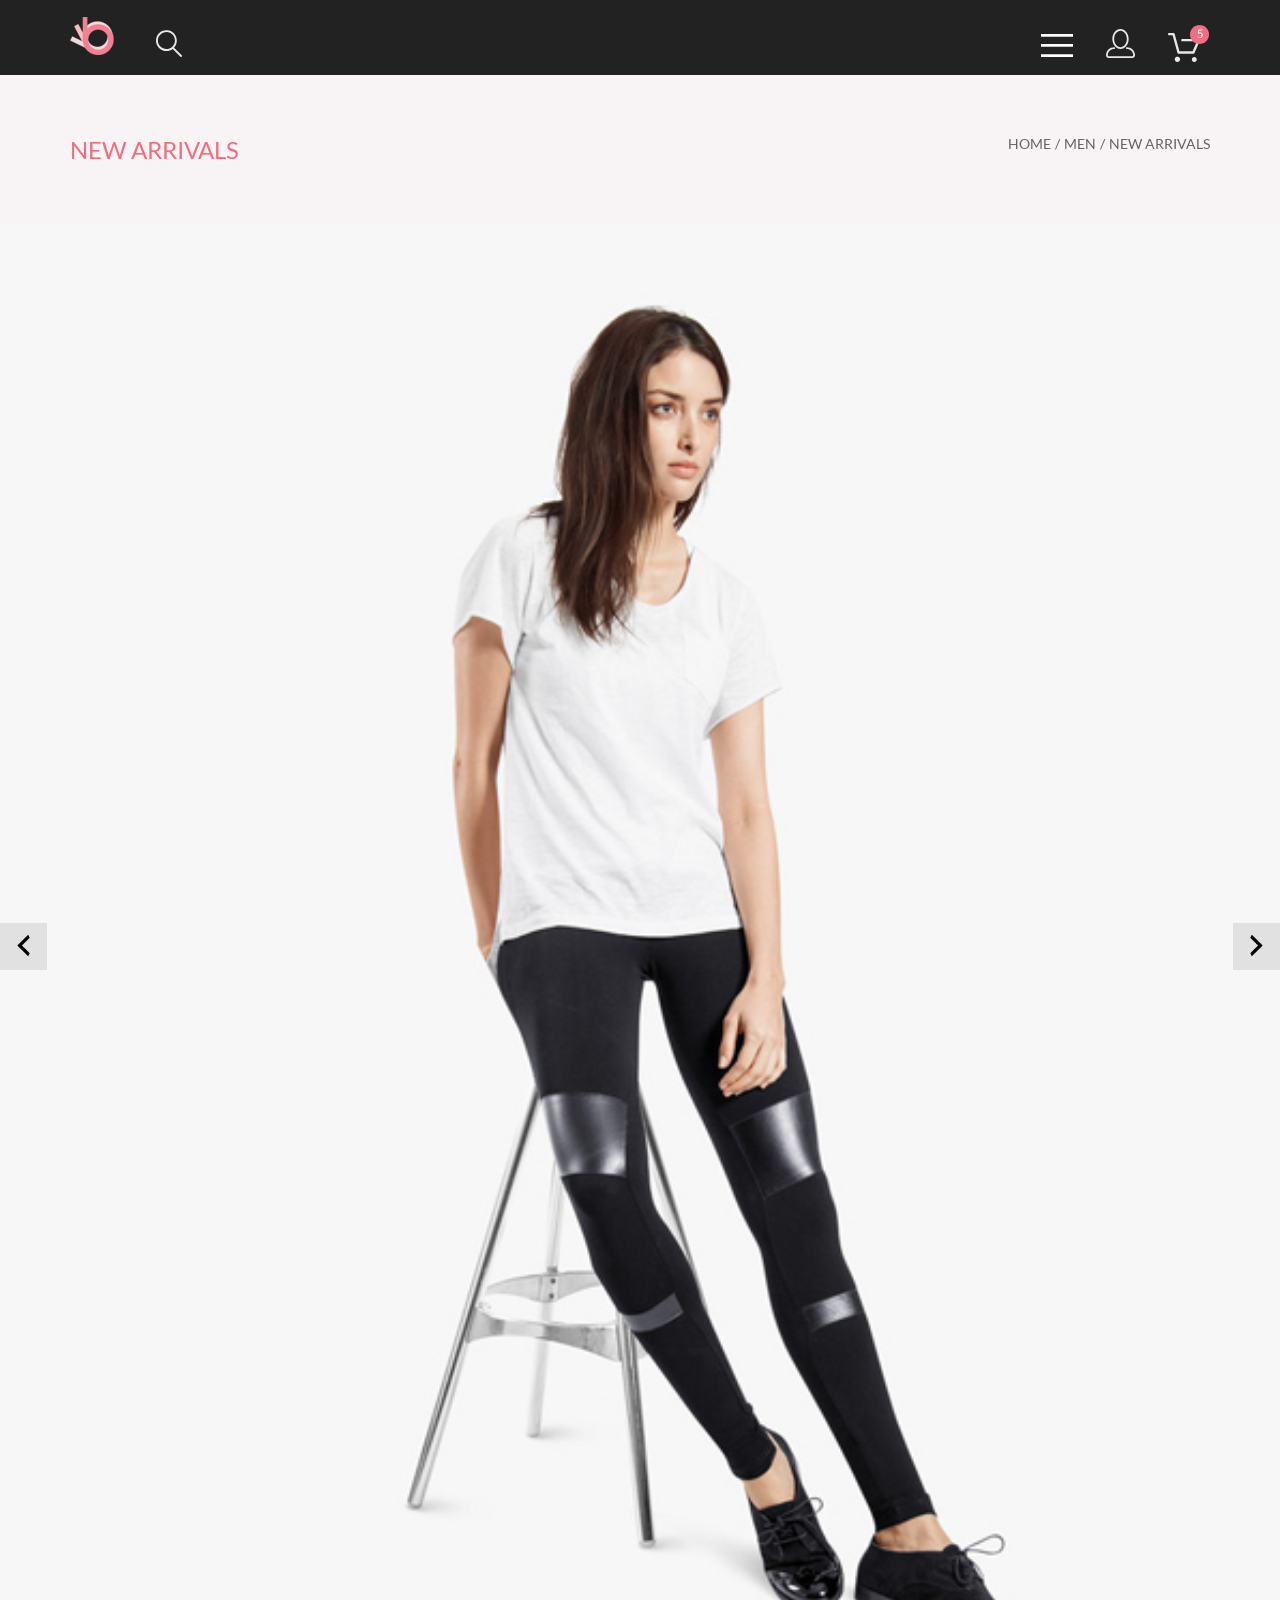
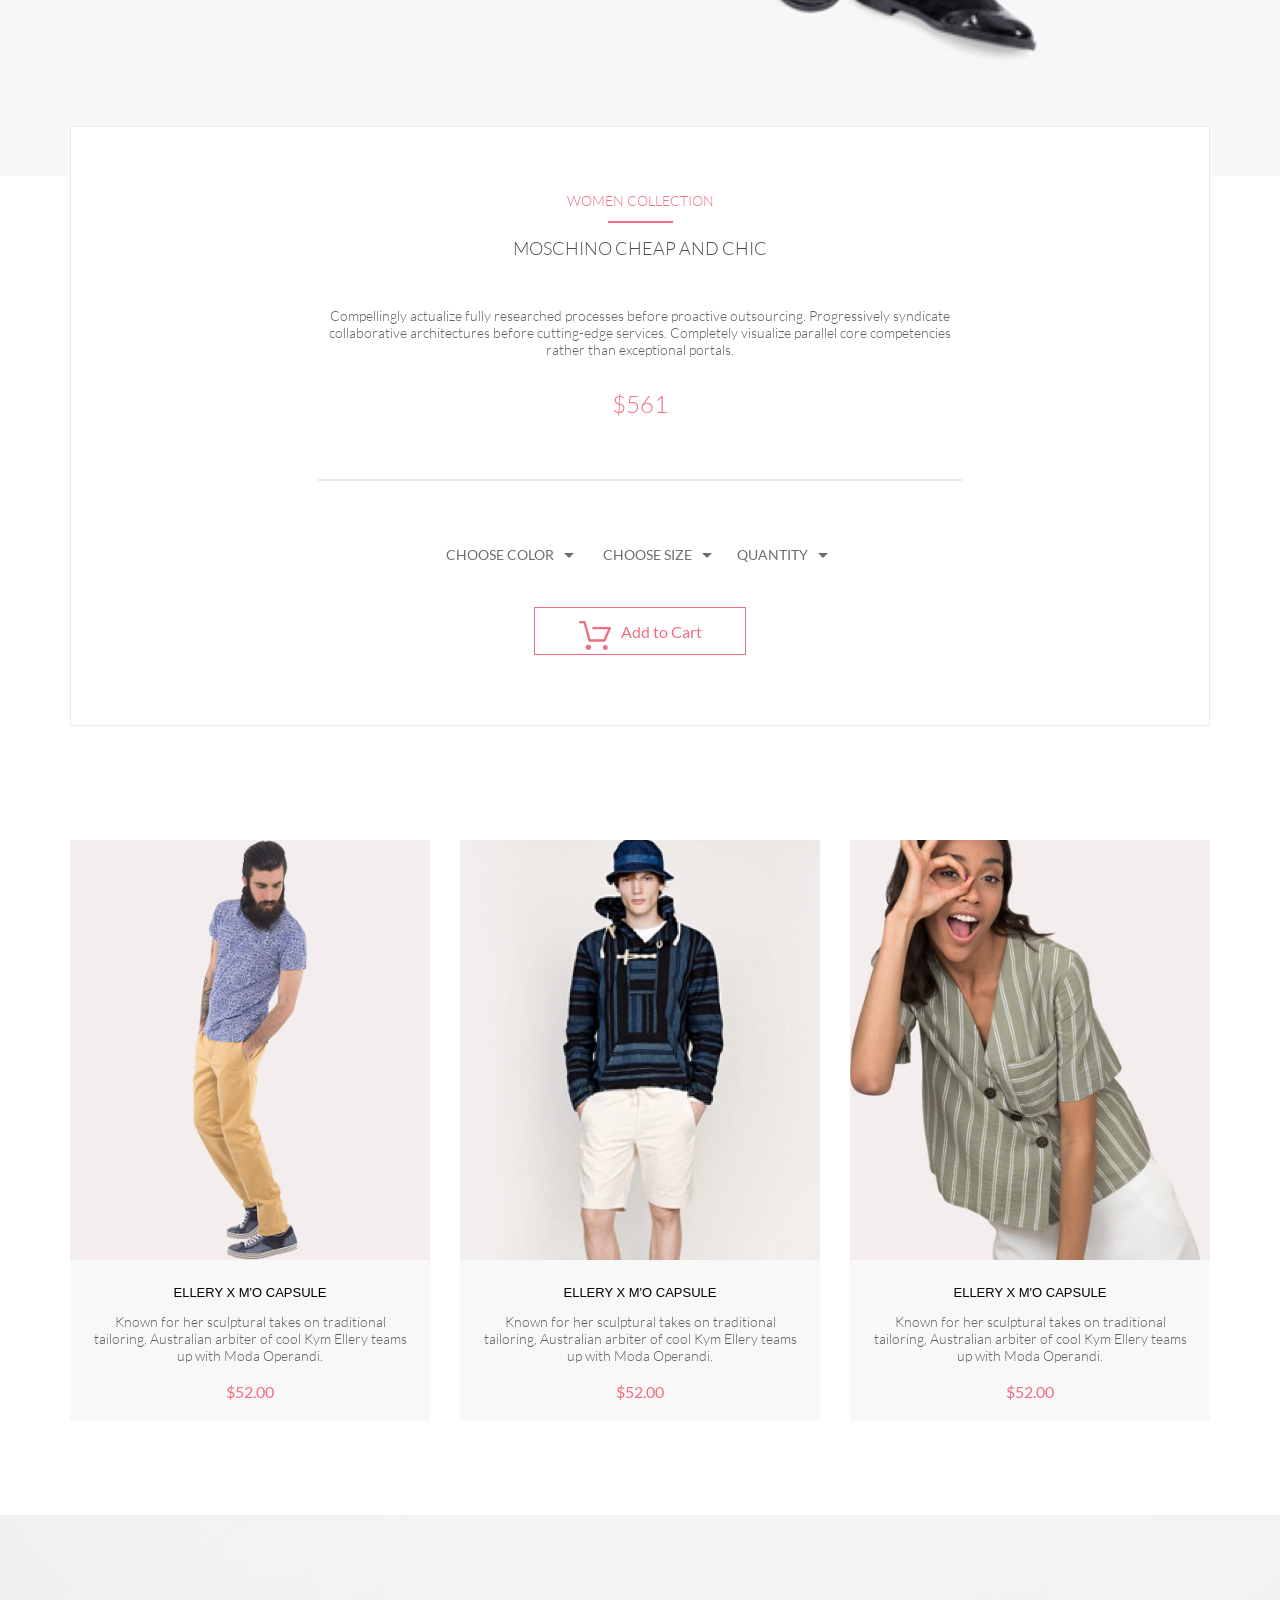
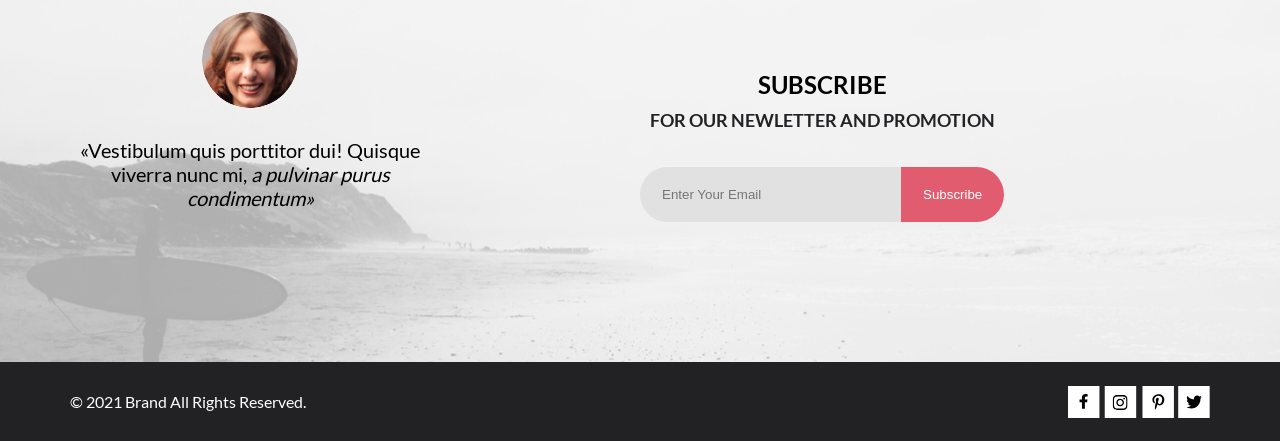
<file: product.html>
<!DOCTYPE html>
<html lang="en">

<head>
    <meta charset="UTF-8">
    <meta name="viewport" content="width=device-width, initial-scale=1.0">
    <title>Product</title>
    <link rel="stylesheet" href="css/style.css">
</head>

<body>
    <header class="main__header">
        <div class="container">
            <div class="heading">
                <div class="heading__item">
                    <a class="logo" href="index.html">
                        <img src="img/header/Logo.png" alt="Logo" height="38">
                    </a>
                    <button class="search__btn">
                        <svg width="27" height="28" viewBox="0 0 27 28" xmlns="http://www.w3.org/2000/svg">
                            <path
                                d="M19.0596 17.6259C20.6713 15.8658 21.6282 13.6048 21.7698 11.2225C21.9113 8.84018 21.2288 6.48173 19.8369 4.54318C18.445 2.60463 16.4285 1.20404 14.126 0.576619C11.8234 -0.0508009 9.3751 0.13316 7.19217 1.09761C5.00923 2.06205 3.22463 3.74825 2.13804 5.87302C1.05145 7.9978 0.729054 10.4318 1.225 12.7661C1.72094 15.1005 3.00501 17.1932 4.86158 18.6927C6.71814 20.1922 9.03413 21.0072 11.4206 21.0009C13.673 21.004 15.8645 20.27 17.6606 18.9109L25.4086 26.7179C25.4941 26.807 25.5965 26.8781 25.7099 26.927C25.8232 26.9759 25.9452 27.0017 26.0686 27.0029C26.1923 27.0033 26.3148 26.9782 26.4283 26.9292C26.5419 26.8801 26.6441 26.8082 26.7286 26.7179C26.9025 26.537 26.9997 26.2958 26.9997 26.0449C26.9997 25.794 26.9025 25.5528 26.7286 25.3719L19.0596 17.6259ZM2.88662 10.5009C2.89946 8.81563 3.41094 7.17187 4.35659 5.77685C5.30224 4.38183 6.63972 3.29801 8.20044 2.662C9.76115 2.02599 11.4752 1.86627 13.1266 2.20298C14.7779 2.53969 16.2926 3.35775 17.4797 4.55404C18.6668 5.75033 19.4732 7.27129 19.7972 8.92519C20.1212 10.5791 19.9483 12.2919 19.3002 13.8476C18.6522 15.4034 17.5581 16.7325 16.1559 17.6674C14.7536 18.6023 13.1059 19.1011 11.4206 19.1009C9.14916 19.0901 6.97482 18.1784 5.37484 16.566C3.77486 14.9537 2.87998 12.7724 2.88662 10.5009Z" />
                        </svg>
                    </button>
                </div>
                <div class="heading__item">
                    <nav class="menu">
                        <label class="menu-btn" for="menu-switch"><svg width="32" height="23" viewBox="0 0 32 23"
                                xmlns="http://www.w3.org/2000/svg">
                                <path d="M0 23V20.31H32V23H0ZM0 12.76V10.07H32V12.76H0ZM0 2.69V0H32V2.69H0Z" />
                            </svg></label>
                        <input id="menu-switch" type="checkbox">
                        <ul class="menu-list">
                            <label for="menu-list-close-btn" class="menu-list-close-btn"></label>
                            <input type="checkbox" id="menu-list-close-btn">
                            <span class="menu-list-title">menu</span>
                            <li class="menu-list-item">
                                <a href="#">man</a>
                                <ul class="menu-sublist">
                                    <li class="menu-sublist-item">
                                        <a href="#">Accessories</a>
                                    </li>
                                    <li class="menu-sublist-item">
                                        <a href="#">Bags</a>
                                    </li>
                                    <li class="menu-sublist-item">
                                        <a href="#">Denim</a>
                                    </li>
                                    <li class="menu-sublist-item">
                                        <a href="#">T-Shirts</a>
                                    </li>
                                </ul>
                            </li>
                            <li class="menu-list-item">
                                <a href="#">woman</a>
                                <ul class="menu-sublist">
                                    <li class="menu-sublist-item">
                                        <a href="#">Accessories</a>
                                    </li>
                                    <li class="menu-sublist-item">
                                        <a href="#">Jackets &amp;&nbsp;Coats</a>
                                    </li>
                                    <li class="menu-sublist-item">
                                        <a href="#">Polos</a>
                                    </li>
                                    <li class="menu-sublist-item">
                                        <a href="#">T-Shirts</a>
                                    </li>
                                    <li class="menu-sublist-item">
                                        <a href="#">Shirts</a>
                                    </li>
                                </ul>
                            </li>
                            <li class="menu-list-item">
                                <a href="#">kids</a>
                                <ul class="menu-sublist">
                                    <li class="menu-sublist-item">
                                        <a href="#">Accessories</a>
                                    </li>
                                    <li class="menu-sublist-item">
                                        <a href="#">Jackets &amp;&nbsp;Coats</a>
                                    </li>
                                    <li class="menu-sublist-item">
                                        <a href="#">Polos</a>
                                    </li>
                                    <li class="menu-sublist-item">
                                        <a href="#">T-Shirts</a>
                                    </li>
                                    <li class="menu-sublist-item">
                                        <a href="#">Shirts</a>
                                    </li>
                                    <li class="menu-sublist-item">
                                        <a href="#">Bags</a>
                                    </li>
                                </ul>
                            </li>
                        </ul>
                    </nav>
                    <button class="account__btn icon">
                        <svg width="29" height="29" viewBox="0 0 29 29" xmlns="http://www.w3.org/2000/svg">
                            <path
                                d="M14.5 19.937C19 19.937 22.656 15.464 22.656 9.968C22.656 4.472 19 0 14.5 0C13.3631 0.0217413 12.2463 0.303398 11.2351 0.823397C10.2239 1.34339 9.34507 2.08794 8.66602 3C7.12663 4.99573 6.30819 7.45381 6.34399 9.974C6.34399 15.465 10 19.937 14.5 19.937ZM14.5 1.813C18 1.813 20.844 5.472 20.844 9.969C20.844 14.466 17.998 18.125 14.5 18.125C11.002 18.125 8.15603 14.465 8.15503 9.969C8.15403 5.473 11 1.813 14.5 1.813ZM20.844 18.125C20.6036 18.125 20.373 18.2205 20.203 18.3905C20.033 18.5605 19.9375 18.7911 19.9375 19.0315C19.9375 19.2719 20.033 19.5025 20.203 19.6725C20.373 19.8425 20.6036 19.938 20.844 19.938C22.526 19.9399 24.1386 20.6088 25.3279 21.7982C26.5172 22.9875 27.1861 24.6 27.188 26.282C27.1875 26.5221 27.0918 26.7523 26.922 26.9221C26.7522 27.0918 26.5221 27.1875 26.282 27.188H2.71997C2.47985 27.1875 2.24975 27.0918 2.07996 26.9221C1.91016 26.7523 1.81449 26.5221 1.81396 26.282C1.81608 24.6001 2.48517 22.9877 3.67444 21.7985C4.86371 20.6092 6.47608 19.9401 8.15796 19.938C8.39824 19.938 8.62868 19.8425 8.79858 19.6726C8.96849 19.5027 9.06396 19.2723 9.06396 19.032C9.06396 18.7917 8.96849 18.5613 8.79858 18.3914C8.62868 18.2215 8.39824 18.126 8.15796 18.126C5.99541 18.1279 3.92201 18.9875 2.39258 20.5164C0.863144 22.0453 0.00264777 24.1185 0 26.281C0.000794067 27.0019 0.287502 27.693 0.797241 28.2027C1.30698 28.7125 1.99811 28.9992 2.71899 29H26.282C27.0027 28.9989 27.6936 28.7121 28.2031 28.2024C28.7126 27.6927 28.9992 27.0017 29 26.281C28.9974 24.1187 28.1372 22.0457 26.6083 20.5168C25.0793 18.9878 23.0063 18.1276 20.844 18.125Z" />
                        </svg>
                    </button>
                    <button class="cart__btn icon">
                        <svg width="42" height="37" viewBox="0 0 42 37" xmlns="http://www.w3.org/2000/svg">
                            <path
                                d="M26.2009 37C25.5532 36.9738 24.9415 36.6948 24.4972 36.2227C24.0529 35.7506 23.8114 35.1232 23.8245 34.475C23.8376 33.8269 24.1043 33.2097 24.5673 32.7559C25.0303 32.3022 25.6527 32.048 26.301 32.048C26.9493 32.048 27.5717 32.3022 28.0347 32.7559C28.4977 33.2097 28.7644 33.8269 28.7775 34.475C28.7906 35.1232 28.549 35.7506 28.1047 36.2227C27.6604 36.6948 27.0488 36.9738 26.401 37H26.2009ZM6.75293 34.32C6.75293 33.79 6.91011 33.2718 7.20459 32.8311C7.49907 32.3904 7.91764 32.0469 8.40735 31.844C8.89705 31.6412 9.43594 31.5881 9.95581 31.6915C10.4757 31.7949 10.9532 32.0502 11.328 32.425C11.7028 32.7998 11.9581 33.2773 12.0615 33.7972C12.1649 34.317 12.1118 34.8559 11.9089 35.3456C11.7061 35.8353 11.3626 36.2539 10.9219 36.5483C10.4812 36.8428 9.96304 37 9.43298 37C9.08087 37.0003 8.73212 36.9311 8.40674 36.7966C8.08136 36.662 7.78569 36.4646 7.53662 36.2158C7.28755 35.9669 7.09001 35.6713 6.9552 35.3461C6.82039 35.0208 6.75098 34.6721 6.75098 34.32H6.75293ZM10.553 28.686C10.2935 28.6868 10.0409 28.6024 9.83411 28.4457C9.62727 28.2891 9.47758 28.0689 9.40796 27.819L4.57495 10.364H1.18201C0.868521 10.364 0.567859 10.2395 0.346191 10.0178C0.124523 9.79614 0 9.49549 0 9.18201C0 8.86852 0.124523 8.56787 0.346191 8.3462C0.567859 8.12454 0.868521 8.00001 1.18201 8.00001H5.46301C5.7225 7.99919 5.97504 8.08372 6.18176 8.24057C6.38848 8.39742 6.53784 8.61788 6.60693 8.86801L11.4399 26.323H24.6179L29.001 16.275H14.401C14.2428 16.2796 14.0854 16.2524 13.9379 16.1951C13.7904 16.1377 13.6559 16.0513 13.5424 15.9411C13.4288 15.8308 13.3386 15.6989 13.277 15.5532C13.2154 15.4074 13.1836 15.2508 13.1836 15.0925C13.1836 14.9343 13.2154 14.7776 13.277 14.6319C13.3386 14.4861 13.4288 14.3542 13.5424 14.2439C13.6559 14.1337 13.7904 14.0473 13.9379 13.9899C14.0854 13.9326 14.2428 13.9054 14.401 13.91H30.814C31.0097 13.91 31.2022 13.9587 31.3744 14.0517C31.5465 14.1448 31.6928 14.2793 31.7999 14.443C31.9078 14.6073 31.9734 14.7957 31.9908 14.9914C32.0083 15.1872 31.9771 15.3842 31.9 15.565L26.495 27.977C26.4026 28.1876 26.251 28.3668 26.0585 28.4927C25.866 28.6186 25.641 28.6858 25.411 28.686H10.553Z" />
                            <path class="cart__btn__path-F16D7F"
                                d="M31.502 19C36.7487 19 41.002 14.7467 41.002 9.5C41.002 4.25329 36.7487 0 31.502 0C26.2552 0 22.002 4.25329 22.002 9.5C22.002 14.7467 26.2552 19 31.502 19Z" />
                            <path class="cart__btn__path-white"
                                d="M30.8146 7.648C31.2626 7.552 31.6746 7.504 32.0506 7.504C32.4986 7.504 32.8946 7.57 33.2386 7.702C33.5826 7.834 33.8686 8.016 34.0966 8.248C34.3286 8.48 34.5026 8.754 34.6186 9.07C34.7386 9.386 34.7986 9.73 34.7986 10.102C34.7986 10.558 34.7186 10.97 34.5586 11.338C34.4026 11.706 34.1846 12.022 33.9046 12.286C33.6286 12.546 33.3026 12.746 32.9266 12.886C32.5506 13.026 32.1446 13.096 31.7086 13.096C31.4566 13.096 31.2146 13.07 30.9826 13.018C30.7506 12.97 30.5326 12.904 30.3286 12.82C30.1286 12.736 29.9426 12.64 29.7706 12.532C29.5986 12.424 29.4466 12.31 29.3146 12.19L29.6446 11.734C29.7166 11.63 29.8106 11.578 29.9266 11.578C30.0066 11.578 30.0966 11.61 30.1966 11.674C30.2966 11.734 30.4186 11.802 30.5626 11.878C30.7066 11.954 30.8746 12.024 31.0666 12.088C31.2626 12.148 31.4946 12.178 31.7626 12.178C32.0626 12.178 32.3326 12.13 32.5726 12.034C32.8126 11.938 33.0186 11.802 33.1906 11.626C33.3626 11.446 33.4946 11.232 33.5866 10.984C33.6786 10.736 33.7246 10.458 33.7246 10.15C33.7246 9.882 33.6846 9.64 33.6046 9.424C33.5286 9.208 33.4106 9.024 33.2506 8.872C33.0946 8.72 32.8986 8.602 32.6626 8.518C32.4266 8.434 32.1506 8.392 31.8346 8.392C31.6186 8.392 31.3926 8.41 31.1566 8.446C30.9246 8.482 30.6866 8.54 30.4426 8.62L29.7706 8.422L30.4606 4.402H34.5346V4.87C34.5346 5.022 34.4866 5.148 34.3906 5.248C34.2986 5.344 34.1386 5.392 33.9106 5.392H31.2106L30.8146 7.648Z" />
                        </svg>
                    </button>
                </div>
            </div>
        </div>
    </header>

    <main>
        <div class="top__nav__wrap">
            <div class="container">
                <div class="top__nav">
                    <span class="top__nav__title">new arrivals</span>
                    <nav class="top__nav__nav">
                        <ul class="top__nav__list">
                            <li><a href="#" class="top__nav__list__item">home<span class="top__nav__line">/</span></a>
                            </li>
                            <li><a href="#" class="top__nav__list__item">men<span class="top__nav__line">/</span></a>
                            </li>
                            <li><a href="#" class="top__nav__list__item">new arrivals</a></li>
                        </ul>
                    </nav>
                </div>
            </div>
        </div>
        <div class="slider">
            <button class="slider__buttons slider__buttons__left">
                <svg width="13" height="23" viewBox="0 0 13 23" xmlns="http://www.w3.org/2000/svg">
                    <path
                        d="M12.6998 3.7499L4.9498 11.4999L12.6998 19.2499L11.1498 22.3499L0.299805 11.4999L11.1498 0.649902L12.6998 3.7499Z" />
                </svg>
            </button>
            <button class="slider__buttons slider__buttons__right">
                <svg width="13" height="23" viewBox="0 0 13 23" xmlns="http://www.w3.org/2000/svg">
                    <path
                        d="M0.299805 19.2499L8.0498 11.4999L0.299805 3.7499L1.8498 0.649902L12.6998 11.4999L1.8498 22.3499L0.299805 19.2499Z" />
                </svg>
            </button>
            <img class="slider__img" src="img/products/product_slider_img.jpg" alt="product" height="724">
        </div>
        <div class="container">
            <article class="product__info">
                <div class="product__info__top">
                    <span class="product__info__top__subtitle red">women collection</span>
                    <div class="product__info__top__line"></div>
                    <span class="product__info__top__title">moschino cheap and chic </span>
                    <p class="product__info__top__txt">
                        Compellingly actualize fully researched processes before proactive outsourcing. Progressively
                        syndicate collaborative architectures before cutting-edge services. Completely visualize
                        parallel core competencies rather than exceptional portals.
                    </p>
                    <span class="product__info__top__price red">$561</span>
                </div>

                <div class="product__info__line"></div>

                <ul class="product__info__bottom">
                    <li class="sort__item">
                        <span class="sort__txt">choose color</span>
                    </li>
                    <li class="sort__item">
                        <span class="sort__txt">choose size</span>
                    </li>
                    <li class="sort__item">
                        <span class="sort__txt">quantity</span>
                    </li>
                </ul>
                <button class="products__btn products__info__btn">
                    <svg width="42" height="37" viewBox="0 0 42 37" xmlns="http://www.w3.org/2000/svg">
                        <path
                            d="M26.2009 37C25.5532 36.9738 24.9415 36.6948 24.4972 36.2227C24.0529 35.7506 23.8114 35.1232 23.8245 34.475C23.8376 33.8269 24.1043 33.2097 24.5673 32.7559C25.0303 32.3022 25.6527 32.048 26.301 32.048C26.9493 32.048 27.5717 32.3022 28.0347 32.7559C28.4977 33.2097 28.7644 33.8269 28.7775 34.475C28.7906 35.1232 28.549 35.7506 28.1047 36.2227C27.6604 36.6948 27.0488 36.9738 26.401 37H26.2009ZM6.75293 34.32C6.75293 33.79 6.91011 33.2718 7.20459 32.8311C7.49907 32.3904 7.91764 32.0469 8.40735 31.844C8.89705 31.6412 9.43594 31.5881 9.95581 31.6915C10.4757 31.7949 10.9532 32.0502 11.328 32.425C11.7028 32.7998 11.9581 33.2773 12.0615 33.7972C12.1649 34.317 12.1118 34.8559 11.9089 35.3456C11.7061 35.8353 11.3626 36.2539 10.9219 36.5483C10.4812 36.8428 9.96304 37 9.43298 37C9.08087 37.0003 8.73212 36.9311 8.40674 36.7966C8.08136 36.662 7.78569 36.4646 7.53662 36.2158C7.28755 35.9669 7.09001 35.6713 6.9552 35.3461C6.82039 35.0208 6.75098 34.6721 6.75098 34.32H6.75293ZM10.553 28.686C10.2935 28.6868 10.0409 28.6024 9.83411 28.4457C9.62727 28.2891 9.47758 28.0689 9.40796 27.819L4.57495 10.364H1.18201C0.868521 10.364 0.567859 10.2395 0.346191 10.0178C0.124523 9.79614 0 9.49549 0 9.18201C0 8.86852 0.124523 8.56787 0.346191 8.3462C0.567859 8.12454 0.868521 8.00001 1.18201 8.00001H5.46301C5.7225 7.99919 5.97504 8.08372 6.18176 8.24057C6.38848 8.39742 6.53784 8.61788 6.60693 8.86801L11.4399 26.323H24.6179L29.001 16.275H14.401C14.2428 16.2796 14.0854 16.2524 13.9379 16.1951C13.7904 16.1377 13.6559 16.0513 13.5424 15.9411C13.4288 15.8308 13.3386 15.6989 13.277 15.5532C13.2154 15.4074 13.1836 15.2508 13.1836 15.0925C13.1836 14.9343 13.2154 14.7776 13.277 14.6319C13.3386 14.4861 13.4288 14.3542 13.5424 14.2439C13.6559 14.1337 13.7904 14.0473 13.9379 13.9899C14.0854 13.9326 14.2428 13.9054 14.401 13.91H30.814C31.0097 13.91 31.2022 13.9587 31.3744 14.0517C31.5465 14.1448 31.6928 14.2793 31.7999 14.443C31.9078 14.6073 31.9734 14.7957 31.9908 14.9914C32.0083 15.1872 31.9771 15.3842 31.9 15.565L26.495 27.977C26.4026 28.1876 26.251 28.3668 26.0585 28.4927C25.866 28.6186 25.641 28.6858 25.411 28.686H10.553Z" />
                    </svg>
                    Add to Cart
                </button>
            </article>
        </div>
        <div class="container">
            <section class="recommendation">
                <a href="#" class="products__item">
                    <img class="products__item__photo" src="img/products/product-4.jpg" alt="photo" height="420">
                    <div class="products__item__txt__wrp">
                        <span class="products__item__title">ellery x m'o capsule</span>
                        <p class="products__item__txt">Known for her sculptural takes on traditional tailoring,
                            Australian
                            arbiter of cool Kym Ellery teams up with Moda Operandi.</p>
                        <span class="products__item__price red">$52.00</span>
                    </div>
                    <button class="products__item__btn">
                        <svg width="27" height="25" viewBox="0 0 27 25" xmlns="http://www.w3.org/2000/svg">
                            <path
                                d="M21.876 22.2662C21.921 22.2549 21.9423 22.2339 21.96 22.2129C21.9678 22.2037 21.9756 22.1946 21.9835 22.1855C22.02 22.1438 22.0233 22.0553 22.0224 22.0105C22.0092 21.9044 21.9185 21.8315 21.8412 21.8315C21.8375 21.8315 21.8336 21.8317 21.8312 21.8318C21.7531 21.8372 21.6653 21.9409 21.6719 22.0625C21.6813 22.1793 21.7675 22.2662 21.8392 22.2662H21.876ZM8.21954 22.2599C8.31873 22.2599 8.39935 22.1655 8.39935 22.0496C8.39935 21.9341 8.31873 21.8401 8.21954 21.8401C8.12042 21.8401 8.03973 21.9341 8.03973 22.0496C8.03973 22.1655 8.12042 22.2599 8.21954 22.2599ZM21.9995 24.2662C21.9517 24.2662 21.8878 24.2662 21.8392 24.2662C20.7017 24.2662 19.7567 23.3545 19.6765 22.198C19.5964 20.9929 20.4937 19.9183 21.6953 19.8364C21.7441 19.8331 21.7928 19.8315 21.8412 19.8315C22.9799 19.8315 23.9413 20.7324 24.019 21.8884C24.0505 22.4915 23.8741 23.0612 23.4898 23.5012C23.1055 23.9575 22.5764 24.2177 21.9995 24.2662ZM8.21954 24.2599C7.01532 24.2599 6.03973 23.2709 6.03973 22.0496C6.03973 20.8291 7.01532 19.8401 8.21954 19.8401C9.42371 19.8401 10.3994 20.8291 10.3994 22.0496C10.3994 23.2709 9.42371 24.2599 8.21954 24.2599ZM21.1984 17.3938H9.13306C8.70013 17.3938 8.31586 17.1005 8.20331 16.6775L4.27753 2.24768H1.52173C0.993408 2.24768 0.560547 1.80859 0.560547 1.27039C0.560547 0.733032 0.993408 0.292969 1.52173 0.292969H4.99933C5.43134 0.292969 5.81561 0.586304 5.9281 1.01025L9.85394 15.4391H20.5576L24.1144 7.13379H12.2578C11.7286 7.13379 11.2957 6.69373 11.2957 6.15649C11.2957 5.61914 11.7286 5.17908 12.2578 5.17908H25.5886C25.9091 5.17908 26.2141 5.34192 26.3896 5.61914C26.566 5.89539 26.5984 6.23743 26.4697 6.547L22.0795 16.807C21.9193 17.1653 21.5827 17.3938 21.1984 17.3938Z" />
                        </svg>
                        <span>Add to Cart</span>
                    </button>
                </a>
                <a href="#" class="products__item">
                    <img class="products__item__photo" src="img/products/product-3.jpg" alt="photo" height="420">
                    <div class="products__item__txt__wrp">
                        <span class="products__item__title">ellery x m'o capsule</span>
                        <p class="products__item__txt">Known for her sculptural takes on traditional tailoring,
                            Australian
                            arbiter of cool Kym Ellery teams up with Moda Operandi.</p>
                        <span class="products__item__price red">$52.00</span>
                    </div>
                    <button class="products__item__btn">
                        <svg width="27" height="25" viewBox="0 0 27 25" xmlns="http://www.w3.org/2000/svg">
                            <path
                                d="M21.876 22.2662C21.921 22.2549 21.9423 22.2339 21.96 22.2129C21.9678 22.2037 21.9756 22.1946 21.9835 22.1855C22.02 22.1438 22.0233 22.0553 22.0224 22.0105C22.0092 21.9044 21.9185 21.8315 21.8412 21.8315C21.8375 21.8315 21.8336 21.8317 21.8312 21.8318C21.7531 21.8372 21.6653 21.9409 21.6719 22.0625C21.6813 22.1793 21.7675 22.2662 21.8392 22.2662H21.876ZM8.21954 22.2599C8.31873 22.2599 8.39935 22.1655 8.39935 22.0496C8.39935 21.9341 8.31873 21.8401 8.21954 21.8401C8.12042 21.8401 8.03973 21.9341 8.03973 22.0496C8.03973 22.1655 8.12042 22.2599 8.21954 22.2599ZM21.9995 24.2662C21.9517 24.2662 21.8878 24.2662 21.8392 24.2662C20.7017 24.2662 19.7567 23.3545 19.6765 22.198C19.5964 20.9929 20.4937 19.9183 21.6953 19.8364C21.7441 19.8331 21.7928 19.8315 21.8412 19.8315C22.9799 19.8315 23.9413 20.7324 24.019 21.8884C24.0505 22.4915 23.8741 23.0612 23.4898 23.5012C23.1055 23.9575 22.5764 24.2177 21.9995 24.2662ZM8.21954 24.2599C7.01532 24.2599 6.03973 23.2709 6.03973 22.0496C6.03973 20.8291 7.01532 19.8401 8.21954 19.8401C9.42371 19.8401 10.3994 20.8291 10.3994 22.0496C10.3994 23.2709 9.42371 24.2599 8.21954 24.2599ZM21.1984 17.3938H9.13306C8.70013 17.3938 8.31586 17.1005 8.20331 16.6775L4.27753 2.24768H1.52173C0.993408 2.24768 0.560547 1.80859 0.560547 1.27039C0.560547 0.733032 0.993408 0.292969 1.52173 0.292969H4.99933C5.43134 0.292969 5.81561 0.586304 5.9281 1.01025L9.85394 15.4391H20.5576L24.1144 7.13379H12.2578C11.7286 7.13379 11.2957 6.69373 11.2957 6.15649C11.2957 5.61914 11.7286 5.17908 12.2578 5.17908H25.5886C25.9091 5.17908 26.2141 5.34192 26.3896 5.61914C26.566 5.89539 26.5984 6.23743 26.4697 6.547L22.0795 16.807C21.9193 17.1653 21.5827 17.3938 21.1984 17.3938Z" />
                        </svg>
                        <span>Add to Cart</span>
                    </button>
                </a>
                <a href="#" class="products__item">
                    <img class="products__item__photo" src="img/products/product-6.jpg" alt="photo" height="420">
                    <div class="products__item__txt__wrp">
                        <span class="products__item__title">ellery x m'o capsule</span>
                        <p class="products__item__txt">Known for her sculptural takes on traditional tailoring,
                            Australian
                            arbiter of cool Kym Ellery teams up with Moda Operandi.</p>
                        <span class="products__item__price red">$52.00</span>
                    </div>
                    <button class="products__item__btn">
                        <svg width="27" height="25" viewBox="0 0 27 25" xmlns="http://www.w3.org/2000/svg">
                            <path
                                d="M21.876 22.2662C21.921 22.2549 21.9423 22.2339 21.96 22.2129C21.9678 22.2037 21.9756 22.1946 21.9835 22.1855C22.02 22.1438 22.0233 22.0553 22.0224 22.0105C22.0092 21.9044 21.9185 21.8315 21.8412 21.8315C21.8375 21.8315 21.8336 21.8317 21.8312 21.8318C21.7531 21.8372 21.6653 21.9409 21.6719 22.0625C21.6813 22.1793 21.7675 22.2662 21.8392 22.2662H21.876ZM8.21954 22.2599C8.31873 22.2599 8.39935 22.1655 8.39935 22.0496C8.39935 21.9341 8.31873 21.8401 8.21954 21.8401C8.12042 21.8401 8.03973 21.9341 8.03973 22.0496C8.03973 22.1655 8.12042 22.2599 8.21954 22.2599ZM21.9995 24.2662C21.9517 24.2662 21.8878 24.2662 21.8392 24.2662C20.7017 24.2662 19.7567 23.3545 19.6765 22.198C19.5964 20.9929 20.4937 19.9183 21.6953 19.8364C21.7441 19.8331 21.7928 19.8315 21.8412 19.8315C22.9799 19.8315 23.9413 20.7324 24.019 21.8884C24.0505 22.4915 23.8741 23.0612 23.4898 23.5012C23.1055 23.9575 22.5764 24.2177 21.9995 24.2662ZM8.21954 24.2599C7.01532 24.2599 6.03973 23.2709 6.03973 22.0496C6.03973 20.8291 7.01532 19.8401 8.21954 19.8401C9.42371 19.8401 10.3994 20.8291 10.3994 22.0496C10.3994 23.2709 9.42371 24.2599 8.21954 24.2599ZM21.1984 17.3938H9.13306C8.70013 17.3938 8.31586 17.1005 8.20331 16.6775L4.27753 2.24768H1.52173C0.993408 2.24768 0.560547 1.80859 0.560547 1.27039C0.560547 0.733032 0.993408 0.292969 1.52173 0.292969H4.99933C5.43134 0.292969 5.81561 0.586304 5.9281 1.01025L9.85394 15.4391H20.5576L24.1144 7.13379H12.2578C11.7286 7.13379 11.2957 6.69373 11.2957 6.15649C11.2957 5.61914 11.7286 5.17908 12.2578 5.17908H25.5886C25.9091 5.17908 26.2141 5.34192 26.3896 5.61914C26.566 5.89539 26.5984 6.23743 26.4697 6.547L22.0795 16.807C21.9193 17.1653 21.5827 17.3938 21.1984 17.3938Z" />
                        </svg>
                        <span>Add to Cart</span>
                    </button>
                </a>
            </section>
        </div>
        <div class="subscribe__wrap">
            <div class="container">
                <section class="subscribe">
                    <div class="subscribe__info__wrap">
                        <div class="subscribe__info">
                            <div class="subscribe__info__avatar"></div>
                            <p class="subscribe__info__txt">&laquo;Vestibulum quis porttitor dui! Quisque viverra
                                nunc&nbsp;mi,
                                <i>a&nbsp;pulvinar purus condimentum&raquo;</i>
                            </p>
                        </div>
                    </div>
                    <div class="subscribing">
                        <span class="subscribing__title">subscribe</span>
                        <span class="subscribing__subtitle">for our newletter and promotion</span>
                        <form action="#" class="subscribing__form">
                            <input class="subscribing__form__email" type="email" placeholder="Enter Your Email"
                                required>
                            <input class="subscribing__form__btn" type="submit" value="Subscribe">
                        </form>
                    </div>
                </section>
            </div>
        </div>
    </main>
    <footer class="page__footer">
        <div class="container">
            <div class="footer__wrap">
                <p class="page__footer__txt">&copy; 2021 Brand All Rights Reserved.</p>
                <div class="page__footer__socials">
                    <a href="#" class="page__footer__socials__item">
                        <svg width="32" height="32" viewBox="0 0 32 32" xmlns="http://www.w3.org/2000/svg">
                            <path d="M31.4506 0H0V32H31.4506V0Z" />
                            <path class="socials__logo"
                                d="M19.0884 16.28L19.5069 13.616H16.8902V11.8873C16.8902 11.1585 17.2557 10.4481 18.4277 10.4481H19.6172V8.17997C19.6172 8.17997 18.5377 8 17.5056 8C15.3507 8 13.9422 9.27593 13.9422 11.5857V13.616H11.5469V16.28H13.9422V22.72H16.8902V16.28H19.0884Z" />
                        </svg>
                    </a>
                    <a href="#" class="page__footer__socials__item">
                        <svg width="33" height="32" viewBox="0 0 33 32" xmlns="http://www.w3.org/2000/svg">
                            <path d="M32.1889 0H0.738281V32H32.1889V0Z" />
                            <g clip-path="url(#clip0)">
                                <path class="socials__logo"
                                    d="M16.139 12.6816C14.0238 12.6816 12.3177 14.3849 12.3177 16.4966C12.3177 18.6083 14.0238 20.3117 16.139 20.3117C18.2541 20.3117 19.9602 18.6083 19.9602 16.4966C19.9602 14.3849 18.2541 12.6816 16.139 12.6816ZM16.139 18.9769C14.7721 18.9769 13.6547 17.8646 13.6547 16.4966C13.6547 15.1287 14.7688 14.0164 16.139 14.0164C17.5092 14.0164 18.6233 15.1287 18.6233 16.4966C18.6233 17.8646 17.5058 18.9769 16.139 18.9769ZM21.0078 12.5255C21.0078 13.0203 20.6087 13.4154 20.1165 13.4154C19.621 13.4154 19.2252 13.0169 19.2252 12.5255C19.2252 12.0341 19.6243 11.6357 20.1165 11.6357C20.6087 11.6357 21.0078 12.0341 21.0078 12.5255ZM23.5386 13.4287C23.4821 12.2367 23.2094 11.1808 22.3347 10.3109C21.4634 9.44097 20.4058 9.1687 19.2119 9.10894C17.9814 9.03921 14.2932 9.03921 13.0627 9.10894C11.8721 9.16538 10.8145 9.43765 9.93987 10.3076C9.06522 11.1775 8.79584 12.2333 8.73597 13.4253C8.66613 14.6539 8.66613 18.3361 8.73597 19.5646C8.79251 20.7566 9.06522 21.8124 9.93987 22.6824C10.8145 23.5523 11.8688 23.8246 13.0627 23.8843C14.2932 23.9541 17.9814 23.9541 19.2119 23.8843C20.4058 23.8279 21.4634 23.5556 22.3347 22.6824C23.2061 21.8124 23.4788 20.7566 23.5386 19.5646C23.6085 18.3361 23.6085 14.6572 23.5386 13.4287ZM21.949 20.8828C21.6895 21.5335 21.1874 22.0349 20.5322 22.2972C19.5511 22.6857 17.2231 22.596 16.139 22.596C15.0548 22.596 12.7235 22.6824 11.7457 22.2972C11.0939 22.0382 10.5917 21.5369 10.329 20.8828C9.93987 19.9033 10.0297 17.5791 10.0297 16.4966C10.0297 15.4142 9.9432 13.0867 10.329 12.1105C10.5884 11.4597 11.0906 10.9583 11.7457 10.696C12.7268 10.3076 15.0548 10.3972 16.139 10.3972C17.2231 10.3972 19.5545 10.3109 20.5322 10.696C21.184 10.955 21.6862 11.4564 21.949 12.1105C22.3381 13.09 22.2483 15.4142 22.2483 16.4966C22.2483 17.5791 22.3381 19.9066 21.949 20.8828Z" />
                            </g>
                            <defs>
                                <clipPath id="clip0">
                                    <rect width="14.8991" height="17" transform="translate(8.68555 8)" />
                                </clipPath>
                            </defs>
                        </svg>
                    </a>
                    <a href="#" class="page__footer__socials__item">
                        <svg width="32" height="32" viewBox="0 0 32 32" xmlns="http://www.w3.org/2000/svg">
                            <path d="M31.9252 0H0.474609V32H31.9252V0Z" />
                            <g clip-path="url(#clip0)">
                                <path class="socials__logo"
                                    d="M16.7403 8.20312C13.5556 8.20312 10.4082 10.3406 10.4082 13.8C10.4082 16 11.6374 17.25 12.3823 17.25C12.6896 17.25 12.8666 16.3875 12.8666 16.1438C12.8666 15.8531 12.1309 15.2344 12.1309 14.025C12.1309 11.5125 14.0305 9.73125 16.4889 9.73125C18.6027 9.73125 20.1671 10.9406 20.1671 13.1625C20.1671 14.8219 19.506 17.9344 17.3642 17.9344C16.5913 17.9344 15.9302 17.3719 15.9302 16.5656C15.9302 15.3844 16.7496 14.2406 16.7496 13.0219C16.7496 10.9531 13.835 11.3281 13.835 13.8281C13.835 14.3531 13.9002 14.9344 14.133 15.4125C13.7046 17.2688 12.8293 20.0344 12.8293 21.9469C12.8293 22.5375 12.9131 23.1188 12.969 23.7094C13.0745 23.8281 13.0218 23.8156 13.1832 23.7563C14.7476 21.6 14.6917 21.1781 15.3994 18.3562C15.7812 19.0875 16.7683 19.4812 17.5505 19.4812C20.8469 19.4812 22.3275 16.2469 22.3275 13.3313C22.3275 10.2281 19.6643 8.20312 16.7403 8.20312Z" />
                            </g>
                            <defs>
                                <clipPath id="clip0">
                                    <rect width="11.9193" height="16" transform="translate(10.4082 8)" />
                                </clipPath>
                            </defs>
                        </svg>
                    </a>
                    <a href="#" class="page__footer__socials__item">
                        <svg width="32" height="32" viewBox="0 0 32 32" xmlns="http://www.w3.org/2000/svg">
                            <path d="M31.6635 0H0.212891V32H31.6635V0Z" />
                            <g clip-path="url(#clip0)">
                                <path class="socials__logo"
                                    d="M22.417 12.7405C22.427 12.8826 22.427 13.0248 22.427 13.1669C22.427 17.5019 19.1498 22.4969 13.1599 22.4969C11.3145 22.4969 9.60022 21.9588 8.1582 21.0248C8.4204 21.0552 8.67247 21.0654 8.94475 21.0654C10.4674 21.0654 11.8691 20.5476 12.9884 19.6644C11.5565 19.6339 10.3565 18.6898 9.94305 17.3903C10.1447 17.4207 10.3464 17.441 10.5582 17.441C10.8506 17.441 11.1431 17.4004 11.4153 17.3294C9.92291 17.0248 8.80355 15.705 8.80355 14.1111V14.0705C9.23715 14.3141 9.74139 14.4664 10.2758 14.4867C9.39849 13.8979 8.82373 12.8928 8.82373 11.7557C8.82373 11.1466 8.98504 10.5882 9.26741 10.1009C10.8708 12.0908 13.2809 13.3902 15.9833 13.5324C15.9329 13.2887 15.9027 13.035 15.9027 12.7811C15.9027 10.974 17.3548 9.50195 19.1598 9.50195C20.0976 9.50195 20.9446 9.89789 21.5396 10.5375C22.2757 10.3954 22.9816 10.1212 23.6068 9.74561C23.3648 10.507 22.8505 11.1466 22.1749 11.5527C22.8304 11.4817 23.4657 11.2989 24.0505 11.0451C23.6069 11.6948 23.0522 12.2735 22.417 12.7405Z" />
                            </g>
                            <defs>
                                <clipPath id="clip0">
                                    <rect width="15.8924" height="16" transform="translate(8.1582 8)" />
                                </clipPath>
                            </defs>
                        </svg>
                    </a>
                </div>
            </div>
        </div>
    </footer>
</body>

</html>
</file>
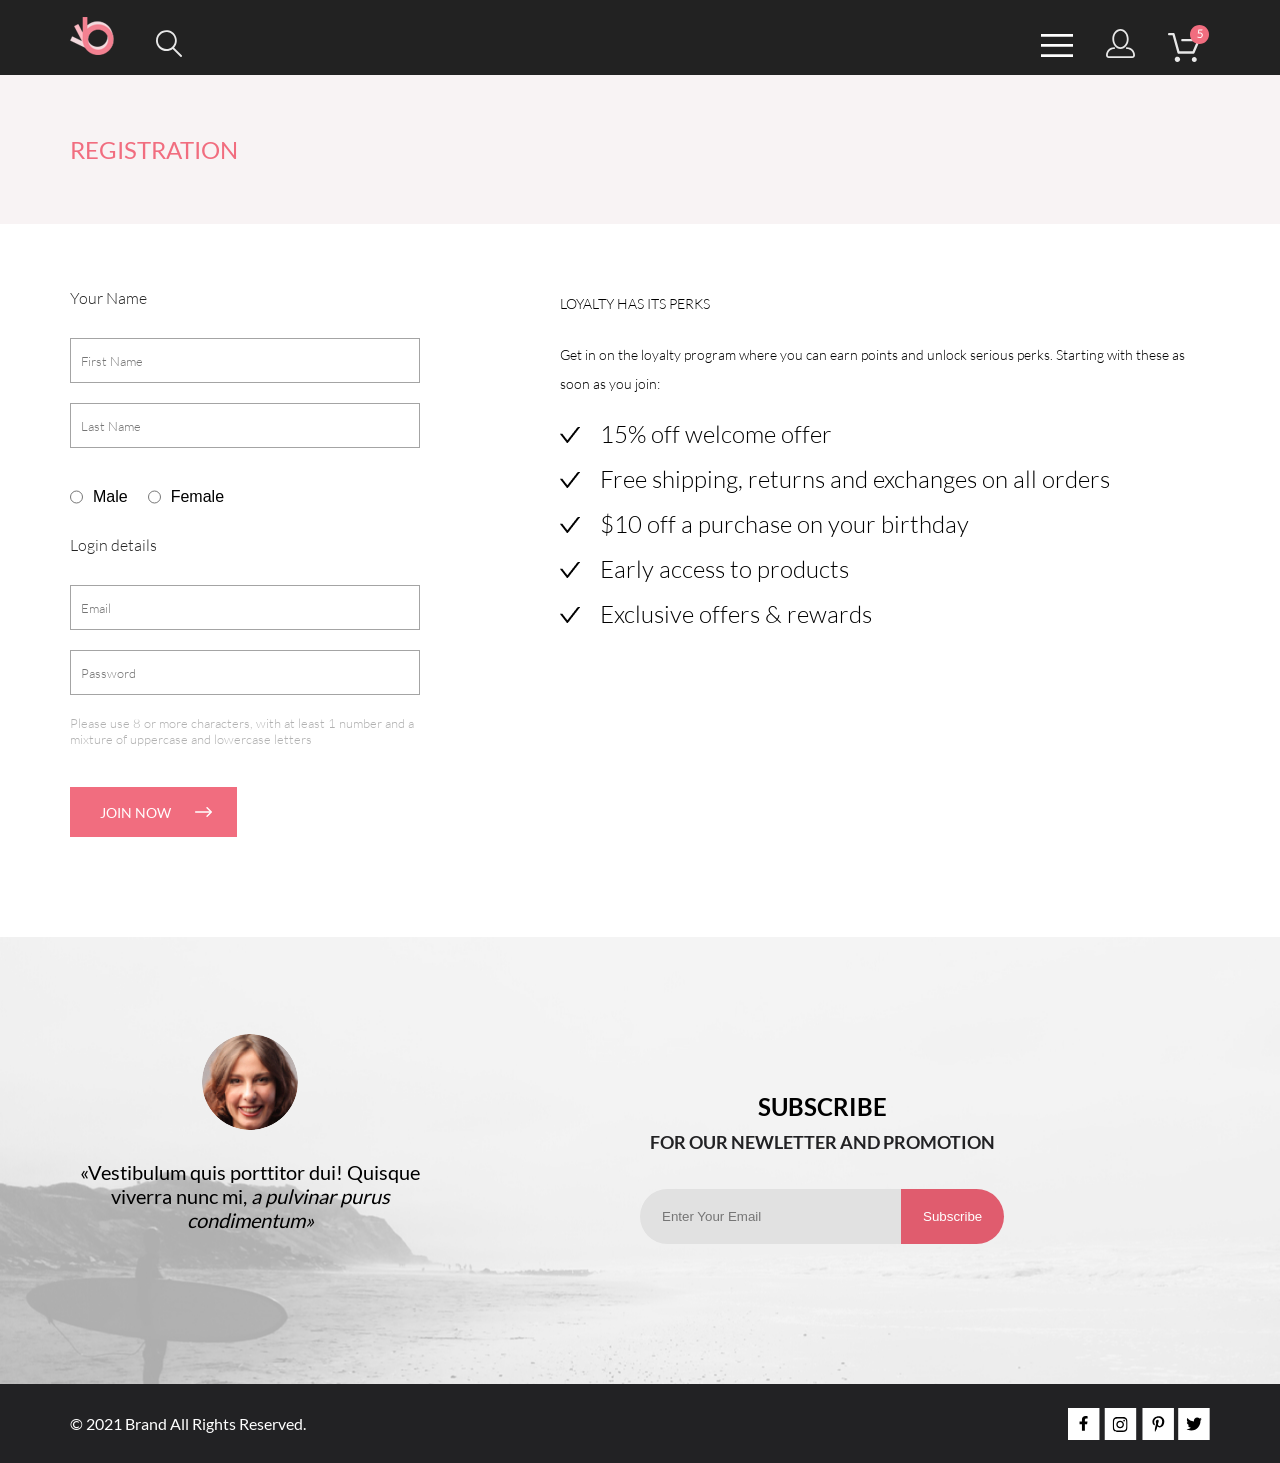
<file: registration.html>
<!DOCTYPE html>
<html lang="en">

<head>
    <meta charset="UTF-8">
    <meta name="viewport" content="width=device-width, initial-scale=1.0">
    <title>Registration</title>
    <link rel="stylesheet" href="css/style.css">
</head>

<body>
    <header class="main__header">
        <div class="container">
            <div class="heading">
                <div class="heading__item">
                    <a class="logo" href="index.html">
                        <img src="img/header/Logo.png" alt="Logo" height="38">
                    </a>
                    <button class="search__btn">
                        <svg width="27" height="28" viewBox="0 0 27 28" xmlns="http://www.w3.org/2000/svg">
                            <path
                                d="M19.0596 17.6259C20.6713 15.8658 21.6282 13.6048 21.7698 11.2225C21.9113 8.84018 21.2288 6.48173 19.8369 4.54318C18.445 2.60463 16.4285 1.20404 14.126 0.576619C11.8234 -0.0508009 9.3751 0.13316 7.19217 1.09761C5.00923 2.06205 3.22463 3.74825 2.13804 5.87302C1.05145 7.9978 0.729054 10.4318 1.225 12.7661C1.72094 15.1005 3.00501 17.1932 4.86158 18.6927C6.71814 20.1922 9.03413 21.0072 11.4206 21.0009C13.673 21.004 15.8645 20.27 17.6606 18.9109L25.4086 26.7179C25.4941 26.807 25.5965 26.8781 25.7099 26.927C25.8232 26.9759 25.9452 27.0017 26.0686 27.0029C26.1923 27.0033 26.3148 26.9782 26.4283 26.9292C26.5419 26.8801 26.6441 26.8082 26.7286 26.7179C26.9025 26.537 26.9997 26.2958 26.9997 26.0449C26.9997 25.794 26.9025 25.5528 26.7286 25.3719L19.0596 17.6259ZM2.88662 10.5009C2.89946 8.81563 3.41094 7.17187 4.35659 5.77685C5.30224 4.38183 6.63972 3.29801 8.20044 2.662C9.76115 2.02599 11.4752 1.86627 13.1266 2.20298C14.7779 2.53969 16.2926 3.35775 17.4797 4.55404C18.6668 5.75033 19.4732 7.27129 19.7972 8.92519C20.1212 10.5791 19.9483 12.2919 19.3002 13.8476C18.6522 15.4034 17.5581 16.7325 16.1559 17.6674C14.7536 18.6023 13.1059 19.1011 11.4206 19.1009C9.14916 19.0901 6.97482 18.1784 5.37484 16.566C3.77486 14.9537 2.87998 12.7724 2.88662 10.5009Z" />
                        </svg>
                    </button>
                </div>
                <div class="heading__item">
                    <nav class="menu">
                        <label class="menu-btn" for="menu-switch"><svg width="32" height="23" viewBox="0 0 32 23"
                                xmlns="http://www.w3.org/2000/svg">
                                <path d="M0 23V20.31H32V23H0ZM0 12.76V10.07H32V12.76H0ZM0 2.69V0H32V2.69H0Z" />
                            </svg></label>
                        <input id="menu-switch" type="checkbox">
                        <ul class="menu-list">
                            <label for="menu-list-close-btn" class="menu-list-close-btn"></label>
                            <input type="checkbox" id="menu-list-close-btn">
                            <span class="menu-list-title">menu</span>
                            <li class="menu-list-item">
                                <a href="#">man</a>
                                <ul class="menu-sublist">
                                    <li class="menu-sublist-item">
                                        <a href="#">Accessories</a>
                                    </li>
                                    <li class="menu-sublist-item">
                                        <a href="#">Bags</a>
                                    </li>
                                    <li class="menu-sublist-item">
                                        <a href="#">Denim</a>
                                    </li>
                                    <li class="menu-sublist-item">
                                        <a href="#">T-Shirts</a>
                                    </li>
                                </ul>
                            </li>
                            <li class="menu-list-item">
                                <a href="#">woman</a>
                                <ul class="menu-sublist">
                                    <li class="menu-sublist-item">
                                        <a href="#">Accessories</a>
                                    </li>
                                    <li class="menu-sublist-item">
                                        <a href="#">Jackets &amp;&nbsp;Coats</a>
                                    </li>
                                    <li class="menu-sublist-item">
                                        <a href="#">Polos</a>
                                    </li>
                                    <li class="menu-sublist-item">
                                        <a href="#">T-Shirts</a>
                                    </li>
                                    <li class="menu-sublist-item">
                                        <a href="#">Shirts</a>
                                    </li>
                                </ul>
                            </li>
                            <li class="menu-list-item">
                                <a href="#">kids</a>
                                <ul class="menu-sublist">
                                    <li class="menu-sublist-item">
                                        <a href="#">Accessories</a>
                                    </li>
                                    <li class="menu-sublist-item">
                                        <a href="#">Jackets &amp;&nbsp;Coats</a>
                                    </li>
                                    <li class="menu-sublist-item">
                                        <a href="#">Polos</a>
                                    </li>
                                    <li class="menu-sublist-item">
                                        <a href="#">T-Shirts</a>
                                    </li>
                                    <li class="menu-sublist-item">
                                        <a href="#">Shirts</a>
                                    </li>
                                    <li class="menu-sublist-item">
                                        <a href="#">Bags</a>
                                    </li>
                                </ul>
                            </li>
                        </ul>
                    </nav>
                    <button class="account__btn icon">
                        <svg width="29" height="29" viewBox="0 0 29 29" xmlns="http://www.w3.org/2000/svg">
                            <path
                                d="M14.5 19.937C19 19.937 22.656 15.464 22.656 9.968C22.656 4.472 19 0 14.5 0C13.3631 0.0217413 12.2463 0.303398 11.2351 0.823397C10.2239 1.34339 9.34507 2.08794 8.66602 3C7.12663 4.99573 6.30819 7.45381 6.34399 9.974C6.34399 15.465 10 19.937 14.5 19.937ZM14.5 1.813C18 1.813 20.844 5.472 20.844 9.969C20.844 14.466 17.998 18.125 14.5 18.125C11.002 18.125 8.15603 14.465 8.15503 9.969C8.15403 5.473 11 1.813 14.5 1.813ZM20.844 18.125C20.6036 18.125 20.373 18.2205 20.203 18.3905C20.033 18.5605 19.9375 18.7911 19.9375 19.0315C19.9375 19.2719 20.033 19.5025 20.203 19.6725C20.373 19.8425 20.6036 19.938 20.844 19.938C22.526 19.9399 24.1386 20.6088 25.3279 21.7982C26.5172 22.9875 27.1861 24.6 27.188 26.282C27.1875 26.5221 27.0918 26.7523 26.922 26.9221C26.7522 27.0918 26.5221 27.1875 26.282 27.188H2.71997C2.47985 27.1875 2.24975 27.0918 2.07996 26.9221C1.91016 26.7523 1.81449 26.5221 1.81396 26.282C1.81608 24.6001 2.48517 22.9877 3.67444 21.7985C4.86371 20.6092 6.47608 19.9401 8.15796 19.938C8.39824 19.938 8.62868 19.8425 8.79858 19.6726C8.96849 19.5027 9.06396 19.2723 9.06396 19.032C9.06396 18.7917 8.96849 18.5613 8.79858 18.3914C8.62868 18.2215 8.39824 18.126 8.15796 18.126C5.99541 18.1279 3.92201 18.9875 2.39258 20.5164C0.863144 22.0453 0.00264777 24.1185 0 26.281C0.000794067 27.0019 0.287502 27.693 0.797241 28.2027C1.30698 28.7125 1.99811 28.9992 2.71899 29H26.282C27.0027 28.9989 27.6936 28.7121 28.2031 28.2024C28.7126 27.6927 28.9992 27.0017 29 26.281C28.9974 24.1187 28.1372 22.0457 26.6083 20.5168C25.0793 18.9878 23.0063 18.1276 20.844 18.125Z" />
                        </svg>
                    </button>
                    <button class="cart__btn icon">
                        <svg width="42" height="37" viewBox="0 0 42 37" xmlns="http://www.w3.org/2000/svg">
                            <path
                                d="M26.2009 37C25.5532 36.9738 24.9415 36.6948 24.4972 36.2227C24.0529 35.7506 23.8114 35.1232 23.8245 34.475C23.8376 33.8269 24.1043 33.2097 24.5673 32.7559C25.0303 32.3022 25.6527 32.048 26.301 32.048C26.9493 32.048 27.5717 32.3022 28.0347 32.7559C28.4977 33.2097 28.7644 33.8269 28.7775 34.475C28.7906 35.1232 28.549 35.7506 28.1047 36.2227C27.6604 36.6948 27.0488 36.9738 26.401 37H26.2009ZM6.75293 34.32C6.75293 33.79 6.91011 33.2718 7.20459 32.8311C7.49907 32.3904 7.91764 32.0469 8.40735 31.844C8.89705 31.6412 9.43594 31.5881 9.95581 31.6915C10.4757 31.7949 10.9532 32.0502 11.328 32.425C11.7028 32.7998 11.9581 33.2773 12.0615 33.7972C12.1649 34.317 12.1118 34.8559 11.9089 35.3456C11.7061 35.8353 11.3626 36.2539 10.9219 36.5483C10.4812 36.8428 9.96304 37 9.43298 37C9.08087 37.0003 8.73212 36.9311 8.40674 36.7966C8.08136 36.662 7.78569 36.4646 7.53662 36.2158C7.28755 35.9669 7.09001 35.6713 6.9552 35.3461C6.82039 35.0208 6.75098 34.6721 6.75098 34.32H6.75293ZM10.553 28.686C10.2935 28.6868 10.0409 28.6024 9.83411 28.4457C9.62727 28.2891 9.47758 28.0689 9.40796 27.819L4.57495 10.364H1.18201C0.868521 10.364 0.567859 10.2395 0.346191 10.0178C0.124523 9.79614 0 9.49549 0 9.18201C0 8.86852 0.124523 8.56787 0.346191 8.3462C0.567859 8.12454 0.868521 8.00001 1.18201 8.00001H5.46301C5.7225 7.99919 5.97504 8.08372 6.18176 8.24057C6.38848 8.39742 6.53784 8.61788 6.60693 8.86801L11.4399 26.323H24.6179L29.001 16.275H14.401C14.2428 16.2796 14.0854 16.2524 13.9379 16.1951C13.7904 16.1377 13.6559 16.0513 13.5424 15.9411C13.4288 15.8308 13.3386 15.6989 13.277 15.5532C13.2154 15.4074 13.1836 15.2508 13.1836 15.0925C13.1836 14.9343 13.2154 14.7776 13.277 14.6319C13.3386 14.4861 13.4288 14.3542 13.5424 14.2439C13.6559 14.1337 13.7904 14.0473 13.9379 13.9899C14.0854 13.9326 14.2428 13.9054 14.401 13.91H30.814C31.0097 13.91 31.2022 13.9587 31.3744 14.0517C31.5465 14.1448 31.6928 14.2793 31.7999 14.443C31.9078 14.6073 31.9734 14.7957 31.9908 14.9914C32.0083 15.1872 31.9771 15.3842 31.9 15.565L26.495 27.977C26.4026 28.1876 26.251 28.3668 26.0585 28.4927C25.866 28.6186 25.641 28.6858 25.411 28.686H10.553Z" />
                            <path class="cart__btn__path-F16D7F"
                                d="M31.502 19C36.7487 19 41.002 14.7467 41.002 9.5C41.002 4.25329 36.7487 0 31.502 0C26.2552 0 22.002 4.25329 22.002 9.5C22.002 14.7467 26.2552 19 31.502 19Z" />
                            <path class="cart__btn__path-white"
                                d="M30.8146 7.648C31.2626 7.552 31.6746 7.504 32.0506 7.504C32.4986 7.504 32.8946 7.57 33.2386 7.702C33.5826 7.834 33.8686 8.016 34.0966 8.248C34.3286 8.48 34.5026 8.754 34.6186 9.07C34.7386 9.386 34.7986 9.73 34.7986 10.102C34.7986 10.558 34.7186 10.97 34.5586 11.338C34.4026 11.706 34.1846 12.022 33.9046 12.286C33.6286 12.546 33.3026 12.746 32.9266 12.886C32.5506 13.026 32.1446 13.096 31.7086 13.096C31.4566 13.096 31.2146 13.07 30.9826 13.018C30.7506 12.97 30.5326 12.904 30.3286 12.82C30.1286 12.736 29.9426 12.64 29.7706 12.532C29.5986 12.424 29.4466 12.31 29.3146 12.19L29.6446 11.734C29.7166 11.63 29.8106 11.578 29.9266 11.578C30.0066 11.578 30.0966 11.61 30.1966 11.674C30.2966 11.734 30.4186 11.802 30.5626 11.878C30.7066 11.954 30.8746 12.024 31.0666 12.088C31.2626 12.148 31.4946 12.178 31.7626 12.178C32.0626 12.178 32.3326 12.13 32.5726 12.034C32.8126 11.938 33.0186 11.802 33.1906 11.626C33.3626 11.446 33.4946 11.232 33.5866 10.984C33.6786 10.736 33.7246 10.458 33.7246 10.15C33.7246 9.882 33.6846 9.64 33.6046 9.424C33.5286 9.208 33.4106 9.024 33.2506 8.872C33.0946 8.72 32.8986 8.602 32.6626 8.518C32.4266 8.434 32.1506 8.392 31.8346 8.392C31.6186 8.392 31.3926 8.41 31.1566 8.446C30.9246 8.482 30.6866 8.54 30.4426 8.62L29.7706 8.422L30.4606 4.402H34.5346V4.87C34.5346 5.022 34.4866 5.148 34.3906 5.248C34.2986 5.344 34.1386 5.392 33.9106 5.392H31.2106L30.8146 7.648Z" />
                        </svg>
                    </button>
                </div>
            </div>
        </div>
    </header>

    <main>
        <div class="top__nav__wrap">
            <div class="container">
                <span class="top__nav__title top__nav__title__registration">registration</span>
            </div>
        </div>

        <div class="container">
            <article class="registration">
                <form class="registration__form" action="#">
                    <span class="registration__form-title">Your Name</span>
                    <label for="first__name"></label>
                    <input class="registration__form-input" id="first__name" type="text" placeholder="First Name">
                    <label for="last__name"></label>
                    <input class="registration__form-input" id="last__name" type="text" placeholder="Last Name">
                    <div class="registration__form__gender__wrap">
                        <label class="registration__form__gender">
                            <input type="radio" name="answer"><span>Male</span>
                        </label>
                        <label class="registration__form__gender">
                            <input type="radio" name="answer"><span>Female</span>
                        </label>
                    </div>
                    <span class="registration__form-title">Login details</span>
                    <label for="email"></label>
                    <input class="registration__form-input" id="email" type="email" placeholder="Email">
                    <label for="password"></label>
                    <input class="registration__form-input" id="password" type="password" placeholder="Password">
                    <p class="registration__form-password">Please use 8 or more characters, with at least 1 number and a
                        mixture of uppercase and lowercase
                        letters</p>
                    <div class="registration__form-btn-wrap">
                        <input class="registration__form-btn" type="submit" value="join now">
                        <svg class="registration__btn-svg" width="17" height="10" viewBox="0 0 17 10" fill="none"
                            xmlns="http://www.w3.org/2000/svg">
                            <path fill-rule="evenodd" clip-rule="evenodd"
                                d="M11.54 0.208095C11.6058 0.142131 11.684 0.0897967 11.77 0.0540883C11.8561 0.01838 11.9483 0 12.0415 0C12.1347 0 12.2269 0.01838 12.313 0.0540883C12.399 0.0897967 12.4772 0.142131 12.543 0.208095L16.7929 4.458C16.8589 4.5238 16.9112 4.60196 16.9469 4.68802C16.9826 4.77407 17.001 4.86632 17.001 4.95949C17.001 5.05266 16.9826 5.14491 16.9469 5.23097C16.9112 5.31702 16.8589 5.39518 16.7929 5.46098L12.543 9.71089C12.41 9.84389 12.2296 9.91861 12.0415 9.91861C11.8534 9.91861 11.673 9.84389 11.54 9.71089C11.407 9.57788 11.3323 9.39749 11.3323 9.2094C11.3323 9.0213 11.407 8.84091 11.54 8.70791L15.2898 4.95949L11.54 1.21107C11.474 1.14528 11.4217 1.06711 11.386 0.981059C11.3503 0.895005 11.3319 0.802752 11.3319 0.709584C11.3319 0.616415 11.3503 0.524162 11.386 0.438109C11.4217 0.352055 11.474 0.273891 11.54 0.208095Z" />
                            <path fill-rule="evenodd" clip-rule="evenodd"
                                d="M0 4.95948C0 4.77162 0.0746263 4.59146 0.207462 4.45862C0.340297 4.32579 0.52046 4.25116 0.708318 4.25116H15.583C15.7708 4.25116 15.951 4.32579 16.0838 4.45862C16.2167 4.59146 16.2913 4.77162 16.2913 4.95948C16.2913 5.14734 16.2167 5.3275 16.0838 5.46033C15.951 5.59317 15.7708 5.6678 15.583 5.6678H0.708318C0.52046 5.6678 0.340297 5.59317 0.207462 5.46033C0.0746263 5.3275 0 5.14734 0 4.95948Z" />
                        </svg>
                    </div>
                </form>
                <div class="registration__loyalty">
                    <span class="registration__loyalty__title">loyalty has its perks</span>
                    <p class="registration__loyalty__txt">Get in on the loyalty program where you can earn points and
                        unlock
                        serious perks. Starting with
                        these as soon as you join:
                    </p>
                    <ul class="registration__loyalty__list">
                        <li class="registration__loyalty__list-item">
                            15% off welcome offer
                        </li>
                        <li class="registration__loyalty__list-item">
                            Free shipping, returns and exchanges on all orders
                        </li>
                        <li class="registration__loyalty__list-item">
                            $10 off a purchase on your birthday
                        </li>
                        <li class="registration__loyalty__list-item">
                            Early access to products
                        </li>
                        <li class="registration__loyalty__list-item">
                            Exclusive offers & rewards
                        </li>
                    </ul>
                </div>
            </article>
        </div>

        <div class="subscribe__wrap">
            <div class="container">
                <section class="subscribe">
                    <div class="subscribe__info__wrap">
                        <div class="subscribe__info">
                            <div class="subscribe__info__avatar"></div>
                            <p class="subscribe__info__txt">&laquo;Vestibulum quis porttitor dui! Quisque viverra
                                nunc&nbsp;mi,
                                <i>a&nbsp;pulvinar purus condimentum&raquo;</i>
                            </p>
                        </div>
                    </div>
                    <div class="subscribing">
                        <span class="subscribing__title">subscribe</span>
                        <span class="subscribing__subtitle">for our newletter and promotion</span>
                        <form action="#" class="subscribing__form">
                            <input class="subscribing__form__email" type="email" placeholder="Enter Your Email"
                                required>
                            <input class="subscribing__form__btn" type="submit" value="Subscribe">
                        </form>
                    </div>
                </section>
            </div>
        </div>
    </main>
    <footer class="page__footer">
        <div class="container">
            <div class="footer__wrap">
                <p class="page__footer__txt">&copy; 2021 Brand All Rights Reserved.</p>
                <div class="page__footer__socials">
                    <a href="#" class="page__footer__socials__item">
                        <svg width="32" height="32" viewBox="0 0 32 32" xmlns="http://www.w3.org/2000/svg">
                            <path d="M31.4506 0H0V32H31.4506V0Z" />
                            <path class="socials__logo"
                                d="M19.0884 16.28L19.5069 13.616H16.8902V11.8873C16.8902 11.1585 17.2557 10.4481 18.4277 10.4481H19.6172V8.17997C19.6172 8.17997 18.5377 8 17.5056 8C15.3507 8 13.9422 9.27593 13.9422 11.5857V13.616H11.5469V16.28H13.9422V22.72H16.8902V16.28H19.0884Z" />
                        </svg>
                    </a>
                    <a href="#" class="page__footer__socials__item">
                        <svg width="33" height="32" viewBox="0 0 33 32" xmlns="http://www.w3.org/2000/svg">
                            <path d="M32.1889 0H0.738281V32H32.1889V0Z" />
                            <g clip-path="url(#clip0)">
                                <path class="socials__logo"
                                    d="M16.139 12.6816C14.0238 12.6816 12.3177 14.3849 12.3177 16.4966C12.3177 18.6083 14.0238 20.3117 16.139 20.3117C18.2541 20.3117 19.9602 18.6083 19.9602 16.4966C19.9602 14.3849 18.2541 12.6816 16.139 12.6816ZM16.139 18.9769C14.7721 18.9769 13.6547 17.8646 13.6547 16.4966C13.6547 15.1287 14.7688 14.0164 16.139 14.0164C17.5092 14.0164 18.6233 15.1287 18.6233 16.4966C18.6233 17.8646 17.5058 18.9769 16.139 18.9769ZM21.0078 12.5255C21.0078 13.0203 20.6087 13.4154 20.1165 13.4154C19.621 13.4154 19.2252 13.0169 19.2252 12.5255C19.2252 12.0341 19.6243 11.6357 20.1165 11.6357C20.6087 11.6357 21.0078 12.0341 21.0078 12.5255ZM23.5386 13.4287C23.4821 12.2367 23.2094 11.1808 22.3347 10.3109C21.4634 9.44097 20.4058 9.1687 19.2119 9.10894C17.9814 9.03921 14.2932 9.03921 13.0627 9.10894C11.8721 9.16538 10.8145 9.43765 9.93987 10.3076C9.06522 11.1775 8.79584 12.2333 8.73597 13.4253C8.66613 14.6539 8.66613 18.3361 8.73597 19.5646C8.79251 20.7566 9.06522 21.8124 9.93987 22.6824C10.8145 23.5523 11.8688 23.8246 13.0627 23.8843C14.2932 23.9541 17.9814 23.9541 19.2119 23.8843C20.4058 23.8279 21.4634 23.5556 22.3347 22.6824C23.2061 21.8124 23.4788 20.7566 23.5386 19.5646C23.6085 18.3361 23.6085 14.6572 23.5386 13.4287ZM21.949 20.8828C21.6895 21.5335 21.1874 22.0349 20.5322 22.2972C19.5511 22.6857 17.2231 22.596 16.139 22.596C15.0548 22.596 12.7235 22.6824 11.7457 22.2972C11.0939 22.0382 10.5917 21.5369 10.329 20.8828C9.93987 19.9033 10.0297 17.5791 10.0297 16.4966C10.0297 15.4142 9.9432 13.0867 10.329 12.1105C10.5884 11.4597 11.0906 10.9583 11.7457 10.696C12.7268 10.3076 15.0548 10.3972 16.139 10.3972C17.2231 10.3972 19.5545 10.3109 20.5322 10.696C21.184 10.955 21.6862 11.4564 21.949 12.1105C22.3381 13.09 22.2483 15.4142 22.2483 16.4966C22.2483 17.5791 22.3381 19.9066 21.949 20.8828Z" />
                            </g>
                            <defs>
                                <clipPath id="clip0">
                                    <rect width="14.8991" height="17" transform="translate(8.68555 8)" />
                                </clipPath>
                            </defs>
                        </svg>
                    </a>
                    <a href="#" class="page__footer__socials__item">
                        <svg width="32" height="32" viewBox="0 0 32 32" xmlns="http://www.w3.org/2000/svg">
                            <path d="M31.9252 0H0.474609V32H31.9252V0Z" />
                            <g clip-path="url(#clip0)">
                                <path class="socials__logo"
                                    d="M16.7403 8.20312C13.5556 8.20312 10.4082 10.3406 10.4082 13.8C10.4082 16 11.6374 17.25 12.3823 17.25C12.6896 17.25 12.8666 16.3875 12.8666 16.1438C12.8666 15.8531 12.1309 15.2344 12.1309 14.025C12.1309 11.5125 14.0305 9.73125 16.4889 9.73125C18.6027 9.73125 20.1671 10.9406 20.1671 13.1625C20.1671 14.8219 19.506 17.9344 17.3642 17.9344C16.5913 17.9344 15.9302 17.3719 15.9302 16.5656C15.9302 15.3844 16.7496 14.2406 16.7496 13.0219C16.7496 10.9531 13.835 11.3281 13.835 13.8281C13.835 14.3531 13.9002 14.9344 14.133 15.4125C13.7046 17.2688 12.8293 20.0344 12.8293 21.9469C12.8293 22.5375 12.9131 23.1188 12.969 23.7094C13.0745 23.8281 13.0218 23.8156 13.1832 23.7563C14.7476 21.6 14.6917 21.1781 15.3994 18.3562C15.7812 19.0875 16.7683 19.4812 17.5505 19.4812C20.8469 19.4812 22.3275 16.2469 22.3275 13.3313C22.3275 10.2281 19.6643 8.20312 16.7403 8.20312Z" />
                            </g>
                            <defs>
                                <clipPath id="clip0">
                                    <rect width="11.9193" height="16" transform="translate(10.4082 8)" />
                                </clipPath>
                            </defs>
                        </svg>
                    </a>
                    <a href="#" class="page__footer__socials__item">
                        <svg width="32" height="32" viewBox="0 0 32 32" xmlns="http://www.w3.org/2000/svg">
                            <path d="M31.6635 0H0.212891V32H31.6635V0Z" />
                            <g clip-path="url(#clip0)">
                                <path class="socials__logo"
                                    d="M22.417 12.7405C22.427 12.8826 22.427 13.0248 22.427 13.1669C22.427 17.5019 19.1498 22.4969 13.1599 22.4969C11.3145 22.4969 9.60022 21.9588 8.1582 21.0248C8.4204 21.0552 8.67247 21.0654 8.94475 21.0654C10.4674 21.0654 11.8691 20.5476 12.9884 19.6644C11.5565 19.6339 10.3565 18.6898 9.94305 17.3903C10.1447 17.4207 10.3464 17.441 10.5582 17.441C10.8506 17.441 11.1431 17.4004 11.4153 17.3294C9.92291 17.0248 8.80355 15.705 8.80355 14.1111V14.0705C9.23715 14.3141 9.74139 14.4664 10.2758 14.4867C9.39849 13.8979 8.82373 12.8928 8.82373 11.7557C8.82373 11.1466 8.98504 10.5882 9.26741 10.1009C10.8708 12.0908 13.2809 13.3902 15.9833 13.5324C15.9329 13.2887 15.9027 13.035 15.9027 12.7811C15.9027 10.974 17.3548 9.50195 19.1598 9.50195C20.0976 9.50195 20.9446 9.89789 21.5396 10.5375C22.2757 10.3954 22.9816 10.1212 23.6068 9.74561C23.3648 10.507 22.8505 11.1466 22.1749 11.5527C22.8304 11.4817 23.4657 11.2989 24.0505 11.0451C23.6069 11.6948 23.0522 12.2735 22.417 12.7405Z" />
                            </g>
                            <defs>
                                <clipPath id="clip0">
                                    <rect width="15.8924" height="16" transform="translate(8.1582 8)" />
                                </clipPath>
                            </defs>
                        </svg>
                    </a>
                </div>
            </div>
        </div>
    </footer>
</body>

</html>
</file>
<file: lesson-1/css/style.css>
@font-face {
    font-family: lato;
    src: url(../fonts/lato-regular.ttf);  
    font-weight: 400;
    font-style: normal;
}

@font-face {
    font-family: lato;
    src: url(../fonts/lato-bold.ttf);  
    font-weight: 700;
    font-style: normal;
}

@font-face {
    font-family: lato;
    src: url(../fonts/lato-light.ttf);  
    font-weight: 300;
    font-style: normal;
}

* {
    margin: 0;
    padding: 0;
}
  
body {
    font-family: sans-serif;
}

.main__header {
    background-color: #222222;
    min-height: 75px;
}
.container {
    max-width: 1140px;
    margin: 0 auto;
}
.heading {
    display: flex;
    justify-content: space-between;
}

.heading__item {
    display: flex;
    padding-top: 25px;
}
.logo {
    margin-top: -8px;
    text-decoration: none;
}
/* ------------------- BUTTONS ------------------- */
.icon {
    margin-right: 33px;
    cursor: pointer;
    background-color: transparent;
}
.icon:last-child {
    margin-right: 0;
}

.search__btn {
    margin-left: 41px;
    background-color: transparent;
    fill: #E8E8E8;
    cursor: pointer;
    border: none;
}

.search__btn:hover {
    fill: #F16D7F;
    transition: 0.3s;
}

.search__btn:active {
    fill: #E8E8E8;
    transition: 0.3s;
}

/* .hamburger__btn__wrap {
    position: relative;
    width: 35px;
    height: 30px;
    top: 4px;
}
.hamburger__btn {
    position: absolute;
    top: 15px;
    width: 32px;
    height: 3px;
    background: #E8E8E8;
}
  
.hamburger__btn:before {
    top: -10px;
}
  
.hamburger__btn:after {
    top: 10px;
}
  
.hamburger__btn:before,
.hamburger__btn:after {
    content: '';
    position: absolute;
    width: 32px;
    height: 3px;
    background: #E8E8E8;
}

  .hamburger__btn__wrap:hover .hamburger__btn:before,
  .hamburger__btn__wrap:hover .hamburger__btn:after, 
  .hamburger__btn__wrap:hover .hamburger__btn {
    transition: 0.3s;
    background: #F16D7F;
}

  .hamburger__btn__wrap:active .hamburger__btn:before,
  .hamburger__btn__wrap:active .hamburger__btn:after, 
  .hamburger__btn__wrap:active .hamburger__btn {
    transition: 0.3s;
    background: #E8E8E8;
} */

/* ------------------------------------------- */
.menu-btn {
    display: flex;
    justify-content: center;
    align-items: center;
    width: 32px;
    height: 32px;
    cursor: pointer;
    fill: #fff;
    transition: 0.3s;
}

.menu-btn:hover {
    fill: #F16D7F;
}

.menu-btn:active {
    fill: #E8E8E8;
}
#menu-switch {
    display: none;
}

#menu-switch:checked ~ .menu-list {
    display: block;
}

#menu-switch:checked ~ .page-header-banner {
    border: 8px solid red;
}

.menu {
    align-self: center;
}
.menu-list {
    display: none; 
    width: 232px;
    min-height: 764px;
    padding: 16px 33px;
    box-sizing: border-box;
    background-color: #fff;
    list-style: none;
    position: absolute;
    top: 75px;
    right: 0;
    z-index: 20;
}

.menu-list-close-btn {
    display: block;
    width: 12px;
    height: 12px;
    margin: 0;
    padding: 0;
    position: relative;
    top: 0;
    left: 170px;
    cursor: pointer;
}

#menu-list-close-btn[type=checkbox] {
    display: none;
}

.menu-list-close-btn::before,
.menu-list-close-btn::after {
    content: "";
    display: block;
    width: 18px;
    height: 2px;
    background: #6F6E6E;
    border-radius: 10px;
    position: absolute;
    top: 5px;
    left: -3px;
    transform: rotate(45deg);
}

.menu-list-close-btn::after {
    transform: rotate(-45deg)
}

.menu-list-close-btn:hover::before,
.menu-list-close-btn:hover::after {
    background: #B7B6B6;
}

.menu-list-close-btn:active::before,
.menu-list-close-btn:active::after {
    background: #535353;
}

.menu-list-title {
    display: block;
    margin: 9px 0 24px 0;
    font-weight: bold;
    color: #000000;
    text-transform: uppercase;
}

.menu-title>a,
.menu-list-item>a,
.menu-sublist-item>a {
    font-style: normal;
    font-size: 14px;
    line-height: 17px;
    font-weight: normal;
}

.menu-list-item>a {
    display: block;
    margin: 0 0 11px 0;
    color: #F16D7F;
    text-transform: uppercase;
    text-decoration: none;
}

.menu-list-item:hover>a {
    color: #9889D7;
}

.menu-list-item:active>a {
    color: #9D2334;
}

.menu-sublist {
    padding: 0 0 0 21.5px;
    box-sizing: border-box;
    list-style: none;
}

.menu-sublist-item>a {
    display: block;
    width: 100%;
    height: 100%;
    margin: 0 0 11px 0;
    color: #6F6E6E;
}

.menu-sublist-item a {
    text-decoration: none;
}

.menu-sublist-item:hover a {
    text-decoration: underline;
}

.menu-sublist-item:active a {
    text-decoration: none;
}

.menu-btn {
    margin-right: 33px;
}
/* ------------------------------------------- */
.account__btn {
    border: none;
}
  
.account__btn svg {
    fill: #E8E8E8;
}

.account__btn:hover svg {
    transition: 0.3s;
    fill: #F16D7F;
}

.account__btn:active svg {
    transition: 0.3s;
    fill: #E8E8E8;
}

.cart__btn {
    border: none;
}

.cart__btn svg {
    fill: #E8E8E8;
}

.cart__btn__path-F16D7F {
    fill: #F16D7F;
}

.cart__btn__path-white {
    fill: white;
}

.cart__btn:hover svg {
    transition: 0.3s;
    fill: #F16D7F;
}

.cart__btn:active svg {
    transition: 0.3s;
    fill: #E8E8E8;
}

.search__input {
    justify-content: start;
    height: 30px;
    width: 150px;
    margin-left: 15px;
}

/* ------------------- /BUTTONS ------------------- */
.page__header__wrap {
    background-color: #F1E4E6;
}

.page__header {
    display: flex;
}

.page__header__photo {
    display: block;
    margin-left: -20%;
}
.page__header__text {
    display: flex;
    flex-direction: column;
    position: relative;
    margin-top: 25%;
    margin-left: 64px;
    font-family: lato;
    font-weight: 700;
    font-style: normal;
}

.page__header__text__h1 {
    text-transform: uppercase;
    font-size: 48px;
    line-height: 58px;
}

.page__header__text__p {
    text-transform: uppercase;
    font-size: 32px;
    line-height: 38px;
}
.page__header__text::before {
    position: absolute;
    content: "";
    display: block;
    box-sizing: border-box;
    border-left: 12px solid #F16D7F;
    height: 92px;
    left: -22px;
}
.red {
    color: #F16D7F;
}

.categories {
    margin-top: 65px;
    display: flex;
    justify-content: space-between;
    flex-wrap: wrap;
}
.categories__item  {
    display: flex;
    min-height: 260px;
    min-width: 360px;
    background-size: cover;
    justify-content:center;
    align-items:center;
    flex-direction: column;
}

.categories__item__subtitle {
    text-transform: uppercase;
    font-family: lato;
    font-weight: normal;
    font-style: normal;
    font-size: 16px;
    color: #fff;
}

.categories__item__title {
    text-transform: uppercase;
    font-family: lato;
    font-weight: normal;
    font-style: normal;
    font-size: 24px;
}
.categories__item:last-child {
    width: 100%;
    margin-top: 30px;
    min-height: 180px;
}
.categories__item__1 {
    background: url(../img/offers/woman_offer.jpg) no-repeat center center;
} 

.categories__item__2 {
    background: url(../img/offers/man_offer.jpg) no-repeat center center;
}

.categories__item__3 {
    background: url(../img/offers/kids_offer.jpg) no-repeat center center;
}

.categories__item__4 {
    background: url(../img/offers/accesories_offer.jpg) no-repeat center center;
}

/* ---------Products-------- */

.products {
    display: flex;
    text-align: center;
    flex-wrap: wrap;
    justify-content: space-between;
    
}

.products__header {
    margin-top: 100px;
    display: flex;
    flex-direction: column;
    width: 100%;
    margin-bottom: 48px;
}

.products__title {
    font-family: lato;
    font-weight: 400;
    font-style: normal;
    font-size: 30px;
    line-height: 36px;
    color: #222222;
}

.products__subtitle {
    font-family: lato;
    font-weight: 400;
    font-style: normal;
    font-size: 14px;
    line-height: 17px;
    color: #9F9F9F;
}

.products__item {
    width: 360px;
    margin-bottom: 30px;
    position: relative;
    background: #F8F8F8;
    text-decoration: none;
}
  
.products__item:hover .products__item__btn {
    display: flex;
}
  
.products__item:hover .products__item__btn:hover {
    background-color: #ccc;
    color: #000;
    border: 1px solid #000;
}
  
.products__item:hover .products__item__btn:hover svg {
    fill: #000;
}
  
.products__item:hover .products__item__btn:active {
    background-color: transparent;
    color: #fff;
    border: 1px solid #fff;
}
  
.products__item:hover .products__item__btn:active svg {
    fill: #fff;
}
  
.products__item:hover .products__item__photo {
    filter: brightness(50%);
} 
  
.products__item__photo {
    display: block;
    width: 100%;
    margin: 0 auto;
}
  
.products__item__txt__wrp {
    padding: 25px 18px 20px 18px;
    box-sizing: border-box;
    text-align: center;
}
  
.products__item__title {
    display: block;
    margin: 0 0 12px 0;
    text-transform: uppercase;
    font-size: 13px;
    line-height: 16px;
    color: #000000;
}
  
.products__item__txt {
    margin: 0 0 18px 0;
    font-family: lato;
    font-weight: 300;
    font-style: normal;
    font-size: 14px;
    line-height: 17px;
    color: #5D5D5D;
    text-decoration: none;
}
  
.products__item__price {
    display: block;
    margin: 0;
    font-family: lato;
    font-weight: 400;
    font-style: normal;
    font-size: 16px;
    line-height: 19px;
    color: #F16D7F;
}
  
.products__item__btn {
    display: none;
    justify-content: center;
    align-items: center;
    width: 38.3%;
    min-height: 43px;
    border: 1px solid #FFFFFF;
    background: transparent;
    text-align: center;
    font-family: lato;
    font-weight: 400;
    font-style: normal;
    font-size: 14px;
    line-height: 17px;
    cursor: pointer;
    color: #FFFFFF;
    position: absolute;
    top: 188px;
    left: 32.7%;
    transition: 0.3s;
}
  
.products__item__btn svg {
    fill: #fff;
    margin: 0 11px 0 0;
}

.products__btn__wrap {
    width: 100%;
    margin-bottom: 95px;
    margin-top: 10px;
}
.products__btn {
    display: block;
    border: 1px solid #F16D7F;
    color: #F16D7F;
    background-color: #fff;
    min-width: 212px;
    min-height: 48px;
    cursor: pointer;
    transition: 0.3s;
    margin: 0 auto;
}

.products__btn:hover {
    background-color: #F16D7F;
    color: #fff;
    transition: 0.3s;
}

.products__btn:active {
    color: #F16D7F;
    background-color: #fff;
    transition: 0.3s;
}

/* ---------/Products-------- */

.features__wrap {
    background-color: #222224;
}
.features {
    display: flex;
}
.features__item {
    display: flex;
    flex-direction: column;
    align-items: center;
    text-align: center;
    margin: 104px auto;
}

.features__item__icon {
    fill: #F16D7F;
    margin-bottom: 19px;
}

.features__item__title {
    display: block;
    color: #FBFBFB;
    font-family: lato;
    font-weight: 400;
    font-style: normal;
    font-size: 19.96px;
    line-height: 24px;
    margin-bottom: 16px;
}

.features__item__txt{
    color: #FBFBFB;
    font-family: lato;
    font-weight: 300;
    font-style: normal;
    font-size: 13.972px;
    line-height: 17px;
}
/* ------Subscribe------- */
.subscribe__wrap {
    background: url(../img/subscribe/subscribe-bg.jpg) no-repeat center;
    background-color: #E1E1E1;
}
.subscribe {
    display: flex;
    padding-bottom: 140px;
}
.subscribe__info__wrap {
    width: 50%;
}
.subscribe__info {
    display: flex;
    flex-direction: column;
    align-items: center;
    text-align: center;
    padding-top: 97px;
    width: 360px;
}

.subscribe__info__avatar {
    width: 96px;
    height: 96px;
    margin-bottom: 30px;
    background: url(../img/subscribe/subscribe-img.jpg) no-repeat center;
    border-radius: 50%;
}

.subscribe__info__txt {
    font-family: lato;
    font-weight: 400;
    font-style: normal;
    font-size: 20px;
    line-height: 24px;
}

.subscribing {
    display: flex;
    flex-direction: column;
    align-items: center;
    text-align: center;
}
.subscribing__title {
    padding-top: 150px;
    text-transform: uppercase;
    font-family: lato;
    font-weight: 700;
    font-style: normal;
    font-size: 24px;
    line-height: 167.2%
}

.subscribing__subtitle {
    text-transform: uppercase;
    font-family: lato;
    font-weight: 700;
    font-style: normal;
    font-size: 18px;
    line-height: 167.2%;
    color: #222224;
    margin-bottom: 32px;
}

.subscribing__form {
    display: flex;
}
.subscribing__form__email {
    padding: 20px 70px 20px 22px;
    border: transparent;
    border-top-left-radius: 50px;
    border-bottom-left-radius: 50px;
    background-color: #E1E1E1;
}

.subscribing__form__btn {
    padding: 20px 22px;
    border: transparent;
    border-top-right-radius: 50px;
    border-bottom-right-radius: 50px;
    background-color: #E05C6E;
    color: #fff;
    cursor: pointer;
}

.subscribing__form__btn:hover {
    background-color: #ccc;
    color: #F16D7F;
    transition: 0.3s;
}

.subscribing__form__btn:active {
    background-color: #F16D7F;
    color: #fff;
    transition: 0.3s;
}

.page__footer {
    background-color: #222224;
}

.footer__wrap {
    display: flex;
    justify-content: space-between;
}

.page__footer__txt {
    padding-top: 30px;
    padding-bottom: 30px;
    margin-right: 65%;
    font-family: lato;
    font-weight: 400;
    font-style: normal;
    font-size: 16px;
    line-height: 19px;
    color: #fff;
    box-sizing: border-box;
}
.page__footer__socials {
    padding-top: 24px;
}
.page__footer__socials__item  {
    fill: #fff;
    text-decoration: none;
}
.socials__logo {
    fill: black;
}
.page__footer__socials__item:hover {
    fill:#E05C6E;
    transition: 0.3s;
}

.page__footer__socials__item:hover .socials__logo {
    fill: #fff;
    transition: 0.3s;
}

.page__footer__socials__item:active {
    fill:#fff;
    transition: 0.3s;
}

.page__footer__socials__item:active .socials__logo {
    fill: black;
    transition: 0.3s;
}
/* ----------Catalog--------- */
.top__nav__wrap {
    width: 100%;
    background-color: #F8F3F4;
}
.top__nav {
    display: flex;
    justify-content: space-between;
}

.top__nav__title {
    display: block;
    padding: 60px 0;
    font-family: lato;
    font-weight: 400;
    font-style: normal;
    font-size: 24px;
    line-height: 29px;
    color: #F16D7F;
    text-transform: uppercase;
}

.top__nav__list {
    display: flex;
    padding: 60px 0;
    list-style: none;
}   

.top__nav__list__item {
    font-family: lato;
    font-weight: 400;
    font-style: normal;
    font-size: 14px;    
    line-height: 17px;
    color: #636363;
    text-transform: uppercase;
    text-decoration: none;
}

.top__nav__line {
    margin: 0px 4px;
    color: #636363;
}
.top__nav__list__item:hover {
    color: #F16D7F;
    transition: 0.2s;
}

.top__nav__list__item:active {
    color: #636363;
}

/* --------Filter---------- */

.filter__wrap {
    position: relative;
    display: flex;
    margin: 55px auto;
}

#switch-filter {
    display: none;
  }
  #switch-filter:checked ~ .filter-list {
    display: block;
  }
  
  .filter {
    position: absolute;
    width: 360px;
    top: -15px;
    padding: 13px 16px 0px 16px;
    box-sizing: border-box;
    background: #FFFFFF;
    box-shadow: 6px 4px 35px rgb(0 0 0 / 21%);
    z-index: 20;
  }
  .filter-btn {
    cursor: pointer;
    display: block;
    width: 100%;
    margin: 0 0 16px 0;
    padding: 0;
    background-color: transparent;
    border: none;
    color: #000000;
    text-align: left;
  }
  .filter-btn span {
    font-style: normal;
    font-weight: 600;
    font-size: 14px;
    line-height: 16.8px;
    text-transform: uppercase;
  }
  .filter-btn svg {
    margin: 0 0 0 11px;
    fill: currentColor;
  }
  
  .filter-btn:hover {
    color: #F16D7F;
  }
  .filter-btn:active {
    color: #222224;
  }
  
  .filter-list {
    display: none;
    list-style: none;
    margin: 0;
    padding: 0;
  }
  .filter-list-item {
    width: 100%;
    margin: 0 0 18px 0;
    padding: 11px;
    box-sizing: border-box;
    font-style: normal;
    font-weight: normal;
    font-size: 14px;
    line-height: 16.8px;
    border-bottom: 1px solid #EBEBEB;
    position: relative;
  }
  .filter-list-item:before {
    content: "";
    display: block;
    width: 5px;
    height: 37px;
    background-color: #EF5B70;
    position: absolute;
    bottom: -1px;
    left: 0;
  }
  .filter-list-item a {
    text-transform: uppercase;
    color: #EF5B70;
    text-decoration: none;
  }
  .filter-list-item:hover:before {
    background-color: red;
  }
  .filter-list-item:hover a {
    color: red;
  }
  .filter-list-item:active:before {
    background-color: #ccc;
  }
  .filter-list-item:active a {
    color: #ccc;
  }
  
  .filter-sublist {
    margin: 24px 0 0 0;
    padding: 0 0 0 7px;
    box-sizing: border-box;
    list-style: none;
  }
  
  .filter-sublist-item {
    margin: 0 0 11px 0;
    font-style: normal;
    font-weight: normal;
    font-size: 14px;
    line-height: 16.8px;
  }
  .filter-sublist-item:last-child {
    margin: 0 0 24px 0;
  }
  
  .filter-sublist-item a {
    color: #6F6E6E;
    text-decoration: none;
  }
  
  .filter-sublist-item:hover a {
    color: #EF5B70;
  }
  .filter-sublist-item:active a {
    color: #000;
  }

.filter__sort {
    position: absolute;
    right: 0%;
    display: flex;
    list-style: none;
    z-index: 20;
}
/* -----------SORT--------------- */
.sort__item {
    cursor: pointer;
    width: 135px;
    margin-right: 20px;
}

.sort__txt {
    text-transform: uppercase;
}

.sort__txt:after {
    content: "";
    position: absolute;
    top: 6.5px;
    margin-left: 10px;
    width: 0; 
    height: 0; 
    border-left: 5px solid transparent;
    border-right: 5px solid transparent;
    border-top: 5px solid #6F6E6E;
}

.sort__item:nth-child(2) {
    width: 55px;
}

.sort__item:nth-child(3) {
    width: 65px;
}

.sort__txt {
    position: relative;
    text-transform: uppercase;
    font-family: lato;
    font-weight: 400;
    font-style: normal;
    font-size: 14px;
    line-height: 17px;
    color: #6F6E6E;
}

.sort__item:hover .sort__txt:after {
    border-top: 5px solid #F16D7F;
    transition: 0.2s;
} 

.sort__item:hover .sort__txt {
    color: #F16D7F;
    transition: 0.2s;
}

.sort__item:active .sort__txt:after {
    border-top: 5px solid #6F6E6E;
    transition: 0.2s;
} 

.sort__item:active .sort__txt {
    color: #6F6E6E;
    transition: 0.2s;
}
/* -----------SORT SIZE------------ */
.list-size {
    width: 80px;
    border: none;
    background-color: transparent;
  }
  .list-size-btn-title {
    display: block;
    cursor: pointer;
    width: 100%;
    margin: 0;
    padding: 0;
    border: none;
    font-style: normal;
    font-weight: normal;
    font-size: 14px;
    line-height: 16.8px;
    color: #6F6E6E;
    background-color: transparent;
    text-align: left;
    text-transform: uppercase;
    position: relative;
  }
  .list-size-btn-title svg {
    fill: #6F6E6E;
    position: absolute;
    top: 40%;
    left: 60%;
  }
  .list-size-btn-title:hover {
    color: #F16D7F;
  }
  .list-size-btn-title:hover svg {
    fill: currentColor;
  }
  .list-size-btn-title:active {
    color: black;
  }
  .list-size-btn-title:active svg {
    fill: currentColor;
  }
  #switch {
    display: none;
  }
  #switch:checked ~ .list-size-wrp {
    display: flex;
  }
  .list-size-wrp {
    display: none;
    flex-direction: column;
    margin: 5px 0 0 0;
    padding: 9.5px 9.5px 9.5px 31px;
    box-sizing: border-box;
    background-color: #fff;
  }
  .list-size-item {
    display: none;
  }
  .list-size-item:nth-child(1):checked ~ .list-size-item-title:nth-child(2):before,
  .list-size-item:nth-child(3):checked ~ .list-size-item-title:nth-child(4):before,
  .list-size-item:nth-child(5):checked ~ .list-size-item-title:nth-child(6):before,
  .list-size-item:nth-child(7):checked ~ .list-size-item-title:nth-child(8):before {
    background-image: url('https://upload.wikimedia.org/wikipedia/commons/thumb/a/ac/Green_tick.svg/600px-Green_tick.svg.png');
    background-size: cover;
    background-position: center;
  }
  .list-size-item-title {
    display: block;
    margin: 0 0 6px 0;
    position: relative;
    text-transform: uppercase;
    font-family: Roboto;
    font-style: normal;
    font-weight: normal;
    font-size: 14px;
    line-height: 16.41px;
    color: #6F6E6E;
  }
  .list-size-item-title:before {
    content: "";
    display: block;
    width: 12px;
    height: 12px;
    border: 1px solid #EBEBEB;
    position: absolute;
    top: 1px;
    left: -23.5px;
  }
/* -----------/SORT SIZE------------ */
/* -----------/SORT--------------- */
.paggination {
    display: flex;
    justify-content: space-between;
    margin: 40px auto 75px auto;
    list-style: none;
    width: 280px;
    border: 1px solid #C4C4C4;
    padding: 10px;
    border-radius: 3px;
}

.paggination__page a {
    display: block;
    color: #C4C4C4;
    text-decoration: none;
    padding: 0 7px;
    box-sizing: border-box;
}

.paggination__page:hover a {
    color: #F16D7F;
    transition: 0.2s;
}

.paggination__page:active a {
    color: #C4C4C4;
    transition: 0.2s;
}

.paggination__page__first {
    margin: 2px 3px 0 0;
    width: 0;
    height: 0;
    cursor: pointer;
    transition: 0.2s;
    border: none;
    outline: none;
}

.paggination__page__first:hover {
    fill: #F16D7F;
}

.paggination__page__first:active {
    fill: #000;
}

.paggination__page__last {
    margin: 2px 14px 0 -8px;
    width: 0;
    height: 0;
    cursor: pointer;
    transition: 0.2s;
    border: none;
    outline: none;
    background-color: transparent;
}

.paggination__page__last:hover {
    fill: #F16D7F;
}

.paggination__page__last:active {
    fill: #000;
}
.slider {
    position: relative;
    background-color: #F7F7F7;
}

.slider__img {
    display: block;
    margin: 0 auto;
    height: auto;
}

.slider__buttons {
    position: absolute;
    top: 45%;
    width: 47px;
    height: 47px;
    border: none;
    background-color: #E1E1E1;
    cursor: pointer;
}

.slider__buttons svg {
    margin-top: 2px;
}

.slider__buttons path {
    fill: black;
}

.slider__buttons:hover path {
    fill: #F16D7F;
    transition: 0.2s;
}

.slider__buttons:active path {
    fill: black;
    transition: 0.2s;
}

.slider__buttons__left {
    left: 0;
}

.slider__buttons__right {
    right: 0;
}

.product__info {
    position: relative;
    display: flex;
    flex-direction: column;
    text-align: center;
    background-color: #fff;
    top: -50px;
    min-height: 600px;
    border: 1px solid #EAEAEA;
    box-sizing: border-box;
}


.product__info__top {
    margin: 0 auto;
    padding-top: 65px;
}

.product__info__top__subtitle {
    display: block;
    margin-bottom: 26px;
    text-transform: uppercase;
    font-family: lato;
    font-weight: 300;
    font-style: normal;
    font-size: 14px;
    line-height: 17px;
}

.product__info__top__subtitle::after {
    content: "";
    display: block;
    position: relative;
    top: 12px;
    margin: 0 auto;
    border: 1.5px solid #F16D7F;
    background-color: #F16D7F;
    width: 63px;
}

.product__info__top__title {
    font-family: lato;
    font-weight: 300;
    font-style: normal;
    font-size: 18px;
    line-height: 22px;
    color: #4D4D4D;
    text-transform: uppercase;
}

.product__info__top__txt {
    margin: 48px 22% auto 22%;
    font-family: lato;
    font-weight: 300;
    font-style: normal;
    font-size: 14px;
    line-height: 17px;
    text-align: center;
    color: #5E5E5E;
}

.product__info__top__price {
    display: block;
    margin-top: 32px;
    font-family: lato;
    font-weight: 300;
    font-style: normal;
    font-size: 24px;
    line-height: 29px;
}

.product__info__line {
    margin-top: 60px;
    align-self: center;
    border: 1px solid #EAEAEA;
    width: 642px;
}

.product__info__bottom {
    list-style: none;
    margin-top: 65px;
    display: flex;
    justify-content: center;
}

.product__info__bottom .sort__item {
    margin-right: 30px;
}

.product__info__bottom .sort__item:nth-child(2) {
    width: 100px;
}

.product__info__bottom .sort__item:nth-child(3) {
    width: 90px;
}

.products__btn {
    display: flex;
    justify-content: center;
    align-items: center;
    font-family: lato;
    font-weight: 400;
    font-style: normal;
    font-size: 16px;
    line-height: 19px;
}

.product__info .products__btn {
    margin-bottom: 70px;
    fill: #F16D7F;
}

.products__info__btn {
    margin: auto;
}

.product__info .products__btn:hover svg { 
    fill: #fff;
    transition: 0.3s;
}

.product__info .products__btn:active svg { 
    fill: #F16D7F;
    transition: 0.3s;
}

.recommendation {
    display: flex;
    flex-wrap: wrap;
    justify-content: space-between;
    margin: 64px auto;
}

/* ------------Cart------------- */
.cart {
    display: flex;
    flex-wrap: wrap;
    justify-content: space-between;
    margin: 80px auto;
}

.cart__form {
    display: flex;
    flex-direction: column;
}

.cart__form__title {
    text-transform: uppercase;
    padding-top: 20px;
    color: #222222;
    margin-bottom: 23px;
}

.cart__form__input {
    margin-bottom: 30px;
    padding: 16px;
    font-size: 13px;
    font-family: lato;
    font-weight: 300;
    font-style: normal;
    line-height: 16px;
    color: #B1B1B1;
    border: 1px solid #A4A4A4;
}

.cart__form__input:last-child {
    margin-bottom: none;
}

.cart__form__btn {
    cursor: pointer;
    text-transform: uppercase;
    padding: 10px;
    text-align: left;
    border: 1px solid #A4A4A4;
    background-color: #fff;
    font-family: lato;
    font-weight: 300;
    font-style: normal;
    font-size: 11px;
    line-height: 13px;
    color: #4A4A4A;
    width: 100px;
    min-height: 32px;
    box-sizing: border-box;
    transition: 0.2s;
}

.cart__form__btn:hover {
    color: #F16D7F;
    background-color: #F5F3F3;
}
.cart__form__btn:active {
    color: #222;
    background-color: #fff;
}

.cart__checkout {
    display: flex;
    align-items: flex-end;
    flex-direction: column;
    width: 360px;
    height: 212px;
    margin-top: 60px;
    background-color: #F5F3F3;
    text-transform: uppercase;
}

.cart__checkout__top {
    display: flex;
    flex-direction: column;
    align-items: flex-end;
    margin-right: 34px;
    margin-top: 38px;
}

.cart__checkout__subtotal {
    font-size: 11px;
    font-family: lato;
    font-weight: 400;
    font-style: normal;
    line-height: 13px;
    color: #4A4A4A;
    margin-bottom: 15px;
}

.cart__checkout__total {
    position: relative;
    font-size: 16px;
    font-family: lato;
    font-weight: 300;
    font-style: normal;
    line-height: 19px;
    color :#222222;
}
.cart__checkout__total::after {
    content: "";
    display: block;
    position: absolute;
    width: 272px;
    top: 46px;
    left: -116px;
    border: 1px solid #E2E2E2;
    background-color: #E2E2E2;
}

.cart__checkout__txt {
    margin-right: 20px;
}

.cart__checkout__btn {
    margin: 50px auto 0 auto;
    width: 273px;
    min-height: 50px;
    background-color: #F16D7F;
    border: none;
    text-transform: uppercase;
    font-family: lato;
    font-weight: 300;
    font-style: normal;
    cursor: pointer;
    font-size: 16px;
    line-height: 19px;
    color: #FFFFFF;
    transition: 0.2s;
}

.cart__checkout__btn:hover {
    background-color: #E2E2E2;
    color: #F16D7F;
}

.cart__checkout__btn:active {
    background-color: #F16D7F;
    color: #FFFFFF;
}

.cart__products__item {
    display: flex;
    width: 650px;
    height: 305px;
    box-shadow: 15px 15px 15px 0px rgba(0, 0, 0, 0.1);
    margin-bottom: 40px;
}

.cart__products__item__txt {
    display: flex;
    flex-direction: column;
    margin-left: 31px;
    margin-top: 22px;
}

.product__count__wrap {
    display: flex;
}

.product__count__wrap label {
    margin-right: 5px;
}

.cart__products__item__title {
    text-transform: uppercase;
    font-family: lato;
    font-weight: 400;
    font-style: normal;
    font-size: 24px;
    line-height: 29px;
    color: #222222;
}

.cart__products__item__title:last-child {
    margin-bottom: 31px;
}

.cart__products__item__filters {
    font-family: lato;
    font-weight: 400;
    font-style: normal;
    font-size: 22px;
    line-height: 26px;
    color: #575757;
}
.cart__products__item__title:nth-child(2) {
    margin-bottom: 42px;
}

.cart__products__item__quantity {
    padding: 3px 5px;
    color: #6F6E6E;
    border: 1px solid #EAEAEA;
    width: 30px;
}

.cart__products__item__color {
    color: #6F6E6E;
}

.cart__products__btns {
    display: flex;
    justify-content: space-between;
}

.cart__products__btn {
    text-transform: uppercase;
    cursor: pointer;
    padding: 17px 40px;
    background-color: #fff;
    border: 1px solid #A4A4A4;
    color: #A4A4A4;
    transition: 0.2s;
}

.cart__products__btn:hover {
    border-color:#F16D7F;
    color: #F16D7F;
}

.cart__products__btn:active {
    border-color:#fff;
    color: #A4A4A4;
}

.cart__products__cross {
    position: relative;
    left: 55%;
    top: 10px;
    cursor: pointer;
    outline: none;
    width: 24px;
    height: 24px;
    border: none;
    background-color: transparent;
}

.cart__products__cross-btn::before {
    content: "";
    display: block;
    position: absolute;
    width: 20px;
    border: 2px solid #575757;
    border-radius: 50px;
    background-color: #575757;
    transform: rotate(45deg);
    transition: 0.2s;
}

.cart__products__cross-btn::after {
    content: "";
    display: block;
    position: absolute;
    width: 20px;
    border: 2px solid #575757;
    border-radius: 50px;
    background-color: #575757;
    transform: rotate(-45deg);
    transition: 0.2s;
}

.cart__products__cross:hover .cart__products__cross-btn::before {
    border-color: #F16D7F;
    background-color: #F16D7F;
}

.cart__products__cross:hover .cart__products__cross-btn::after {
    border-color: #F16D7F;
    background-color: #F16D7F;
}

.cart__products__cross:active .cart__products__cross-btn::before {
    border-color: #575757;
    background-color: #575757;
}

.cart__products__cross:active .cart__products__cross-btn::after {
    border-color: #575757;
    background-color: #575757;
}


/* ----------------Registration----------------- */

.registration {
    display: flex;
    justify-content: space-between;
    margin: 65px 0px 100px 0px;
}

.registration__form {
    display: flex;
    flex-direction: column;
}

.registration__form-title {
    font-family: lato;
    font-weight: 300;
    font-style: normal;
    font-size: 16px;
    line-height: 19px;
    color: #222222;
    margin-bottom: 30px;
}

.registration__form-input {
    max-width: 350px;
    height: 45px;
    padding-left: 10px;
    border: 1px solid #A4A4A4;
    box-sizing: border-box;
    margin-bottom: 20px;
    font-family: lato;
    font-weight: 300;
    font-style: normal;
    font-size: 13px;
    line-height: 16px;
    color: #B1B1B1;
}

.registration__form__gender__wrap {
    display: flex;
}

.registration__form__gender {
    display: flex;
    margin: 20px 0px 30px 0;
}

.registration__form__gender input{
    margin-right: 10px;
}

.registration__form__gender span{
    margin-right: 20px;
}

.registration__form-password {
    max-width: 350px;
    font-family: lato;
    font-weight: 300;
    font-style: normal;
    font-size: 13px;
    line-height: 16px;
    color: #B1B1B1;
    margin-bottom: 40px;
}

.registration__form-btn-wrap {
    position: relative;
    width: 167px;
    min-height: 50px;
}

.registration__form-btn {
    cursor: pointer;
    border: none;
    text-transform: uppercase;
    width: 167px;
    min-height: 50px;
    text-align: left;
    padding-left: 30px;
    background-color: #F16D7F;
    box-sizing: border-box;
    color: #fff;
    font-size: 14px;
    font-family: lato;
    font-weight: 400;
    font-style: normal;
    line-height: 17px;  
    transition: 0.2s;
}

.registration__btn-svg {
    position: absolute;
    fill: #fff;
    cursor: pointer;
    top: 20px;
    left: 125px;
    transition: 0.2s;
}

.registration__form-btn-wrap:hover .registration__form-btn{
    background-color: #B1B1B1;
}

.registration__form-btn-wrap:active .registration__form-btn{
    background-color: #F16D7F;
}

.registration__loyalty {
    width: 650px;
}   

.registration__loyalty__title {
    display: block;
    text-transform: uppercase;
    font-size: 24px;
    line-height: 29px;
    font-size: 14px;
    font-family: lato;
    font-weight: 300;
    color: #000000;
    margin-bottom: 22px;
}

.registration__loyalty__txt {
    font-size: 24px;
    line-height: 29px;
    font-size: 14px;
    font-family: lato;
    font-weight: 300;
    color: #000000;
    margin-bottom: 22px;
}

.registration__loyalty__list {
    list-style: none;
    font-family: lato;
    font-weight: 300;
    font-style: normal;
    font-size: 24px;
    line-height: 29px;
    color: #000000;
}

.registration__loyalty__list-item {
    display: flex;
    margin-bottom: 16px;
}

.registration__loyalty__list-item::before {
    content: "";
    display: block;
    width: 20px;
    height: 20px;
    margin-right: 20px;
    margin-top: 5px;
    background-image: url(../img/mark.png);
    background-position: center;
    background-repeat: no-repeat;
}

@media (max-width: 768px) {
    .page__header__photo {
        width: 386px;
        height: 368px;
        margin-left: 0;
    }

    .page__header__text {
        margin-left: 10%
    }
    .page__header__text__h1 {
        font-size: 44px;
        line-height: 53px;
    }

    .page__header__text__p {
        font-size: 24px;
        line-height: 29px;
    }

    .page__header__text {
        margin-top: 18%;
    }

    .categories {
        margin-top: 20px;
    }

    .categories__item {
        background-position: top;
        min-width: 233px;
        min-height: 167px;
    }

    .categories__item:last-child {
        min-height: 116px;
    }
    
    .products__header {
        margin-top: 70px;
    }
    
    .products__btn__wrap {
        margin-bottom: 60px;
    }

    .features {
        flex-direction: column;
    }

    .features__item {
        max-width: 360px;
        margin: 24px auto;
    }

    .subscribe {
        flex-direction: column;
        padding-bottom: 0;
    }

    .subscribe__info__wrap {
        margin: 0 auto;
        width: auto;
    }

    .subscribe__info {
        padding-top: 20px;
    }

    .subscribing__title {
        padding-top: 40px;
    }

    .subscribing__form {
        padding-bottom: 30px;
    }

    .page__footer__txt {
        margin-right: 0;
    }
    
    .page__footer__socials {
        margin-right: 20px;
    }

    /* --------------Catalog--------------- */

    .products__item:last-child {
        display: none;
    }

    .sort__item:last-child {
        margin-right: 0;
    }

    /* ------------Cart----------- */
    
    .cart {
        flex-direction: column;
        justify-content: none;
    }

    .cart__products {
        margin: 0 auto;
    }

    .cart__products__item {
        width: 734px;
    }
    
    .cart__products__cross {
        left: 60%;
    }

    .cart__form__wrap {
        display: flex;
        justify-content: space-between;
        margin: auto 17px;
    }

    .cart__products__btns {
        margin-bottom: 64px;
    }

    .cart__form {
        min-width: 47%;
    }

    .cart__checkout {
        margin-top: 41px;
    }

    /* -------------Registration------------- */

    .registration__form {
        margin: auto 30px;
    }
    .registration__loyalty {
        font-size: 16px;
        line-height: 19px;
    }

    .registration__loyalty__list {
        font-size: 16px;
        line-height: 19px;
    }
}

@media(max-width: 480px) {

    .account__btn {
        display: none;
    }

    .cart__btn {
        display: none;
    }

    .cart__products__cross {
        left: 53%;
    }

    .menu-btn {
        margin-right: 10px;
    }

    .page__header__photo {
        display: none;
    }

    .page__header__wrap {
        height: 363px;
    }

    .page__header__text {
        margin: 0 auto;
        margin-top: 30%;
    }

    .page__header__text__h1 {
        font-size: 38px;
        line-height: 46px;
    }

    .page__header__text__p {
        font-size: 20px;
        line-height: 24px;
    }

    .page__header__text::before {
        height: 61px;
        top: 6px;
    }

    .categories__item {
        margin: 0 auto 32px auto;
        min-height: 260px;
        min-width: 360px;
    }

    .categories__item__3 {
        margin-bottom: 0;
    }

    .categories__item:last-child {
        width: 343.26px;
        height: 111px;
    }

    .products__item {
        margin: 0 auto 30px auto;
    }

    .footer__wrap {
        display: flex;
        flex-direction: column;
        justify-content: unset;
    }

    .page__footer__txt {
        display: flex;
        order: 2;
        align-self: center;
        padding-bottom: 10px;
    } 

    .page__footer__socials {
        padding-top: 40px;
        margin: 0 auto;
    }

    .top__nav {
        flex-direction: column;
        justify-content: unset;  
        height: 148px;
    }

    .top__nav__title {
        margin: 0 auto;
        padding: 24px 0 32px 0;
    }

    .top__nav__nav {
        margin: 0 auto;
    }

    .slider__img {
        width: 100%;
    }

    .top__nav__list {
        padding: 0;
    }

    .filter__burger__txt {
        display: none;
    }

    .filter__burger:before {
        width: 37px;
        height: 4px;
        top: -7px;
    }

    .filter__burger {
        width: 27px;
        height: 4px;
    }

    .filter__burger:after {
        width: 17px;
        height: 4px;
        top: 7px;
    }

    .filter {
    position: absolute;
     width: auto;
    }
    .filter__sort {
        margin: 0 0 0 13%;
    }

    .product__info .products__btn {
        margin: 64px auto 64px auto;
    }

    .product__info__line {
        width: 40%;
    }

    .top__nav__title__registration {
        display: flex;
        justify-content: center;
        padding: 60px 0;
    }

    .registration {
        flex-direction: column;
        justify-content: unset;
        margin-bottom: 50px;
    }   

    .registration__form {
        margin-bottom: 40px;
    }

    .registration__loyalty {
        margin: auto 30px;
    }

    .registration__loyalty {
     width: auto;
    }

    .registration__loyalty__txt {
        width: 50%;
        line-height: 19px;
    }

    .registration__form-input {
        max-width: 100%;
    }

    .top__nav__title__cart {
        display: flex;
        justify-content: center;
        padding: 60px 0;
    }

    .cart__products__item {
        width: 400px;
        margin-left: 7%;
        height: auto;
    }

    .cart__products__item__title {
        font-size: 16px;
        line-height: 19px;
    }

    .cart__products__item__filters {
        font-size: 14px;
        line-height: 17px;
    }
    
    .cart__products__item__img {
        height: 188px;
    }

    .cart__products__item__txt {
        margin-left: 0; 
        margin-top: 15px;
    }

    .cart__products__btn {
        padding: 15px 37px;
    }
    .cart__products__btn:nth-child(1) {
        margin-right: 10px;
    }

    .cart__form__wrap {
        flex-direction: column;
    }

    .cart__checkout {
        margin: 41px auto 0 auto;
    }

}
</file>
<file: css/style.css>
@font-face {
    font-family: lato;
    src: url(../fonts/lato-regular.ttf);  
    font-weight: 400;
    font-style: normal;
}

@font-face {
    font-family: lato;
    src: url(../fonts/lato-bold.ttf);  
    font-weight: 700;
    font-style: normal;
}

@font-face {
    font-family: lato;
    src: url(../fonts/lato-light.ttf);  
    font-weight: 300;
    font-style: normal;
}

* {
    margin: 0;
    padding: 0;
}
  
body {
    font-family: sans-serif;
}

.main__header {
    background-color: #222222;
    min-height: 75px;
}
.container {
    max-width: 1140px;
    margin: 0 auto;
}
.heading {
    display: flex;
    justify-content: space-between;
}

.heading__item {
    display: flex;
    padding-top: 25px;
}
.logo {
    margin-top: -8px;
    text-decoration: none;
}
/* ------------------- BUTTONS ------------------- */
.icon {
    margin-right: 33px;
    cursor: pointer;
    background-color: transparent;
}
.icon:last-child {
    margin-right: 0;
}

.search__btn {
    margin-left: 41px;
    background-color: transparent;
    fill: #E8E8E8;
    cursor: pointer;
    border: none;
}

.search__btn:hover {
    fill: #F16D7F;
    transition: 0.3s;
}

.search__btn:active {
    fill: #E8E8E8;
    transition: 0.3s;
}

/* .hamburger__btn__wrap {
    position: relative;
    width: 35px;
    height: 30px;
    top: 4px;
}
.hamburger__btn {
    position: absolute;
    top: 15px;
    width: 32px;
    height: 3px;
    background: #E8E8E8;
}
  
.hamburger__btn:before {
    top: -10px;
}
  
.hamburger__btn:after {
    top: 10px;
}
  
.hamburger__btn:before,
.hamburger__btn:after {
    content: '';
    position: absolute;
    width: 32px;
    height: 3px;
    background: #E8E8E8;
}

  .hamburger__btn__wrap:hover .hamburger__btn:before,
  .hamburger__btn__wrap:hover .hamburger__btn:after, 
  .hamburger__btn__wrap:hover .hamburger__btn {
    transition: 0.3s;
    background: #F16D7F;
}

  .hamburger__btn__wrap:active .hamburger__btn:before,
  .hamburger__btn__wrap:active .hamburger__btn:after, 
  .hamburger__btn__wrap:active .hamburger__btn {
    transition: 0.3s;
    background: #E8E8E8;
} */

/* ------------------------------------------- */
.menu-btn {
    display: flex;
    justify-content: center;
    align-items: center;
    width: 32px;
    height: 32px;
    cursor: pointer;
    fill: #fff;
    transition: 0.3s;
}

.menu-btn:hover {
    fill: #F16D7F;
}

.menu-btn:active {
    fill: #E8E8E8;
}
#menu-switch {
    display: none;
}

#menu-switch:checked ~ .menu-list {
    display: block;
}

#menu-switch:checked ~ .page-header-banner {
    border: 8px solid red;
}

.menu {
    align-self: center;
}
.menu-list {
    display: none; 
    width: 232px;
    min-height: 764px;
    padding: 16px 33px;
    box-sizing: border-box;
    background-color: #fff;
    list-style: none;
    position: absolute;
    top: 75px;
    right: 0;
    z-index: 20;
}

.menu-list-close-btn {
    display: block;
    width: 12px;
    height: 12px;
    margin: 0;
    padding: 0;
    position: relative;
    top: 0;
    left: 170px;
    cursor: pointer;
}

#menu-list-close-btn[type=checkbox] {
    display: none;
}

.menu-list-close-btn::before,
.menu-list-close-btn::after {
    content: "";
    display: block;
    width: 18px;
    height: 2px;
    background: #6F6E6E;
    border-radius: 10px;
    position: absolute;
    top: 5px;
    left: -3px;
    transform: rotate(45deg);
}

.menu-list-close-btn::after {
    transform: rotate(-45deg)
}

.menu-list-close-btn:hover::before,
.menu-list-close-btn:hover::after {
    background: #B7B6B6;
}

.menu-list-close-btn:active::before,
.menu-list-close-btn:active::after {
    background: #535353;
}

.menu-list-title {
    display: block;
    margin: 9px 0 24px 0;
    font-weight: bold;
    color: #000000;
    text-transform: uppercase;
}

.menu-title>a,
.menu-list-item>a,
.menu-sublist-item>a {
    font-style: normal;
    font-size: 14px;
    line-height: 17px;
    font-weight: normal;
}

.menu-list-item>a {
    display: block;
    margin: 0 0 11px 0;
    color: #F16D7F;
    text-transform: uppercase;
    text-decoration: none;
}

.menu-list-item:hover>a {
    color: #9889D7;
}

.menu-list-item:active>a {
    color: #9D2334;
}

.menu-sublist {
    padding: 0 0 0 21.5px;
    box-sizing: border-box;
    list-style: none;
}

.menu-sublist-item>a {
    display: block;
    width: 100%;
    height: 100%;
    margin: 0 0 11px 0;
    color: #6F6E6E;
}

.menu-sublist-item a {
    text-decoration: none;
}

.menu-sublist-item:hover a {
    text-decoration: underline;
}

.menu-sublist-item:active a {
    text-decoration: none;
}

.menu-btn {
    margin-right: 33px;
}
/* ------------------------------------------- */
.account__btn {
    border: none;
}
  
.account__btn svg {
    fill: #E8E8E8;
}

.account__btn:hover svg {
    transition: 0.3s;
    fill: #F16D7F;
}

.account__btn:active svg {
    transition: 0.3s;
    fill: #E8E8E8;
}

.cart__btn {
    border: none;
}

.cart__btn svg {
    fill: #E8E8E8;
}

.cart__btn__path-F16D7F {
    fill: #F16D7F;
}

.cart__btn__path-white {
    fill: white;
}

.cart__btn:hover svg {
    transition: 0.3s;
    fill: #F16D7F;
}

.cart__btn:active svg {
    transition: 0.3s;
    fill: #E8E8E8;
}

.search__input {
    justify-content: start;
    height: 30px;
    width: 150px;
    margin-left: 15px;
}

/* ------------------- /BUTTONS ------------------- */
.page__header__wrap {
    background-color: #F1E4E6;
}

.page__header {
    display: flex;
}

.page__header__photo {
    display: block;
    margin-left: -20%;
}
.page__header__text {
    display: flex;
    flex-direction: column;
    position: relative;
    margin-top: 25%;
    margin-left: 64px;
    font-family: lato;
    font-weight: 700;
    font-style: normal;
}

.page__header__text__h1 {
    text-transform: uppercase;
    font-size: 48px;
    line-height: 58px;
}

.page__header__text__p {
    text-transform: uppercase;
    font-size: 32px;
    line-height: 38px;
}
.page__header__text::before {
    position: absolute;
    content: "";
    display: block;
    box-sizing: border-box;
    border-left: 12px solid #F16D7F;
    height: 92px;
    left: -22px;
}
.red {
    color: #F16D7F;
}

.categories {
    margin-top: 65px;
    display: flex;
    justify-content: space-between;
    flex-wrap: wrap;
}
.categories__item  {
    display: flex;
    min-height: 260px;
    min-width: 360px;
    background-size: cover;
    justify-content:center;
    align-items:center;
    flex-direction: column;
}

.categories__item__subtitle {
    text-transform: uppercase;
    font-family: lato;
    font-weight: normal;
    font-style: normal;
    font-size: 16px;
    color: #fff;
}

.categories__item__title {
    text-transform: uppercase;
    font-family: lato;
    font-weight: normal;
    font-style: normal;
    font-size: 24px;
}
.categories__item:last-child {
    width: 100%;
    margin-top: 30px;
    min-height: 180px;
}
.categories__item__1 {
    background: url(../img/offers/woman_offer.jpg) no-repeat center center;
} 

.categories__item__2 {
    background: url(../img/offers/man_offer.jpg) no-repeat center center;
}

.categories__item__3 {
    background: url(../img/offers/kids_offer.jpg) no-repeat center center;
}

.categories__item__4 {
    background: url(../img/offers/accesories_offer.jpg) no-repeat center center;
}

/* ---------Products-------- */

.products {
    display: flex;
    text-align: center;
    flex-wrap: wrap;
    justify-content: space-between;
    
}

.products__header {
    margin-top: 100px;
    display: flex;
    flex-direction: column;
    width: 100%;
    margin-bottom: 48px;
}

.products__title {
    font-family: lato;
    font-weight: 400;
    font-style: normal;
    font-size: 30px;
    line-height: 36px;
    color: #222222;
}

.products__subtitle {
    font-family: lato;
    font-weight: 400;
    font-style: normal;
    font-size: 14px;
    line-height: 17px;
    color: #9F9F9F;
}

.products__item {
    width: 360px;
    margin-bottom: 30px;
    position: relative;
    background: #F8F8F8;
    text-decoration: none;
}
  
.products__item:hover .products__item__btn {
    display: flex;
}
  
.products__item:hover .products__item__btn:hover {
    background-color: #ccc;
    color: #000;
    border: 1px solid #000;
}
  
.products__item:hover .products__item__btn:hover svg {
    fill: #000;
}
  
.products__item:hover .products__item__btn:active {
    background-color: transparent;
    color: #fff;
    border: 1px solid #fff;
}
  
.products__item:hover .products__item__btn:active svg {
    fill: #fff;
}
  
.products__item:hover .products__item__photo {
    filter: brightness(50%);
} 
  
.products__item__photo {
    display: block;
    width: 100%;
    margin: 0 auto;
}
  
.products__item__txt__wrp {
    padding: 25px 18px 20px 18px;
    box-sizing: border-box;
    text-align: center;
}
  
.products__item__title {
    display: block;
    margin: 0 0 12px 0;
    text-transform: uppercase;
    font-size: 13px;
    line-height: 16px;
    color: #000000;
}
  
.products__item__txt {
    margin: 0 0 18px 0;
    font-family: lato;
    font-weight: 300;
    font-style: normal;
    font-size: 14px;
    line-height: 17px;
    color: #5D5D5D;
    text-decoration: none;
}
  
.products__item__price {
    display: block;
    margin: 0;
    font-family: lato;
    font-weight: 400;
    font-style: normal;
    font-size: 16px;
    line-height: 19px;
    color: #F16D7F;
}
  
.products__item__btn {
    display: none;
    justify-content: center;
    align-items: center;
    width: 38.3%;
    min-height: 43px;
    border: 1px solid #FFFFFF;
    background: transparent;
    text-align: center;
    font-family: lato;
    font-weight: 400;
    font-style: normal;
    font-size: 14px;
    line-height: 17px;
    cursor: pointer;
    color: #FFFFFF;
    position: absolute;
    top: 188px;
    left: 32.7%;
    transition: 0.3s;
}
  
.products__item__btn svg {
    fill: #fff;
    margin: 0 11px 0 0;
}

.products__btn__wrap {
    width: 100%;
    margin-bottom: 95px;
    margin-top: 10px;
}
.products__btn {
    display: block;
    border: 1px solid #F16D7F;
    color: #F16D7F;
    background-color: #fff;
    min-width: 212px;
    min-height: 48px;
    cursor: pointer;
    transition: 0.3s;
    margin: 0 auto;
}

.products__btn:hover {
    background-color: #F16D7F;
    color: #fff;
    transition: 0.3s;
}

.products__btn:active {
    color: #F16D7F;
    background-color: #fff;
    transition: 0.3s;
}

/* ---------/Products-------- */

.features__wrap {
    background-color: #222224;
}
.features {
    display: flex;
}
.features__item {
    display: flex;
    flex-direction: column;
    align-items: center;
    text-align: center;
    margin: 104px auto;
}

.features__item__icon {
    fill: #F16D7F;
    margin-bottom: 19px;
}

.features__item__title {
    display: block;
    color: #FBFBFB;
    font-family: lato;
    font-weight: 400;
    font-style: normal;
    font-size: 19.96px;
    line-height: 24px;
    margin-bottom: 16px;
}

.features__item__txt{
    color: #FBFBFB;
    font-family: lato;
    font-weight: 300;
    font-style: normal;
    font-size: 13.972px;
    line-height: 17px;
}
/* ------Subscribe------- */
.subscribe__wrap {
    background: url(../img/subscribe/subscribe-bg.jpg) no-repeat center;
    background-color: #E1E1E1;
}
.subscribe {
    display: flex;
    padding-bottom: 140px;
}
.subscribe__info__wrap {
    width: 50%;
}
.subscribe__info {
    display: flex;
    flex-direction: column;
    align-items: center;
    text-align: center;
    padding-top: 97px;
    width: 360px;
}

.subscribe__info__avatar {
    width: 96px;
    height: 96px;
    margin-bottom: 30px;
    background: url(../img/subscribe/subscribe-img.jpg) no-repeat center;
    border-radius: 50%;
}

.subscribe__info__txt {
    font-family: lato;
    font-weight: 400;
    font-style: normal;
    font-size: 20px;
    line-height: 24px;
}

.subscribing {
    display: flex;
    flex-direction: column;
    align-items: center;
    text-align: center;
}
.subscribing__title {
    padding-top: 150px;
    text-transform: uppercase;
    font-family: lato;
    font-weight: 700;
    font-style: normal;
    font-size: 24px;
    line-height: 167.2%
}

.subscribing__subtitle {
    text-transform: uppercase;
    font-family: lato;
    font-weight: 700;
    font-style: normal;
    font-size: 18px;
    line-height: 167.2%;
    color: #222224;
    margin-bottom: 32px;
}

.subscribing__form {
    display: flex;
}
.subscribing__form__email {
    padding: 20px 70px 20px 22px;
    border: transparent;
    border-top-left-radius: 50px;
    border-bottom-left-radius: 50px;
    background-color: #E1E1E1;
}

.subscribing__form__btn {
    padding: 20px 22px;
    border: transparent;
    border-top-right-radius: 50px;
    border-bottom-right-radius: 50px;
    background-color: #E05C6E;
    color: #fff;
    cursor: pointer;
}

.subscribing__form__btn:hover {
    background-color: #ccc;
    color: #F16D7F;
    transition: 0.3s;
}

.subscribing__form__btn:active {
    background-color: #F16D7F;
    color: #fff;
    transition: 0.3s;
}

.page__footer {
    background-color: #222224;
}

.footer__wrap {
    display: flex;
    justify-content: space-between;
}

.page__footer__txt {
    padding-top: 30px;
    padding-bottom: 30px;
    margin-right: 65%;
    font-family: lato;
    font-weight: 400;
    font-style: normal;
    font-size: 16px;
    line-height: 19px;
    color: #fff;
    box-sizing: border-box;
}
.page__footer__socials {
    padding-top: 24px;
}
.page__footer__socials__item  {
    fill: #fff;
    text-decoration: none;
}
.socials__logo {
    fill: black;
}
.page__footer__socials__item:hover {
    fill:#E05C6E;
    transition: 0.3s;
}

.page__footer__socials__item:hover .socials__logo {
    fill: #fff;
    transition: 0.3s;
}

.page__footer__socials__item:active {
    fill:#fff;
    transition: 0.3s;
}

.page__footer__socials__item:active .socials__logo {
    fill: black;
    transition: 0.3s;
}
/* ----------Catalog--------- */
.top__nav__wrap {
    width: 100%;
    background-color: #F8F3F4;
}
.top__nav {
    display: flex;
    justify-content: space-between;
}

.top__nav__title {
    display: block;
    padding: 60px 0;
    font-family: lato;
    font-weight: 400;
    font-style: normal;
    font-size: 24px;
    line-height: 29px;
    color: #F16D7F;
    text-transform: uppercase;
}

.top__nav__list {
    display: flex;
    padding: 60px 0;
    list-style: none;
}   

.top__nav__list__item {
    font-family: lato;
    font-weight: 400;
    font-style: normal;
    font-size: 14px;    
    line-height: 17px;
    color: #636363;
    text-transform: uppercase;
    text-decoration: none;
}

.top__nav__line {
    margin: 0px 4px;
    color: #636363;
}
.top__nav__list__item:hover {
    color: #F16D7F;
    transition: 0.2s;
}

.top__nav__list__item:active {
    color: #636363;
}

/* --------Filter---------- */

.filter__wrap {
    position: relative;
    display: flex;
    margin: 55px auto;
}

#switch-filter {
    display: none;
  }
  #switch-filter:checked ~ .filter-list {
    display: block;
  }
  
  .filter {
    position: absolute;
    width: 360px;
    top: -15px;
    padding: 13px 16px 0px 16px;
    box-sizing: border-box;
    background: #FFFFFF;
    box-shadow: 6px 4px 35px rgb(0 0 0 / 21%);
    z-index: 20;
  }
  .filter-btn {
    cursor: pointer;
    display: block;
    width: 100%;
    margin: 0 0 16px 0;
    padding: 0;
    background-color: transparent;
    border: none;
    color: #000000;
    text-align: left;
  }
  .filter-btn span {
    font-style: normal;
    font-weight: 600;
    font-size: 14px;
    line-height: 16.8px;
    text-transform: uppercase;
  }
  .filter-btn svg {
    margin: 0 0 0 11px;
    fill: currentColor;
  }
  
  .filter-btn:hover {
    color: #F16D7F;
  }
  .filter-btn:active {
    color: #222224;
  }
  
  .filter-list {
    display: none;
    list-style: none;
    margin: 0;
    padding: 0;
  }
  .filter-list-item {
    width: 100%;
    margin: 0 0 18px 0;
    padding: 11px;
    box-sizing: border-box;
    font-style: normal;
    font-weight: normal;
    font-size: 14px;
    line-height: 16.8px;
    border-bottom: 1px solid #EBEBEB;
    position: relative;
  }
  .filter-list-item:before {
    content: "";
    display: block;
    width: 5px;
    height: 37px;
    background-color: #EF5B70;
    position: absolute;
    bottom: -1px;
    left: 0;
  }
  .filter-list-item a {
    text-transform: uppercase;
    color: #EF5B70;
    text-decoration: none;
  }
  .filter-list-item:hover:before {
    background-color: red;
  }
  .filter-list-item:hover a {
    color: red;
  }
  .filter-list-item:active:before {
    background-color: #ccc;
  }
  .filter-list-item:active a {
    color: #ccc;
  }
  
  .filter-sublist {
    margin: 24px 0 0 0;
    padding: 0 0 0 7px;
    box-sizing: border-box;
    list-style: none;
  }
  
  .filter-sublist-item {
    margin: 0 0 11px 0;
    font-style: normal;
    font-weight: normal;
    font-size: 14px;
    line-height: 16.8px;
  }
  .filter-sublist-item:last-child {
    margin: 0 0 24px 0;
  }
  
  .filter-sublist-item a {
    color: #6F6E6E;
    text-decoration: none;
  }
  
  .filter-sublist-item:hover a {
    color: #EF5B70;
  }
  .filter-sublist-item:active a {
    color: #000;
  }

.filter__sort {
    position: absolute;
    right: 37%;
    display: flex;
    margin: 0 auto;
    list-style: none;
    z-index: 20;
}
/* -----------SORT--------------- */
.sort__item {
    cursor: pointer;
    width: 135px;
    margin-right: 20px;
}

.sort__txt {
    text-transform: uppercase;
}

.sort__txt:after {
    content: "";
    position: absolute;
    top: 6.5px;
    margin-left: 10px;
    width: 0; 
    height: 0; 
    border-left: 5px solid transparent;
    border-right: 5px solid transparent;
    border-top: 5px solid #6F6E6E;
}

.sort__item:nth-child(2) {
    width: 55px;
}

.sort__item:nth-child(3) {
    width: 65px;
}

.sort__txt {
    position: relative;
    text-transform: uppercase;
    font-family: lato;
    font-weight: 400;
    font-style: normal;
    font-size: 14px;
    line-height: 17px;
    color: #6F6E6E;
}

.sort__item:hover .sort__txt:after {
    border-top: 5px solid #F16D7F;
    transition: 0.2s;
} 

.sort__item:hover .sort__txt {
    color: #F16D7F;
    transition: 0.2s;
}

.sort__item:active .sort__txt:after {
    border-top: 5px solid #6F6E6E;
    transition: 0.2s;
} 

.sort__item:active .sort__txt {
    color: #6F6E6E;
    transition: 0.2s;
}
/* -----------SORT SIZE------------ */
.list-size {
    width: 80px;
    border: none;
    background-color: transparent;
  }
  .list-size-btn-title {
    display: block;
    cursor: pointer;
    width: 100%;
    margin: 0;
    padding: 0;
    border: none;
    font-style: normal;
    font-weight: normal;
    font-size: 14px;
    line-height: 16.8px;
    color: #6F6E6E;
    background-color: transparent;
    text-align: left;
    text-transform: uppercase;
    position: relative;
  }
  .list-size-btn-title svg {
    fill: #6F6E6E;
    position: absolute;
    top: 40%;
    left: 60%;
  }
  .list-size-btn-title:hover {
    color: #F16D7F;
  }
  .list-size-btn-title:hover svg {
    fill: currentColor;
  }
  .list-size-btn-title:active {
    color: black;
  }
  .list-size-btn-title:active svg {
    fill: currentColor;
  }
  #switch {
    display: none;
  }
  #switch:checked ~ .list-size-wrp {
    display: flex;
  }
  .list-size-wrp {
    display: none;
    flex-direction: column;
    margin: 5px 0 0 0;
    padding: 9.5px 9.5px 9.5px 31px;
    box-sizing: border-box;
    background-color: #fff;
  }
  .list-size-item {
    display: none;
  }
  .list-size-item:nth-child(1):checked ~ .list-size-item-title:nth-child(2):before,
  .list-size-item:nth-child(3):checked ~ .list-size-item-title:nth-child(4):before,
  .list-size-item:nth-child(5):checked ~ .list-size-item-title:nth-child(6):before,
  .list-size-item:nth-child(7):checked ~ .list-size-item-title:nth-child(8):before {
    background-image: url('https://upload.wikimedia.org/wikipedia/commons/thumb/a/ac/Green_tick.svg/600px-Green_tick.svg.png');
    background-size: cover;
    background-position: center;
  }
  .list-size-item-title {
    display: block;
    margin: 0 0 6px 0;
    position: relative;
    text-transform: uppercase;
    font-family: Roboto;
    font-style: normal;
    font-weight: normal;
    font-size: 14px;
    line-height: 16.41px;
    color: #6F6E6E;
  }
  .list-size-item-title:before {
    content: "";
    display: block;
    width: 12px;
    height: 12px;
    border: 1px solid #EBEBEB;
    position: absolute;
    top: 1px;
    left: -23.5px;
  }
/* -----------/SORT SIZE------------ */
/* -----------/SORT--------------- */
.paggination {
    display: flex;
    justify-content: space-between;
    margin: 40px auto 75px auto;
    list-style: none;
    width: 280px;
    border: 1px solid #C4C4C4;
    padding: 10px;
    border-radius: 3px;
}

.paggination__page a {
    display: block;
    color: #C4C4C4;
    text-decoration: none;
    padding: 0 7px;
    box-sizing: border-box;
}

.paggination__page:hover a {
    color: #F16D7F;
    transition: 0.2s;
}

.paggination__page:active a {
    color: #C4C4C4;
    transition: 0.2s;
}

.paggination__page__first {
    margin: 2px 3px 0 0;
    width: 0;
    height: 0;
    cursor: pointer;
    transition: 0.2s;
    border: none;
    outline: none;
}

.paggination__page__first:hover {
    fill: #F16D7F;
}

.paggination__page__first:active {
    fill: #000;
}

.paggination__page__last {
    margin: 2px 14px 0 -8px;
    width: 0;
    height: 0;
    cursor: pointer;
    transition: 0.2s;
    border: none;
    outline: none;
    background-color: transparent;
}

.paggination__page__last:hover {
    fill: #F16D7F;
}

.paggination__page__last:active {
    fill: #000;
}
.slider {
    position: relative;
    background-color: #F7F7F7;
}

.slider__img {
    display: block;
    margin: 0 auto;
    width: 100%;
    height: auto;
}

.slider__buttons {
    position: absolute;
    top: 45%;
    width: 47px;
    height: 47px;
    border: none;
    background-color: #E1E1E1;
    cursor: pointer;
}

.slider__buttons svg {
    margin-top: 2px;
}

.slider__buttons path {
    fill: black;
}

.slider__buttons:hover path {
    fill: #F16D7F;
    transition: 0.2s;
}

.slider__buttons:active path {
    fill: black;
    transition: 0.2s;
}

.slider__buttons__left {
    left: 0;
}

.slider__buttons__right {
    right: 0;
}

.product__info {
    position: relative;
    display: flex;
    flex-direction: column;
    text-align: center;
    background-color: #fff;
    top: -50px;
    min-height: 600px;
    border: 1px solid #EAEAEA;
    box-sizing: border-box;
}


.product__info__top {
    margin: 0 auto;
    padding-top: 65px;
}

.product__info__top__subtitle {
    display: block;
    margin-bottom: 26px;
    text-transform: uppercase;
    font-family: lato;
    font-weight: 300;
    font-style: normal;
    font-size: 14px;
    line-height: 17px;
}

.product__info__top__subtitle::after {
    content: "";
    display: block;
    position: relative;
    top: 12px;
    margin: 0 auto;
    border: 1.5px solid #F16D7F;
    background-color: #F16D7F;
    width: 63px;
}

.product__info__top__title {
    font-family: lato;
    font-weight: 300;
    font-style: normal;
    font-size: 18px;
    line-height: 22px;
    color: #4D4D4D;
    text-transform: uppercase;
}

.product__info__top__txt {
    margin: 48px 22% auto 22%;
    font-family: lato;
    font-weight: 300;
    font-style: normal;
    font-size: 14px;
    line-height: 17px;
    text-align: center;
    color: #5E5E5E;
}

.product__info__top__price {
    display: block;
    margin-top: 32px;
    font-family: lato;
    font-weight: 300;
    font-style: normal;
    font-size: 24px;
    line-height: 29px;
}

.product__info__line {
    margin-top: 60px;
    align-self: center;
    border: 1px solid #EAEAEA;
    width: 642px;
}

.product__info__bottom {
    list-style: none;
    margin-top: 65px;
    display: flex;
    justify-content: center;
}

.product__info__bottom .sort__item {
    margin-right: 30px;
}

.product__info__bottom .sort__item:nth-child(2) {
    width: 100px;
}

.product__info__bottom .sort__item:nth-child(3) {
    width: 90px;
}

.products__btn {
    display: flex;
    justify-content: center;
    align-items: center;
    font-family: lato;
    font-weight: 400;
    font-style: normal;
    font-size: 16px;
    line-height: 19px;
}

.product__info .products__btn {
    margin-bottom: 70px;
    fill: #F16D7F;
}

.products__info__btn {
    margin: auto;
}

.product__info .products__btn:hover svg { 
    fill: #fff;
    transition: 0.3s;
}

.product__info .products__btn:active svg { 
    fill: #F16D7F;
    transition: 0.3s;
}

.recommendation {
    display: flex;
    flex-wrap: wrap;
    justify-content: space-between;
    margin: 64px auto;
}

/* ------------Cart------------- */
.cart {
    display: flex;
    justify-content: space-between;
    margin: 80px auto;
}

.cart__form {
    display: flex;
    flex-direction: column;
}

.cart__form__title {
    text-transform: uppercase;
    color: #222222;
    margin-bottom: 23px;
}

.cart__form__input {
    margin-bottom: 30px;
    padding: 16px;
    font-size: 13px;
    font-family: lato;
    font-weight: 300;
    font-style: normal;
    line-height: 16px;
    color: #B1B1B1;
    border: 1px solid #A4A4A4;
}

.cart__form__input:last-child {
    margin-bottom: none;
}

.cart__form__btn {
    cursor: pointer;
    text-transform: uppercase;
    padding: 10px;
    text-align: left;
    border: 1px solid #A4A4A4;
    background-color: #fff;
    font-family: lato;
    font-weight: 300;
    font-style: normal;
    font-size: 11px;
    line-height: 13px;
    color: #4A4A4A;
    width: 100px;
    min-height: 32px;
    box-sizing: border-box;
    transition: 0.2s;
}

.cart__form__btn:hover {
    color: #F16D7F;
    background-color: #F5F3F3;
}
.cart__form__btn:active {
    color: #222;
    background-color: #fff;
}

.cart__checkout {
    display: flex;
    align-items: flex-end;
    flex-direction: column;
    width: 360px;
    height: 212px;
    margin-top: 60px;
    background-color: #F5F3F3;
    text-transform: uppercase;
}

.cart__checkout__top {
    display: flex;
    flex-direction: column;
    align-items: flex-end;
    margin-right: 34px;
    margin-top: 38px;
}

.cart__checkout__subtotal {
    font-size: 11px;
    font-family: lato;
    font-weight: 400;
    font-style: normal;
    line-height: 13px;
    color: #4A4A4A;
    margin-bottom: 15px;
}

.cart__checkout__total {
    position: relative;
    font-size: 16px;
    font-family: lato;
    font-weight: 300;
    font-style: normal;
    line-height: 19px;
    color :#222222;
}
.cart__checkout__total::after {
    content: "";
    display: block;
    position: absolute;
    width: 272px;
    top: 46px;
    left: -116px;
    border: 1px solid #E2E2E2;
    background-color: #E2E2E2;
}

.cart__checkout__txt {
    margin-right: 20px;
}

.cart__checkout__btn {
    margin: 50px auto 0 auto;
    width: 273px;
    min-height: 50px;
    background-color: #F16D7F;
    border: none;
    text-transform: uppercase;
    font-family: lato;
    font-weight: 300;
    font-style: normal;
    cursor: pointer;
    font-size: 16px;
    line-height: 19px;
    color: #FFFFFF;
    transition: 0.2s;
}

.cart__checkout__btn:hover {
    background-color: #E2E2E2;
    color: #F16D7F;
}

.cart__checkout__btn:active {
    background-color: #F16D7F;
    color: #FFFFFF;
}

.cart__products__item {
    display: flex;
    min-width: 650px;
    min-height: 305px;
    box-shadow: 15px 15px 15px 0px rgba(0, 0, 0, 0.1);
    margin-bottom: 40px;
}

.cart__products__item__txt {
    display: flex;
    flex-direction: column;
    margin-left: 31px;
    margin-top: 22px;
}

.product__count__wrap {
    display: flex;
}

.product__count__wrap label {
    margin-right: 5px;
}

.cart__products__item__title {
    text-transform: uppercase;
    font-family: lato;
    font-weight: 400;
    font-style: normal;
    font-size: 24px;
    line-height: 29px;
    color: #222222;
}

.cart__products__item__title:last-child {
    margin-bottom: 31px;
}

.cart__products__item__filters {
    font-family: lato;
    font-weight: 400;
    font-style: normal;
    font-size: 22px;
    line-height: 26px;
    color: #575757;
}
.cart__products__item__title:nth-child(2) {
    margin-bottom: 42px;
}

.cart__products__item__quantity {
    padding: 3px 5px;
    color: #6F6E6E;
    border: 1px solid #EAEAEA;
    width: 30px;
}

.cart__products__item__color {
    color: #6F6E6E;
}

.cart__products__btns {
    display: flex;
    justify-content: space-between;
}

.cart__products__btn {
    text-transform: uppercase;
    cursor: pointer;
    padding: 17px 40px;
    background-color: #fff;
    border: 1px solid #A4A4A4;
    color: #A4A4A4;
    transition: 0.2s;
}

.cart__products__btn:hover {
    border-color:#F16D7F;
    color: #F16D7F;
}

.cart__products__btn:active {
    border-color:#fff;
    color: #A4A4A4;
}

.cart__products__cross {
    position: relative;
    left: 55%;
    top: 10px;
    cursor: pointer;
    outline: none;
    width: 24px;
    height: 24px;
    border: none;
    background-color: transparent;
}

.cart__products__cross-btn::before {
    content: "";
    display: block;
    position: absolute;
    width: 20px;
    border: 2px solid #575757;
    border-radius: 50px;
    background-color: #575757;
    transform: rotate(45deg);
    transition: 0.2s;
}

.cart__products__cross-btn::after {
    content: "";
    display: block;
    position: absolute;
    width: 20px;
    border: 2px solid #575757;
    border-radius: 50px;
    background-color: #575757;
    transform: rotate(-45deg);
    transition: 0.2s;
}

.cart__products__cross:hover .cart__products__cross-btn::before {
    border-color: #F16D7F;
    background-color: #F16D7F;
}

.cart__products__cross:hover .cart__products__cross-btn::after {
    border-color: #F16D7F;
    background-color: #F16D7F;
}

.cart__products__cross:active .cart__products__cross-btn::before {
    border-color: #575757;
    background-color: #575757;
}

.cart__products__cross:active .cart__products__cross-btn::after {
    border-color: #575757;
    background-color: #575757;
}


/* ----------------Registration----------------- */

.registration {
    display: flex;
    justify-content: space-between;
    margin: 65px 0px 100px 0px;
}

.registration__form {
    display: flex;
    flex-direction: column;
}

.registration__form-title {
    font-family: lato;
    font-weight: 300;
    font-style: normal;
    font-size: 16px;
    line-height: 19px;
    color: #222222;
    margin-bottom: 30px;
}

.registration__form-input {
    max-width: 350px;
    height: 45px;
    padding-left: 10px;
    border: 1px solid #A4A4A4;
    box-sizing: border-box;
    margin-bottom: 20px;
    font-family: lato;
    font-weight: 300;
    font-style: normal;
    font-size: 13px;
    line-height: 16px;
    color: #B1B1B1;
}

.registration__form__gender__wrap {
    display: flex;
}

.registration__form__gender {
    display: flex;
    margin: 20px 0px 30px 0;
}

.registration__form__gender input{
    margin-right: 10px;
}

.registration__form__gender span{
    margin-right: 20px;
}

.registration__form-password {
    max-width: 350px;
    font-family: lato;
    font-weight: 300;
    font-style: normal;
    font-size: 13px;
    line-height: 16px;
    color: #B1B1B1;
    margin-bottom: 40px;
}

.registration__form-btn-wrap {
    position: relative;
    width: 167px;
    min-height: 50px;
}

.registration__form-btn {
    cursor: pointer;
    border: none;
    text-transform: uppercase;
    width: 167px;
    min-height: 50px;
    text-align: left;
    padding-left: 30px;
    background-color: #F16D7F;
    box-sizing: border-box;
    color: #fff;
    font-size: 14px;
    font-family: lato;
    font-weight: 400;
    font-style: normal;
    line-height: 17px;  
    transition: 0.2s;
}

.registration__btn-svg {
    position: absolute;
    fill: #fff;
    cursor: pointer;
    top: 20px;
    left: 125px;
    transition: 0.2s;
}

.registration__form-btn-wrap:hover .registration__form-btn{
    background-color: #B1B1B1;
}

.registration__form-btn-wrap:active .registration__form-btn{
    background-color: #F16D7F;
}

.registration__loyalty {
    width: 650px;
}   

.registration__loyalty__title {
    display: block;
    text-transform: uppercase;
    font-size: 24px;
    line-height: 29px;
    font-size: 14px;
    font-family: lato;
    font-weight: 300;
    color: #000000;
    margin-bottom: 22px;
}

.registration__loyalty__txt {
    font-size: 24px;
    line-height: 29px;
    font-size: 14px;
    font-family: lato;
    font-weight: 300;
    color: #000000;
    margin-bottom: 22px;
}

.registration__loyalty__list {
    list-style: none;
    font-family: lato;
    font-weight: 300;
    font-style: normal;
    font-size: 24px;
    line-height: 29px;
    color: #000000;
}

.registration__loyalty__list-item {
    display: flex;
    margin-bottom: 16px;
}

.registration__loyalty__list-item::before {
    content: "";
    display: block;
    width: 20px;
    height: 20px;
    margin-right: 20px;
    margin-top: 5px;
    background-image: url(../img/mark.png);
    background-position: center;
    background-repeat: no-repeat;
}

@media (max-width: 768px) {
    .page__header__photo {
        width: 386px;
        height: 368px;
        margin-left: 0;
    }

    .page__header__text {
        margin-left: 10%
    }
    .page__header__text__h1 {
        font-size: 44px;
        line-height: 53px;
    }

    .page__header__text__p {
        font-size: 24px;
        line-height: 29px;
    }

    .page__header__text {
        margin-top: 18%;
    }

    .categories {
        margin-top: 20px;
    }

    .categories__item {
        background-position: top;
        min-width: 233px;
        min-height: 167px;
    }

    .categories__item:last-child {
        min-height: 116px;
    }
    
    .products__header {
        margin-top: 70px;
    }
    
    .products__btn__wrap {
        margin-bottom: 60px;
    }

    .features {
        flex-direction: column;
    }

    .features__item {
        max-width: 360px;
        margin: 24px auto;
    }

    .subscribe {
        flex-direction: column;
        padding-bottom: 0;
    }

    .subscribe__info__wrap {
        margin: 0 auto;
        width: auto;
    }

    .subscribe__info {
        padding-top: 20px;
    }

    .subscribing__title {
        padding-top: 40px;
    }

    .subscribing__form {
        padding-bottom: 30px;
    }

    .page__footer__txt {
        margin-right: 0;
    }
    
    .page__footer__socials {
        margin-right: 20px;
    }

    /* --------------Catalog--------------- */

    .products__item:last-child {
        display: none;
    }

    .filter__sort {
        margin: auto 0 auto auto;
    }

    .sort__item:last-child {
        margin-right: 0;
    }

    /* ------------Cart----------- */
    
    .cart {
        flex-direction: column;
        justify-content: none;
    }

    .cart__products {
        margin: 0 auto;
    }

    .cart__products__item {
        width: 734px;
    }
    
    .cart__products__cross {
        left: 60%;
    }

    .cart__form__wrap {
        display: flex;
        justify-content: space-between;
        margin: auto 17px;
    }

    .cart__products__btns {
        margin-bottom: 64px;
    }

    .cart__form {
        min-width: 47%;
    }

    .cart__checkout {
        margin-top: 41px;
    }

    /* -------------Registration------------- */

    .registration__form {
        margin: auto 30px;
    }
    .registration__loyalty {
        font-size: 16px;
        line-height: 19px;
    }

    .registration__loyalty__list {
        font-size: 16px;
        line-height: 19px;
    }
}

@media(max-width: 480px) {

    .account__btn {
        display: none;
    }

    .cart__btn {
        display: none;
    }

    .menu-btn {
        margin-right: 10px;
    }

    .page__header__photo {
        display: none;
    }

    .page__header__wrap {
        height: 363px;
    }

    .page__header__text {
        margin: 0 auto;
        margin-top: 30%;
    }

    .page__header__text__h1 {
        font-size: 38px;
        line-height: 46px;
    }

    .page__header__text__p {
        font-size: 20px;
        line-height: 24px;
    }

    .page__header__text::before {
        height: 61px;
        top: 6px;
    }

    .categories__item {
        margin: 0 auto 32px auto;
        min-height: 260px;
        min-width: 360px;
    }

    .categories__item__3 {
        margin-bottom: 0;
    }

    .categories__item:last-child {
        width: 343.26px;
        height: 111px;
    }

    .products__item {
        margin: 0 auto 30px auto;
    }

    .footer__wrap {
        display: flex;
        flex-direction: column;
        justify-content: unset;
    }

    .page__footer__txt {
        display: flex;
        order: 2;
        align-self: center;
        padding-bottom: 10px;
    } 

    .page__footer__socials {
        padding-top: 40px;
        margin: 0 auto;
    }

    .top__nav {
        flex-direction: column;
        justify-content: unset;  
        height: 148px;
    }

    .top__nav__title {
        margin: 0 auto;
        padding: 24px 0 32px 0;
    }

    .top__nav__nav {
        margin: 0 auto;
    }

    .top__nav__list {
        padding: 0;
    }

    .filter__burger__txt {
        display: none;
    }

    .filter__burger:before {
        width: 37px;
        height: 4px;
        top: -7px;
    }

    .filter__burger {
        width: 27px;
        height: 4px;
    }

    .filter__burger:after {
        width: 17px;
        height: 4px;
        top: 7px;
    }

    .filter__sort {
        margin: 0 0 0 13%;
    }

    .product__info .products__btn {
        margin: 64px auto 64px auto;
    }

    .product__info__line {
        width: 40%;
    }

    .top__nav__title__registration {
        display: flex;
        justify-content: center;
        padding: 60px 0;
    }

    .registration {
        flex-direction: column;
        justify-content: unset;
        margin-bottom: 50px;
    }   

    .registration__form {
        margin-bottom: 40px;
    }

    .registration__loyalty {
        margin: auto 30px;
    }

    .registration__loyalty__txt {
        width: 50%;
        line-height: 19px;
    }

    .registration__form-input {
        max-width: 100%;
    }

    .top__nav__title__cart {
        display: flex;
        justify-content: center;
        padding: 60px 0;
    }

    .cart__products__item {
        width: auto;
        min-width: auto; 
        min-height: auto;
        height: auto;
    }

    .cart__products__item__title {
        font-size: 16px;
        line-height: 19px;
    }

    .cart__products__item__filters {
        font-size: 14px;
        line-height: 17px;
    }
    
    .cart__products__item__img {
        height: 188px;
    }

    .cart__products__item__txt {
        margin-left: 0; 
        margin-top: 15px;
    }

    .cart__products__btn {
        padding: 15px 37px;
    }
    .cart__products__btn:nth-child(1) {
        margin-right: 10px;
    }

    .cart__form__wrap {
        flex-direction: column;
    }

    .cart__checkout {
        margin: 41px auto 0 auto;
    }

}
</file>
